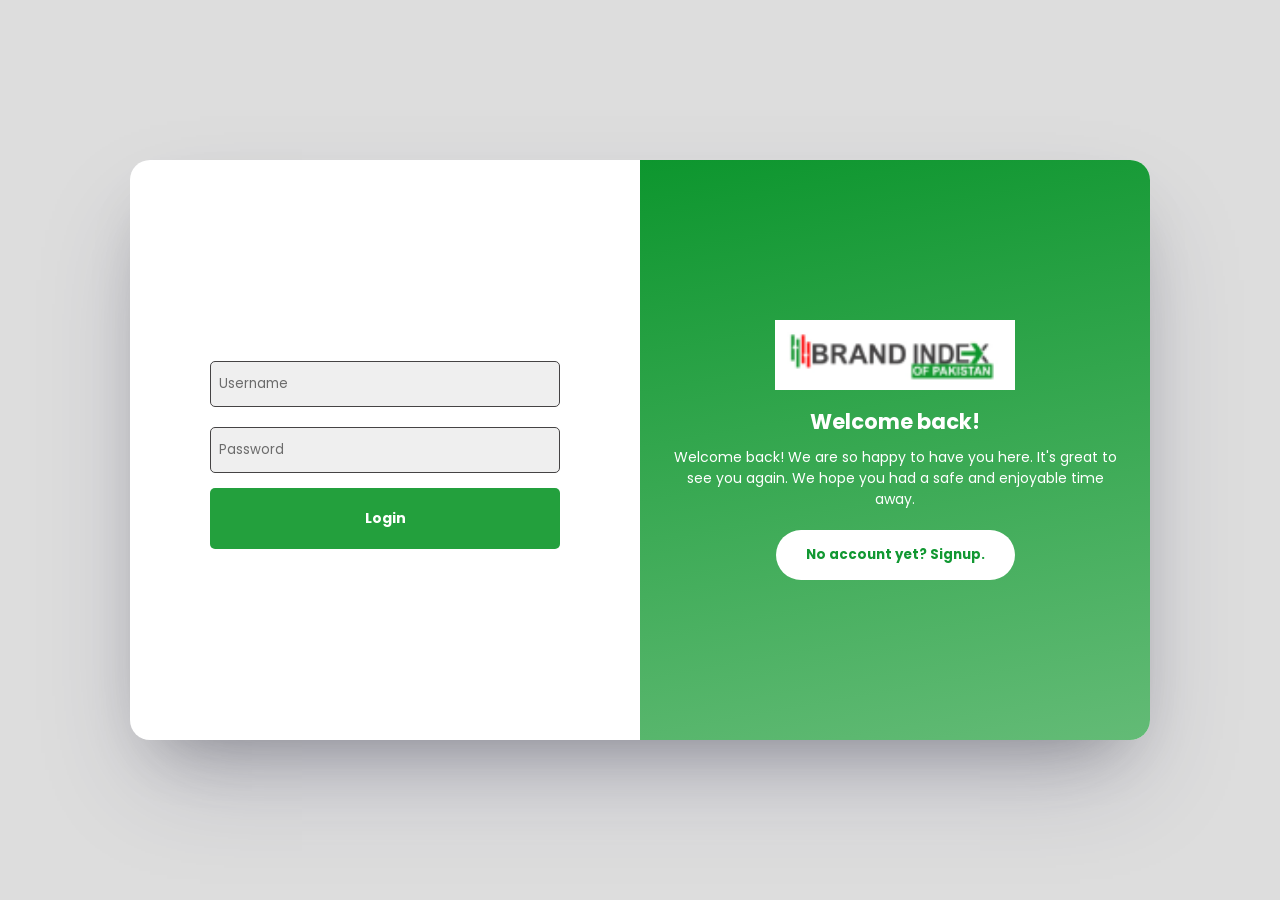
<file: index.html>
<!DOCTYPE html>
<html lang="en">
  <head>
    <meta charset="UTF-8" />
    <meta name="viewport" content="width=device-width, initial-scale=1.0" />
    <title>Login and Signup Toggle</title>
    <link rel="stylesheet" href="./assets/css/global.css" />
    <link rel="stylesheet" href="./assets/css/login.css" />
  </head>
  <body>
    <div class="container">
      <div class="forms-container">
        <div class="form-control signup-form">
          <form action="#">
            <!-- <div>
              <h2>Sign Up</h2>
            </div> -->
            <div class="form-fields">
              <div class="col1">
                <input
                  class="form-input"
                  type="text"
                  placeholder="First Name"
                  required
                />
                <input
                  class="form-input"
                  type="email"
                  placeholder="Email"
                  required
                />
                <!-- <input class="form-input" type="text" placeholder="Gender" required /> -->
                <select name="gender" id="" class="form-input">
                  <option value="">Select Gender</option>
                  <option value="">Male</option>
                  <option value="">Female</option>
                </select>
                <!-- <input class="form-input" type="text" placeholder="Gender" required /> -->
                <!-- <input class="form-input"
                  type="password"
                  placeholder="Password"
                  required
                /> -->
              </div>
              <div class="col1">
                <input
                  class="form-input"
                  type="text"
                  placeholder="Last Name"
                  required
                />
                <input
                  class="form-input"
                  type="text"
                  placeholder="Mobile Number"
                  required
                />
                <!-- <input class="form-input" type="text" placeholder="Profession" required /> -->
                <select name="gender" id="" class="form-input">
                  <option value="">Select Profession</option>
                  <option value="">Male</option>
                  <option value="">Female</option>
                </select>
                <!-- <input class="form-input" type="text" placeholder="Profession" required /> -->
                <!-- <input class="form-input"
                  type="password"
                  placeholder="Confirm password"
                  required
                /> -->
              </div>
            </div>
            <div class="col-3">
              <select name="gender" id="" class="form-input">
                <option value="">Country</option>
                <option value="">Male</option>
                <option value="">Female</option>
              </select>
              <select name="gender" id="" class="form-input">
                <option value="">State</option>
                <option value="">Male</option>
                <option value="">Female</option>
              </select>
              <select name="gender" id="" class="form-input">
                <option value="">City</option>
                <option value="">Male</option>
                <option value="">Female</option>
              </select>
            </div>
            <input
              class="form-input"
              type="text"
              placeholder="Profession"
              required
            />
            <div class="col-2">
              <input
                class="form-input"
                type="password"
                placeholder="Password"
                required
              />
              <input
                class="form-input"
                type="password"
                placeholder="Confirm password"
                required
              />
            </div>
            <div>
              <button class="btn-green">Sign Up</button>
            </div>
          </form>
        </div>

        <div class="form-control signin-form">
          <form action="#">
            <!-- <h2>Login</h2> -->
            <input
              class="form-input"
              type="text"
              placeholder="Username"
              required
            />
            <input
              class="form-input"
              type="password"
              placeholder="Password"
              required
            />
            <!-- <button class="btn-green">Login</button> -->
            <a href="./auditorDashboard.html" class="btn-green">Login</a>
          </form>
        </div>
      </div>

      <div class="intros-container">
        <div class="intro-control signin-intro">
          <div class="intro-control__inner">
            <div class="logo">
              <img
                src="./assets/images/BRAND INDEX Concepts Initial Logo 1.png"
                alt=""
              />
            </div>
            <h2>Welcome back!</h2>
            <p>
              Welcome back! We are so happy to have you here. It's great to see
              you again. We hope you had a safe and enjoyable time away.
            </p>
            <button id="signup-btn" class="btn-white">
              No account yet? Signup.
            </button>
          </div>
        </div>

        <div class="intro-control signup-intro">
          <div class="intro-control__inner">
            <div class="logo">
              <img
                src="./assets/images/BRAND INDEX Concepts Initial Logo 1.png"
                alt=""
              />
            </div>
            <h2>Come join us!</h2>
            <p>
              We are so excited to have you here.If you haven't already, create
              an account to get access to exclusive offers, rewards, and
              discounts.
            </p>
            <button id="signin-btn" class="btn-white">
              Already have an account? Signin.
            </button>
          </div>
        </div>
      </div>
    </div>
  </body>

  <script>
    const signupBtn = document.getElementById("signup-btn");
    const signinBtn = document.getElementById("signin-btn");
    const mainContainer = document.querySelector(".container");

    signupBtn.addEventListener("click", () => {
      mainContainer.classList.toggle("change");
    });
    signinBtn.addEventListener("click", () => {
      mainContainer.classList.toggle("change");
    });
  </script>
</html>
</file>
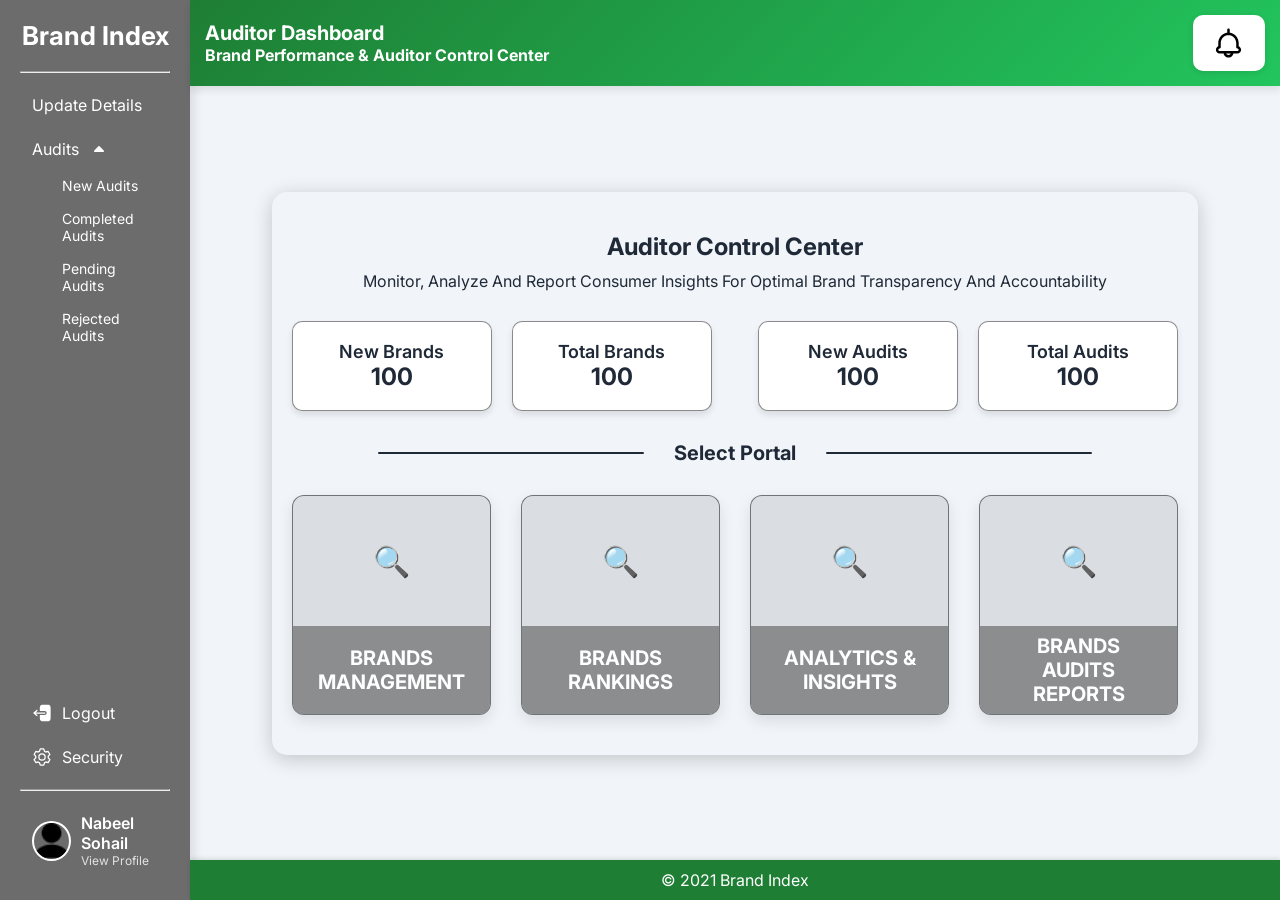
<file: auditorDashboard.html>
<!DOCTYPE html>
<html lang="en">
  <head>
    <meta charset="UTF-8" />
    <meta name="viewport" content="width=device-width, initial-scale=1.0" />
    <title>Dashboard</title>
    <link
      href="https://fonts.googleapis.com/css2?family=Inter:wght@400;700&display=swap"
      rel="stylesheet"
    />
  </head>
  <style>
    /* General Enhancements */
    :root {
      --primary-green: #1e7e34;
      --secondary-green: #22c55e;
      --primary-blue: #1e6eaf;
      --secondary-blue: #3b82f6;
      --neutral-gray: #f1f5f9;
      --text-dark: #1f2937;
      --text-light: #ffffff;
      --card-bg: #ffffff;
      --border-gray: #d1d5db;
      --shadow-color: rgba(0, 0, 0, 0.1);
    }

    * {
      margin: 0;
      padding: 0;
      box-sizing: border-box;
      font-family: "Inter", sans-serif;
    }

    body {
      display: flex;
      flex-direction: row;
      height: 100vh;
      background-color: var(--neutral-gray);
      color: var(--text-dark);
      justify-content: flex-start;
      align-items: flex-start;
    }

    /* Sidebar */
    .sidebar {
      width: 250px;
      height: 100vh;
      /* background: linear-gradient(135deg, var(--primary-blue), var(--secondary-blue)); */
      background-color: #6c6c6c;
      color: #ffffff;
      display: flex;
      flex-direction: column;
      padding: 20px;
      box-shadow: 4px 4px 10px var(--shadow-color);
      transition: all 0.3s ease-in-out;
    }

    /* Top Section (Logo & App Name) */
    .sidebar .top {
      display: flex;
      align-items: center;
      flex-direction: column;
      justify-content: center;
      gap: 10px;
      width: 100%;
      margin-bottom: 10px;
    }

    .sidebar .top img {
      width: 40px;
      height: 40px;
    }

    .sidebar .top h2 {
      font-size: 26px;
      font-weight: bold;
    }

    /* Middle Section (Navigation Items) */
    .sidebar .middle {
      flex: 1;
      width: 100%;
    }

    .sidebar .nav-item {
      display: flex;
      align-items: center;
      gap: 10px;
      padding: 12px;
      border-radius: 8px;
      transition: all 0.3s ease-in-out;
      cursor: pointer;
    }

    .sidebar .nav-item:hover {
      background-color: rgba(255, 255, 255, 0.2);
      transform: translateX(5px);
    }

    .sidebar .nav-item img {
      width: 20px;
      height: 20px;
    }

    .sidebar .nav-item span {
      font-size: 16px;
    }

    /* Submenu */
    .nav-item.has-submenu {
      display: flex;
      flex-direction: column;
      width: 100%;
    }

    .nav-item .nav-main {
      display: flex;
      align-items: center;
      justify-content: flex-start;
      width: 100%;
      cursor: pointer;
      gap: 10px;
    }

    .arrow-icon {
      width: 15px;
      transition: transform 0.3s ease;
    }

    .submenu {
      display: none;
      flex-direction: column;
      padding-left: 30px;
      width: auto;
    }

    .submenu-item {
      padding: 8px 0;
      font-size: 14px;
      cursor: pointer;
      transition: all 0.3s ease;
    }

    .submenu-item:hover {
      color: black;
    }

    /* Open submenu */
    .nav-item.active .submenu {
      display: flex;
      width: 100%;
    }

    .nav-item.active .arrow-icon {
      transform: rotate(180deg);
    }

    /* Footer Section (Settings & Logout) */
    .sidebar .footer {
      width: 100%;
    }

    .sidebar .footer .footer-item {
      display: flex;
      align-items: center;
      gap: 10px;
      padding: 12px;
      border-radius: 8px;
      transition: all 0.3s ease-in-out;
      cursor: pointer;
    }

    .sidebar .footer .footer-item:hover {
      background-color: rgba(255, 255, 255, 0.2);
      transform: translateX(5px);
    }

    .sidebar .footer .footer-item img {
      width: 20px;
      height: 20px;
    }

    .sidebar .footer .footer-item span {
      font-size: 16px;
    }

    /* Profile Panel */
    .sidebar .profile-panel {
      display: flex;
      align-items: center;
      gap: 10px;
      margin-top: auto;
      padding: 12px;
      border-radius: 8px;
      cursor: pointer;
      transition: all 0.3s ease-in-out;
    }

    .sidebar .profile-panel:hover {
      background-color: rgba(255, 255, 255, 0.2);
    }

    .sidebar .profile-panel img {
      width: 40px;
      height: 40px;
      border-radius: 50%;
      border: 2px solid white;
    }

    .sidebar .profile-panel .profile-info {
      display: flex;
      flex-direction: column;
    }

    .sidebar .profile-panel .profile-info h3 {
      font-size: 16px;
      font-weight: 600;
    }

    .sidebar .profile-panel .profile-info p {
      font-size: 12px;
      opacity: 0.8;
    }

    /* Seperator */
    .sidebar .seperator {
      width: 100%;
      height: 1px;
      background-color: rgba(255, 255, 255, 0.2);
      margin: 10px 0;
    }

    /* Main Content */
    .main-content {
      flex: 1;
    }

    /* Header */
    .header {
      display: flex;
      justify-content: space-between;
      align-items: center;
      background: linear-gradient(
        135deg,
        var(--primary-green),
        var(--secondary-green)
      );
      padding: 15px;
      color: var(--text-light);
      box-shadow: 0px 4px 8px var(--shadow-color);
      transition: all 0.3s ease-in-out;
    }

    .header h1 {
      font-size: 20px;
      font-weight: bold;
    }

    /* Header Sub-wrapper */
    .header .header-sub-wrapper {
      display: flex;
      align-items: center;
      background-color: var(--text-light);
      color: var(--text-dark);
      padding: 8px 16px;
      border-radius: 10px;
      box-shadow: 0px 2px 6px var(--shadow-color);
      gap: 10px;
    }

    .header .header-sub-wrapper img {
      width: 40px;
      height: 40px;
      border-radius: 50%;
      transition: transform 0.3s ease-in-out;
    }

    .header .header-sub-wrapper img:hover {
      transform: rotate(10deg);
    }

    .main-content {
      flex: 1;
      height: 100vh;
      margin: 0px;
      padding: 0px;
      box-sizing: border-box;
      display: flex;
      flex-direction: column;
      justify-content: space-between;
      /* align-items: center; */
    }

    .auditer-content {
      width: 85%;
      height: auto;
      display: flex;
      flex-direction: column;
      justify-content: space-between;
      gap: 30px;
      padding: 40px 20px;
      background-color: var(--white2);
      box-shadow: 0px 4px 20px rgba(0, 0, 0, 0.2);
      border-radius: 15px;
      margin: 30px auto;
    }

    .title {
      display: flex;
      flex-direction: column;
      gap: 10px;
      text-align: center;
    }

    /* Stats Section */
    .stat-container {
      display: flex;
      flex-direction: row;
      /* gap: 131px; */
      /* margin: auto; */
      justify-content: space-between;
      align-items: center;
    }

    .stats {
      width: 100%;
      display: flex;
      flex-direction: row;
      gap: 20px;
    }

    .stat {
      background: var(--card-bg);
      padding: 20px;
      border-radius: 10px;
      text-align: center;
      width: 200px;
      height: 90px;
      display: flex;
      flex-wrap: wrap;
      justify-content: center;
      align-content: center;
      box-shadow: 0px 4px 6px var(--shadow-color);
      transition: transform 0.3s ease-in-out, box-shadow 0.3s ease-in-out;
      border: 1px solid #00000075;
    }

    .stat:hover {
      transform: translateY(-5px);
      box-shadow: 0px 6px 12px rgba(0, 0, 0, 0.15);
    }

    .stat .stat-img {
      /* border: 1px solid var(--border-gray); */
      width: auto;
      height: auto;
      /* padding: 6px; */
    }

    .stat .stat-img img {
      width: 56px;
      height: 100%;
      transition: transform 0.3s ease-in-out;
    }

    .stat:hover .stat-img img {
      transform: scale(1.1);
    }

    .stat .stat-text {
      /* text-align: right; */
      color: var(--text-dark);
      /* border: 3px solid #abadab; */
      padding: 10px 20px;
    }

    .stat .stat-text h3 {
      font-size: 18px;
      font-weight: 600;
    }

    .stat .stat-text h4 {
      font-size: 24px;
      font-weight: bold;
    }

    .title-portal {
      display: flex;
      flex-direction: row;
      gap: 10px;
      text-align: center;
      justify-content: center;
      align-items: center;
    }

    .title-portal hr {
      width: 30%;
      height: 2px;
      background-color: var(--text-dark);
      border-radius: 10px;
      border: none;
    }

    .title-portal h2 {
      font-size: 20px;
      font-weight: bold;
      margin: 0px 20px;
    }

    .mainContainer .panels {
      display: flex;
      gap: 30px;
      /* margin-top: 20px; */
      /* margin: 20px auto; */
      flex-direction: row;
      justify-content: center;
    }

    .card {
      width: 240px;
      height: 220px;
      border-radius: 12px;
      box-shadow: 0px 6px 15px var(--shadow-color);
      /* background: linear-gradient(
        135deg,
        var(--primary-green),
        var(--secondary-green)
      ); */
      background-color: #d1d5db;
      border: 1px solid #00000075;
      color: var(--text-light);
      display: flex;
      flex-direction: column;
      justify-content: space-between;
      overflow: hidden;
      transition: transform 0.3s ease, box-shadow 0.3s ease;
      cursor: pointer;
      position: relative;
    }

    .card:hover {
      transform: translateY(-5px);
      box-shadow: 0px 10px 25px var(--shadow-color);
    }

    .icon-section {
      height: 60%;
      display: flex;
      justify-content: center;
      align-items: center;
      font-size: 30px;
      background-color: rgba(255, 255, 255, 0.2);
    }

    .text-section {
      text-align: center;
      font-size: 20px;
      font-weight: bold;
      padding: 20px;
      text-transform: uppercase;
      height: 40%;
      display: flex;
      justify-content: center;
      align-items: center;
      background-color: rgba(109, 108, 108, 0.685);
      color: #ffffff;
    }

    .access-panel {
      position: absolute;
      top: 0;
      left: 0;
      width: 100%;
      height: 100%;
      background: rgba(0, 0, 0, 0.6);
      display: flex;
      align-items: center;
      justify-content: center;
      font-size: 18px;
      font-weight: bold;
      color: white;
      backdrop-filter: blur(8px);
      opacity: 0;
      transition: opacity 0.3s ease;
    }

    .card:hover .access-panel {
      opacity: 1;
    }

    footer {
      background-color: var(--primary-green);
      color: var(--text-light);
      padding: 10px;
      text-align: center;
      box-shadow: 0px -2px 4px var(--shadow-color);
    }

    /* Notification Panel - Glassmorphism Style */
    .notification-panel {
      position: absolute;
      top: 76px;
      right: 20px;
      width: 320px;
      background: rgb(239 243 247);
            /* backdrop-filter: blur(12px); */
      border-radius: 12px;
      padding: 15px;
      opacity: 0;
      visibility: hidden;
      transform: translateY(-15px);
      transition: opacity 0.3s ease, transform 0.3s ease, visibility 0.3s;
      box-shadow: 0 10px 30px rgba(0, 0, 0, 0.2);
      border: 1px solid rgba(255, 255, 255, 0.3);
    }

    /* Show notification panel */
    .notification-panel.show {
      opacity: 1;
      visibility: visible;
      transform: translateY(0);
    }

    /* Header Styling */
    .notif-header {
      display: flex;
      justify-content: space-between;
      align-items: center;
      border-bottom: 1px solid rgba(255, 255, 255, 0.3);
      padding-bottom: 10px;
      margin-bottom: 10px;
    }

    .notif-header h3 {
      font-size: 16px;
      color: #000000;
      font-weight: 600;
    }

    #clearAll {
      background: #008a17;
      color: rgb(255, 255, 255);
      border: none;
      padding: 6px 12px;
      border-radius: 8px;
      cursor: pointer;
      font-size: 12px;
      transition: background 0.3s ease;
    }

    #clearAll:hover {
      background: #a1a1a1;
    }

    /* Notification List */
    .notification-panel ul {
      list-style: none;
      padding: 0;
      max-height: 300px;
      overflow-y: auto;
    }

    /* Individual Notification Items */
    .notif-item {
      display: flex;
      justify-content: space-between;
      align-items: center;
      background: rgb(255 255 255);
      border: 1px solid #0000007a;
      padding: 12px;
      margin-bottom: 10px;
      border-radius: 10px;
      color: #000000;
      font-size: 14px;
      transition: transform 0.2s ease, opacity 0.3s ease;
    }

    .notif-item:hover {
      /* transform: scale(1.02); */
      background: rgba(255, 255, 255, 0.3);
    }

    /* Mark Read Button */
    .mark-read {
      background: #4caf50;
      color: white;
      border: none;
      padding: 6px 10px;
      border-radius: 6px;
      cursor: pointer;
      font-size: 14px;
      transition: background 0.3s ease, transform 0.2s ease;
    }

    .mark-read:hover {
      background: #3b8b3b;
      transform: scale(1.1);
    }

    /* Scrollbar Styling */
    .notification-panel ul::-webkit-scrollbar {
      width: 6px;
    }

    .notification-panel ul::-webkit-scrollbar-thumb {
      background: rgba(255, 255, 255, 0.5);
      border-radius: 10px;
    }
  </style>
  <body>
    <div class="sidebar">
      <!-- Top Section -->
      <div class="top">
        <h2>Brand Index</h2>
      </div>

      <hr class="seperator" />

      <!-- Middle Section (Navigation Items) -->
      <div class="middle">
        <div class="nav-item">
          <span>Update Details</span>
        </div>
        <!-- Analytics with Submenu -->
        <div class="nav-item has-submenu active">
          <div class="nav-main">
            <span>Audits</span>
            <img
              src="./assets/images/caret-down-svgrepo-com.svg"
              class="arrow-icon"
              alt="Expand"
            />
          </div>
          <div class="submenu">
            <div class="submenu-item">New Audits</div>
            <div class="submenu-item">Completed Audits</div>
            <div class="submenu-item">Pending Audits</div>
            <div class="submenu-item">Rejected Audits</div>
          </div>
        </div>
      </div>

      <!-- Footer Section -->
      <div class="footer">
        <div class="footer-item">
          <img src="./assets/images/logout-2-svgrepo-com.svg" alt="Logout" />
          <span>Logout</span>
        </div>
        <div class="footer-item">
          <img src="./assets/images/setting-svgrepo-com.svg" alt="Logout" />
          <span>Security</span>
        </div>
      </div>

      <hr class="seperator" />

      <!-- Profile Panel -->
      <div class="profile-panel">
        <img src="./assets/images/profile.png" alt="Profile" />
        <div class="profile-info">
          <h3>Nabeel Sohail</h3>
          <p>View Profile</p>
        </div>
      </div>
    </div>

    <div class="main-content">
      <div class="header">
        <div>
          <h1>Auditor Dashboard</h1>
          <h4>Brand Performance & Auditor Control Center</h4>
        </div>
        <div class="header-sub-wrapper">
          <img src="./assets/images/notification.svg" id="notif-icon" />
        </div>
      </div>

      <!-- Notification Popup -->
      <div class="notification-panel" id="notificationPanel">
        <div class="notif-header">
          <h3>Notifications</h3>
          <button id="clearAll">Clear All</button>
        </div>
        <ul id="notificationList">
          <li class="notif-item">
            <p>🔔 New audit report is available.</p>
            <button class="mark-read">✓</button>
          </li>
          <li class="notif-item">
            <p>📊 Brand performance analytics updated.</p>
            <button class="mark-read">✓</button>
          </li>
        </ul>
      </div>

      <main>
        <!-- Stats container-->
        <div class="mainContainer">
          <div class="auditer-content">
            <div class="title">
              <h2>Auditor Control Center</h2>
              <p>
                Monitor, Analyze And Report Consumer Insights For Optimal Brand
                Transparency And Accountability
              </p>
            </div>

            <div class="stat-container">
              <div class="stats left">
                <div class="stat">
                  <div class="stat-text">
                    <h3>New Brands</h3>
                    <h4>100</h4>
                  </div>
                </div>
                <div class="stat">
                  <div class="stat-text">
                    <h3>Total Brands</h3>
                    <h4>100</h4>
                  </div>
                </div>
              </div>
              <div class="stats right" style="justify-content: end">
                <div class="stat">
                  <div class="stat-text">
                    <h3>New Audits</h3>
                    <h4>100</h4>
                  </div>
                </div>
                <div class="stat">
                  <div class="stat-text">
                    <h3>Total Audits</h3>
                    <h4>100</h4>
                  </div>
                </div>
              </div>
            </div>

            <div class="title-portal">
              <hr />
              <h2>Select Portal</h2>
              <hr />
            </div>

            <!-- Panels -->
            <div class="panels">
              <div class="card">
                <div class="icon-section">🔍</div>
                <div class="text-section">Brands Management</div>
                <div class="access-panel">Access Panel</div>
              </div>
              <div class="card">
                <div class="icon-section">🔍</div>
                <div class="text-section">Brands Rankings</div>
                <div class="access-panel">Access Panel</div>
              </div>
              <div class="card">
                <div class="icon-section">🔍</div>
                <div class="text-section">Analytics & Insights</div>
                <div class="access-panel">Access Panel</div>
              </div>
              <div class="card">
                <div class="icon-section">🔍</div>
                <div class="text-section">Brands Audits Reports</div>
                <div class="access-panel">Access Panel</div>
              </div>
            </div>
          </div>
        </div>
      </main>

      <footer>
        <div class="copyright">
          <p>&copy; 2021 Brand Index</p>
        </div>
      </footer>
    </div>
  </body>
  <script src="./assets/js/Sidebar.js" defer></script>
</html>
</file>
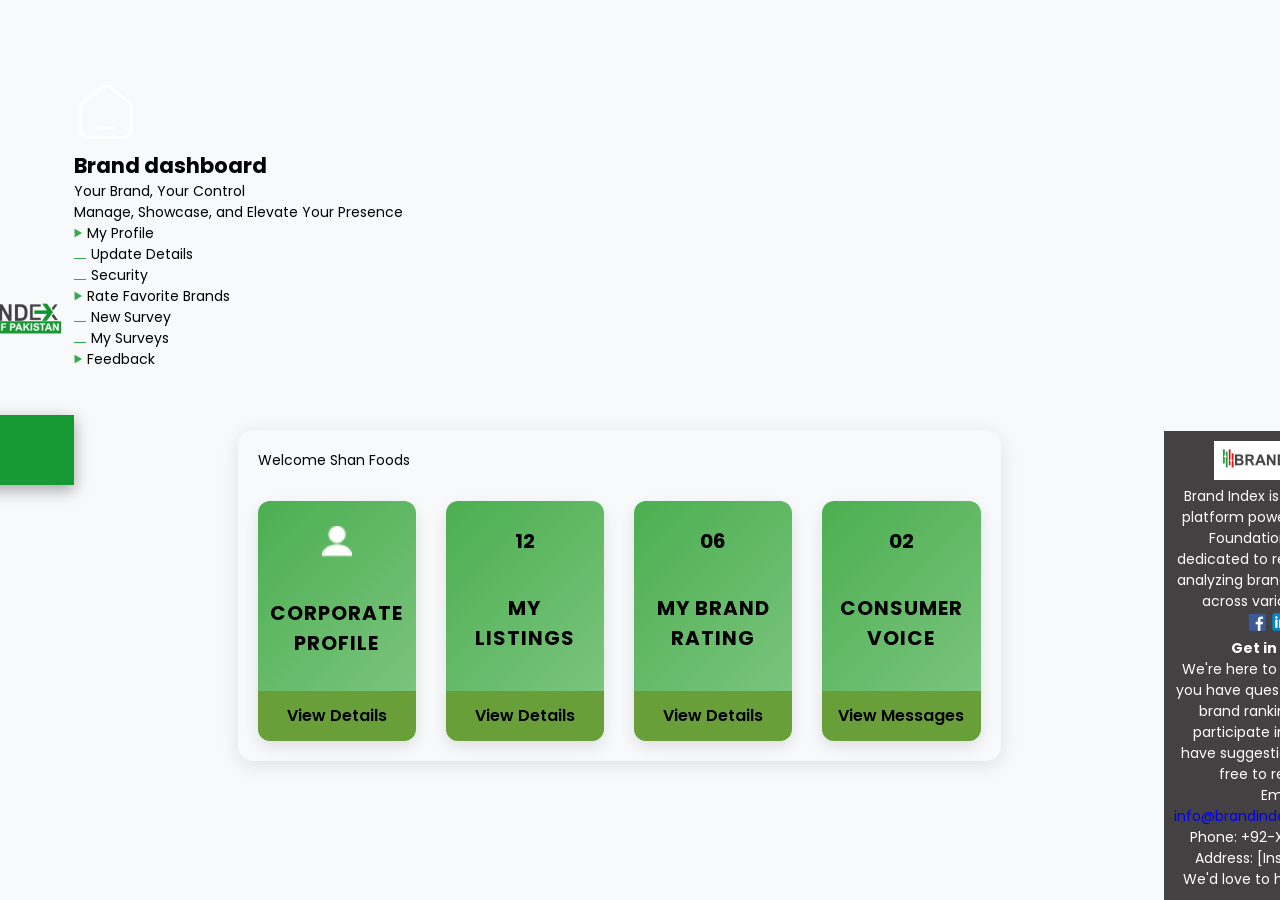
<file: brandDashboard.html>
<!DOCTYPE html>
<html lang="en">
  <head>
    <meta charset="UTF-8" />
    <meta name="viewport" content="width=device-width, initial-scale=1.0" />
    <link rel="stylesheet" href="./assets/css/auditorDashboard.css" />
    <link rel="stylesheet" href="./assets/css/brandDashboard.css" />
    <link rel="stylesheet" href="./assets/css/global.css" />
    <link rel="stylesheet" href="./assets/css/header.css" />
    <link rel="stylesheet" href="./assets/css/footer.css" />
    <link
      href="https://fonts.googleapis.com/css2?family=Poppins:ital,wght@0,100;0,200;0,300;0,400;0,500;0,600;0,700;0,800;0,900;1,100;1,200;1,300;1,400;1,500;1,600;1,700;1,800;1,900&display=swap"
      rel="stylesheet"
    />
    <title>Brand Dashboard</title>
  </head>
  <body>
    <!-- Header Section -->
    <header>
      <nav>
        <div class="upper-nav">
          <div class="social-icons">
            <img src="./assets/images/1 1.png" alt="" />
            <img src="./assets/images/2 1.png" alt="" />
            <img src="./assets/images/3 1.png" alt="" />
          </div>
        </div>
        <div id="login-nav">
          <div class="lower-nav">
            <div class="logo">
              <img src="./assets/images/LOgo 1.png" alt="Logo" />
            </div>
            <ul>
              <li><a href="./ranking.html" target="_self">Rankings</a></li>
                <li><a href="./businessSector.html" target="_self">Business Sectors</a></li>
                <li><a href="#" target="_self">Methodology</a></li>
                <li><a href="#" target="_self">Brand Research</a></li>
                <li><a href="#" target="_self">About Us</a></li>
            </ul>

            <div class="profile-container">
              <div class="profile">
                <img src="./assets/images/profile.png" alt="profile" />
                <div class="profile-name">KG</div>
              </div>
              <div class="notification">
                <img
                  class="notification-icon"
                  src="./assets/images/bell.png"
                  alt=""
                />
              </div>
              <div class="logout">
                <img
                  class="logout-icon"
                  src="./assets/images/logout (1).png"
                  alt=""
                />
              </div>
            </div>
          </div>
        </div>
      </nav>
    </header>

    <!-- Auditor Dashboard Section -->
    <section>
      <div class="section-top">
        <div class="side-nav-container">
          <div id="sidenav_icon" class="side-nav">
            <img class="side-nav-icon" src="./assets/images/home.png" alt="" />
          </div>

          <div class="main_heading">
            <h2 class="consumer-heading">Brand dashboard</h2>
            <p class="consumer-text">Your Brand, Your Control</p>
          </div>
        </div>
        <div class="about-brand">
          <p class="about-text">Manage, Showcase, and Elevate Your Presence</p>
        </div>

        <!-- side navbar -->
        <aside id="side_navbar" class="side_navbar">
          <ul class="sidenav-list">
            <li>
              <span
                ><img src="./assets/images/Polygon 8.png" alt="" /> My
                Profile</span
              >
            </li>

            <li>
              <img src="./assets/images/Line 46.png" alt="" /> Update Details
            </li>
            <li><img src="./assets/images/Line 46.png" alt="" /> Security</li>

            <li>
              <span
                ><img src="./assets/images/Polygon 8.png" alt="" /> Rate
                Favorite Brands</span
              >
            </li>

            <li><img src="./assets/images/Line 46.png" alt="" /> New Survey</li>
            <li><img src="./assets/images/Line 46.png" alt="" /> My Surveys</li>

            <li>
              <span
                ><img src="./assets/images/Polygon 8.png" alt="" />
                Feedback</span
              >
            </li>
          </ul>
        </aside>
      </div>

      <main>
        <!-- Stats container-->
        <div class="mainContainer">
          <div class="auditer-content">
            <div class="stats-container">
              <div class="stats">
                <p class="stats-text">Welcome Shan Foods</p>
                <!-- <p class="stats-text">Total Brands <span>11</span></p> -->
              </div>
              <!-- <div class="stats">
                <p class="stats-text">New Audits <span>03</span></p>
                <p class="stats-text">Total Audits <span>12</span></p>
              </div> -->
            </div>

            <!-- Panels -->
            <div class="panels">
              <div class="card bg1">
                <div class="card-head">
                  <img src="./assets/images/Group.png" alt="" />
                </div>
                <div class="p">
                  <p>Corporate Profile</p>
                </div>
                <div class="access-panel bg1">
                  <p>View Details</p>
                </div>
              </div>
              <div class="card bg2">
                <div class="card-head">
                  <span>12</span>
                </div>
                <div class="p">
                  <p>My Listings</p>
                </div>
                <div class="access-panel bg2">
                  <p>View Details</p>
                </div>
              </div>
              <div class="card bg3">
                <div class="card-head">
                  <span>06</span>
                </div>
                <div class="p">
                  <p>My Brand Rating</p>
                </div>
                <div class="access-panel bg3">
                  <p>View Details</p>
                </div>
              </div>
              <div class="card bg4">
                <div class="card-head">
                  <span>02</span>
                </div>
                <div class="p">
                  <p>Consumer Voice</p>
                </div>
                <div class="access-panel bg4">
                  <p>View Messages</p>
                </div>
              </div>
            </div>
          </div>
        </div>
      </main>
    </section>

    <!-- Footer Section -->
    <footer id="footer">
      <div class="footer-container">
        <!-- Left Section -->
        <div class="footer-left">
          <img
            src="./assets/images/BRAND INDEX Concepts Initial Logo 1.png"
            alt="Brand Index Logo"
          />
          <p>
            Brand Index is an innovative platform powered by Brands Foundation
            Pakistan, dedicated to researching and analyzing brand performance
            across various sectors.
          </p>
          <div class="footer-social-icons">
            <a href="#"
              ><img src="./assets/images/1 1.png" alt="Facebook" width="20"
            /></a>
            <a href="#"
              ><img src="./assets/images/2 1.png" alt="LinkedIn" width="20"
            /></a>
            <a href="#"
              ><img
                src="./assets/images/Iocn 12.png"
                alt="Instagram"
                width="20"
            /></a>
          </div>
        </div>

        <!-- Right Section -->
        <div class="footer-right">
          <h4>Get in touch!</h4>
          <p>
            We're here to help! Whether you have questions about our brand
            rankings, want to participate in a survey, or have suggestions for
            us, feel free to reach out.
          </p>
          <p>
            Email:
            <a href="mailto:info@brandindexpakistan.com"
              >info@brandindexpakistan.com</a
            >
          </p>
          <p>Phone: +92-XXX-XXXXXXX</p>
          <p>Address: [Insert Address]</p>
          <p>We'd love to hear from you!</p>
        </div>
      </div>
    </footer>

    <script src="./assets/js/Sidebar.js"></script>
  </body>
</html>
</file>
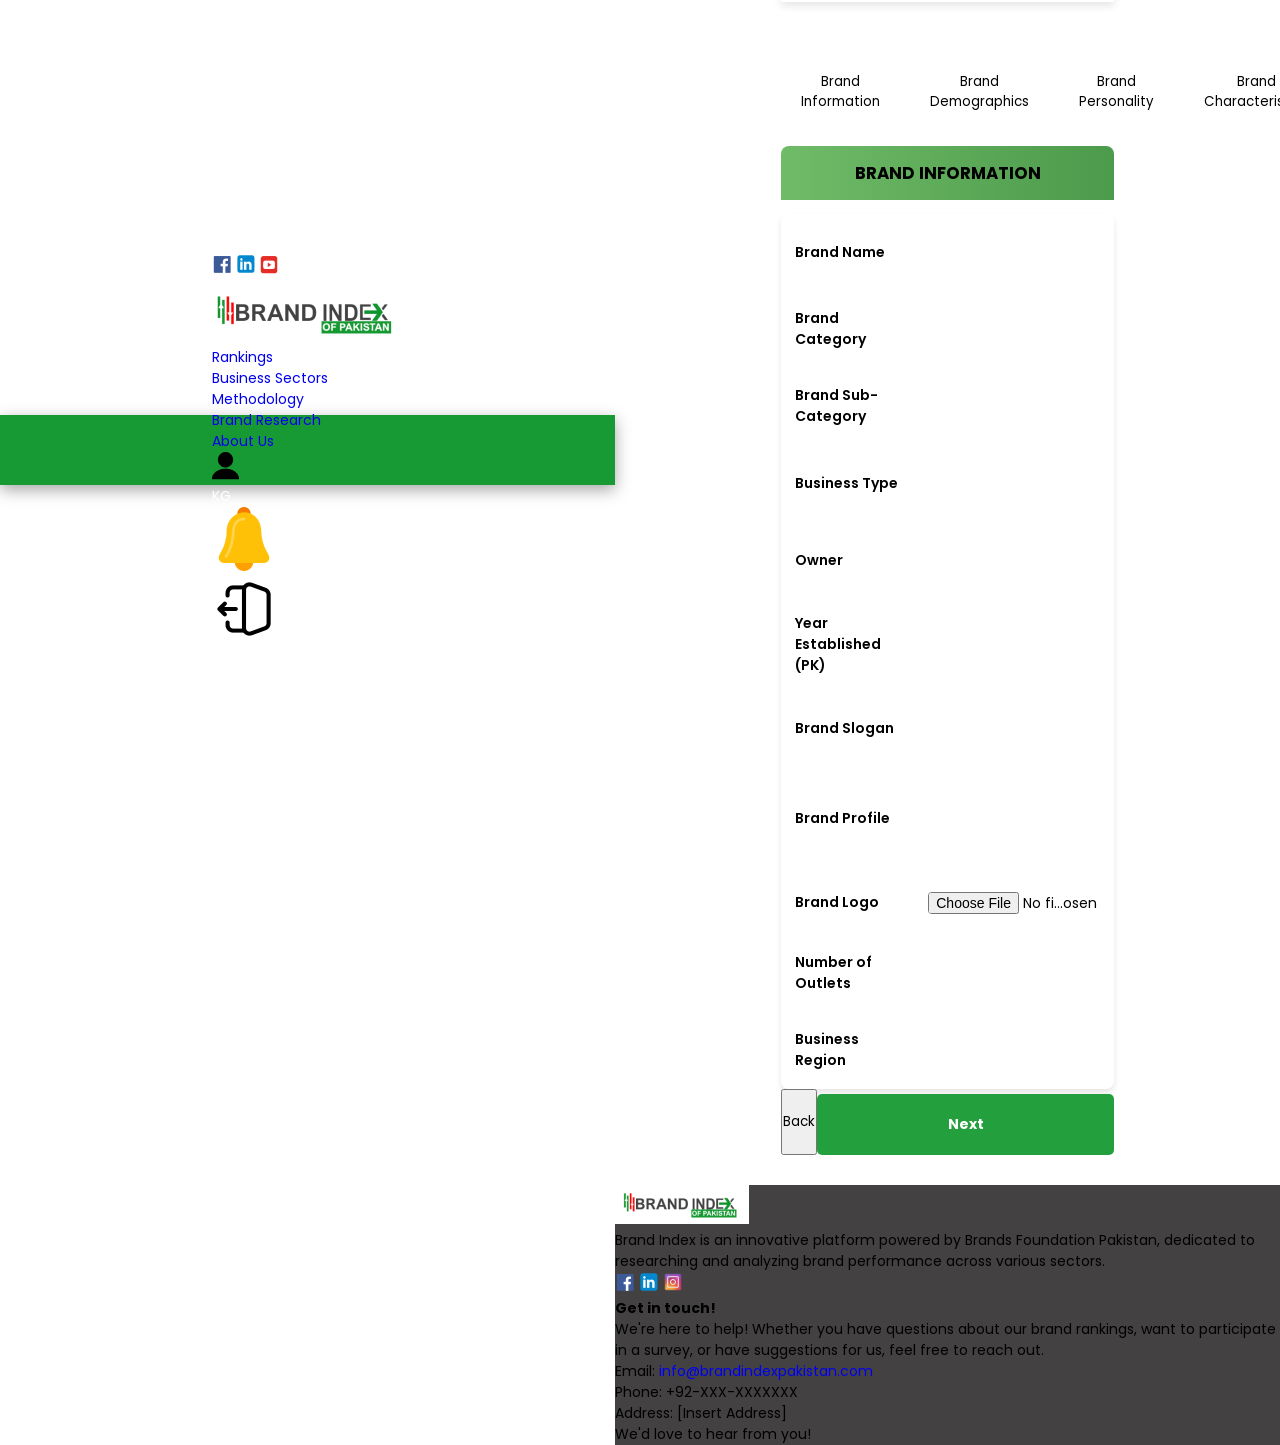
<file: brandInformation.html>
<!DOCTYPE html>
<html lang="en">
  <head>
    <meta charset="UTF-8" />
    <meta name="viewport" content="width=device-width, initial-scale=1.0" />
    <link rel="stylesheet" href="./assets/css/global.css" />
    <link rel="stylesheet" href="./assets/css/header.css" />
    <link rel="stylesheet" href="./assets/css/footer.css" />
    <!-- <link rel="stylesheet" href="./assets/css/consumer_dashboard.css"> -->
    <link rel="stylesheet" href="./assets/css/brandInformation.css" />
    <link
      href="https://fonts.googleapis.com/css2?family=Poppins:ital,wght@0,100;0,200;0,300;0,400;0,500;0,600;0,700;0,800;0,900;1,100;1,200;1,300;1,400;1,500;1,600;1,700;1,800;1,900&display=swap"
      rel="stylesheet"
    />
    <title>Brand Information Center</title>
  </head>
  <body>
    <header>
      <nav>
        <div class="upper-nav">
          <div class="social-icons">
            <img src="./assets/images/1 1.png" alt="" />
            <img src="./assets/images/2 1.png" alt="" />
            <img src="./assets/images/3 1.png" alt="" />
          </div>
        </div>
        <div id="login-nav">
          <div class="lower-nav">
            <div class="logo">
              <img src="./assets/images/LOgo 1.png" alt="Logo" />
            </div>
            <ul>
              <li><a href="./ranking.html" target="_self">Rankings</a></li>
                <li><a href="./businessSector.html" target="_self">Business Sectors</a></li>
                <li><a href="#" target="_self">Methodology</a></li>
                <li><a href="#" target="_self">Brand Research</a></li>
                <li><a href="#" target="_self">About Us</a></li>
            </ul>

            <div class="profile-container">
              <div class="profile">
                <img src="./assets/images/profile.png" alt="profile" />
                <div class="profile-name">KG</div>
              </div>
              <div class="notification">
                <img
                  class="notification-icon"
                  src="./assets/images/bell.png"
                  alt=""
                />
              </div>
              <div class="logout">
                <img
                  class="logout-icon"
                  src="./assets/images/logout (1).png"
                  alt=""
                />
              </div>
            </div>
          </div>
        </div>
      </nav>
    </header>

    <section>
      <div class="section-top">
        <div class="side-nav-container">
          <div id="sidenav_icon" class="side-nav">
            <img class="side-nav-icon" src="./assets/images/home.png" alt="" />
          </div>

          <div class="main_heading">
            <h2 class="consumer-heading">Brand Ranking</h2>
            <p class="consumer-text">
              Brand Performance & Audit Control Center
            </p>
          </div>
        </div>
        <div class="about-brand">
          <p class="about-text">
            Monitor, Analyze, And Report Consumer Insights For Optimal Brand
            Transparency And Accountability
          </p>
        </div>

        <!-- side navbar -->
        <aside id="side_navbar" class="side_navbar">
          <ul class="sidenav-list">
            <li>
              <span
                ><img src="./assets/images/Polygon 8.png" alt="" /> My
                Profile</span
              >
            </li>

            <li>
              <img src="./assets/images/Line 46.png" alt="" /> Update Details
            </li>
            <li><img src="./assets/images/Line 46.png" alt="" /> Security</li>

            <li>
              <span
                ><img src="./assets/images/Polygon 8.png" alt="" /> Rate
                Favorite Brands</span
              >
            </li>

            <li><img src="./assets/images/Line 46.png" alt="" /> New Survey</li>
            <li><img src="./assets/images/Line 46.png" alt="" /> My Surveys</li>

            <li>
              <span
                ><img src="./assets/images/Polygon 8.png" alt="" />
                Feedback</span
              >
            </li>
          </ul>
        </aside>
      </div>

      <main>
        <!-- Brand Info Upper Section -->
        <div class="table-container">
          <div class="brandinfo-container">
            <div>
              <p class="audit-header">Brand Information Center</p>
              <p class="category">Home > Brand Management</p>
            </div>
            <div class="back-button">
              <img src="./assets/images/back.png" alt="" />
              <a href="#"> Back</a>
            </div>
          </div>

          <div class="register-container">
            <!-- Tabs -->
            <div class="tabs">
              <button class="tab" data-tab="Brand-Information">
                Brand Information
              </button>
              <button class="tab" data-tab="Brand-Demographics">
                Brand Demographics
              </button>
              <button class="tab" data-tab="Brand-Personality">
                Brand Personality
              </button>
              <button class="tab" data-tab="Brand-Characteristics">
                Brand Characteristics
              </button>
              <button class="tab" data-tab="Key-Attributes-Rating">
                Key Attributes Rating
              </button>
            </div>

            <!-- Tab Content -->
            <div class="tab-content" id="Brand-Information">
              <p class="question-text">Brand Information</p>
              <table class="brand-info-table">
                <tr>
                  <td>Brand Name</td>
                  <td><input type="text" name="brand-name" /></td>
                </tr>
                <tr>
                  <td>Brand Category</td>
                  <td><input type="text" name="brand-category" /></td>
                </tr>
                <tr>
                  <td>Brand Sub-Category</td>
                  <td><input type="text" name="brand-sub-category" /></td>
                </tr>
                <tr>
                  <td>Business Type</td>
                  <td><input type="text" name="business-type" /></td>
                </tr>
                <tr>
                  <td>Owner</td>
                  <td><input type="text" name="owner" /></td>
                </tr>
                <tr>
                  <td>Year Established (PK)</td>
                  <td><input type="number" name="year-established" /></td>
                </tr>
                <tr>
                  <td>Brand Slogan</td>
                  <td><input type="text" name="brand-slogan" /></td>
                </tr>
                <tr>
                  <td>Brand Profile</td>
                  <td><textarea name="brand-profile"></textarea></td>
                </tr>
                <tr>
                  <td>Brand Logo</td>
                  <td><input type="file" name="brand-logo" /></td>
                </tr>
                <tr>
                  <td>Number of Outlets</td>
                  <td><input type="number" name="number-of-outlets" /></td>
                </tr>
                <tr>
                  <td>Business Region</td>
                  <td><input type="text" name="business-region" /></td>
                </tr>
              </table>
            </div>

            <div class="tab-content" id="Brand-Demographics">
              <p class="question-text">Brand Demographics</p>
              <table class="brand-info-table">
                <tr>
                  <td>Brand Market Region</td>
                  <td><input type="text" name="Brand-Market-Region" /></td>
                </tr>
                <tr>
                  <td>Consumer Income Group</td>
                  <td><input type="text" name="Consumer-Income-Group" /></td>
                </tr>
                <tr>
                  <td>Target Gender Group</td>
                  <td><input type="text" name="Target-Gender-Group" /></td>
                </tr>
                <tr>
                  <td>Target Income Level</td>
                  <td><input type="text" name="Target-Income-Level" /></td>
                </tr>
                <tr>
                  <td>Target Age Group</td>
                  <td><input type="text" name="Target-Age-Group" /></td>
                </tr>
              </table>
            </div>

            <div class="tab-content" id="Brand-Personality">
              <p class="question-text">Brand Personality</p>
              <table class="brand-info-table">
                <tr>
                  <td>
                    Brand Identity
                    <p>
                      [Define the unique elements that distinguish your brand,
                      such as logo, colors, and tone, to shape how consumers
                      recognize and relate to it.]
                    </p>
                  </td>
                  <td><input type="text" name="Brand-Identity" /></td>
                </tr>
                <tr>
                  <td>Brand Promise</td>
                  <td><input type="text" name="Brand-Promise" /></td>
                </tr>
                <tr>
                  <td>
                    Brand Positioning
                    <p>[How is it positioned for best impact]</p>
                  </td>
                  <td><input type="text" name="Brand-Positioning" /></td>
                </tr>
                <tr>
                  <td>
                    Brand Comparison
                    <p>
                      [With which other brands, is the brand compared with?]
                    </p>
                  </td>
                  <td><input type="text" name="Brand-Comparison" /></td>
                </tr>
                <tr>
                  <td>What makes the brand unique in its category?</td>
                  <td><input type="text" name="unique-category" /></td>
                </tr>
              </table>
            </div>

            <div class="tab-content" id="Brand-Characteristics">
              <p class="question-text">Brand Characteristics</p>
              <table class="brand-info-table">
                <tr>
                  <td>Brand Trustworthiness</td>
                  <td>
                    <div class="radio-group">
                      <div>
                        <label> High </label>
                        <input
                          type="radio"
                          name="trustworthiness"
                          value="high"
                        />
                      </div>
                      <div>
                        <label> Medium</label>
                        <input
                          type="radio"
                          name="trustworthiness"
                          value="medium"
                        />
                      </div>
                      <div>
                        <label>Low</label>
                        <input
                          type="radio"
                          name="trustworthiness"
                          value="low"
                        />
                      </div>
                    </div>
                  </td>
                </tr>
                <tr>
                  <td>Reason / Remarks</td>
                  <td>
                    <textarea
                      name="remarks"
                      rows="2"
                      placeholder="Type your remarks here"
                    ></textarea>
                    <button class="add-btn">+</button>
                  </td>
                </tr>
                <tr>
                  <td>Brand Strengths</td>
                  <td>
                    <ul class="numbered-list">
                      <li>
                        <input type="text" placeholder="1. Enter strength" />
                      </li>
                      <li>
                        <input type="text" placeholder="2. Enter strength" />
                      </li>
                      <li>
                        <input type="text" placeholder="3. Enter strength" />
                      </li>
                    </ul>
                    <button class="add-btn">+</button>
                  </td>
                </tr>
                <tr>
                  <td>Brand Major Achievements</td>
                  <td>
                    <ul class="numbered-list">
                      <li>
                        <input type="text" placeholder="1. Enter achievement" />
                      </li>
                      <li>
                        <input type="text" placeholder="2. Enter achievement" />
                      </li>
                      <li>
                        <input type="text" placeholder="3. Enter achievement" />
                      </li>
                    </ul>
                    <button class="add-btn">+</button>
                  </td>
                </tr>
                <tr>
                  <td>Common Media Used for Brand Messages</td>
                  <td>
                    <input rows="3" placeholder="" />
                    <input rows="3" placeholder="" />
                    <input rows="3" placeholder="" />
                    <button class="add-btn">+</button>
                  </td>
                </tr>
                <tr>
                  <td>Brand Reputation</td>
                  <td>
                    <div class="radio-group">
                      <div>
                        <label> Excellent</label>
                        <input
                          type="radio"
                          name="reputation"
                          value="excellent"
                        />
                      </div>
                      <div>
                        <label> Good</label>
                        <input type="radio" name="reputation" value="good" />
                      </div>
                      <div>
                        <label>Fair</label>
                        <input type="radio" name="reputation" value="fair" />
                      </div>
                      <div>
                        <label> Poor</label>
                        <input type="radio" name="reputation" value="poor" />
                      </div>
                    </div>
                  </td>
                </tr>
                <tr>
                  <td>Value Brands Stand For</td>
                  <td>
                    <ul class="numbered-list">
                      <li>
                        <input type="text" placeholder="1. Enter value" />
                      </li>
                      <li>
                        <input type="text" placeholder="2. Enter value" />
                      </li>
                      <li>
                        <input type="text" placeholder="3. Enter value" />
                      </li>
                    </ul>
                    <button class="add-btn">+</button>
                  </td>
                </tr>
                <tr>
                  <td>Frequency of Brand Audits in Past 5 Years</td>
                  <td>
                    <input type="text" placeholder="Enter number of audits" />
                  </td>
                </tr>
                <tr>
                  <td>Reason / Remarks</td>
                  <td>
                    <textarea
                      name="audit-remarks"
                      rows="2"
                      placeholder="Type your remarks here"
                    ></textarea>
                    <button class="add-btn">+</button>
                  </td>
                </tr>
                <tr>
                  <td>Value for Money</td>
                  <td>
                    <div class="radio-group">
                      <div>
                        <label>High</label>
                        <input
                          type="radio"
                          name="value-for-money"
                          value="high"
                        />
                      </div>
                      <div>
                        <label> Medium</label>
                        <input
                          type="radio"
                          name="value-for-money"
                          value="medium"
                        />
                      </div>
                      <div>
                        <label> Low</label>
                        <input
                          type="radio"
                          name="value-for-money"
                          value="low"
                        />
                      </div>
                    </div>
                  </td>
                </tr>
              </table>
            </div>

            <div class="tab-content" id="Key-Attributes-Rating">
              <table class="rating-table">
                <thead>
                  <tr>
                    <th colspan="2">Key Attribute Rating</th>
                  </tr>
                  <tr>
                    <td colspan="2" class="instruction">
                      Tick the appropriate rating of attributes below
                    </td>
                  </tr>
                </thead>
                <tbody>
                  <tr>
                    <td>Overall Score</td>
                    <td>
                      <div class="radio-group">
                        <label
                          ><input
                            type="radio"
                            name="overall-score"
                            value="A+"
                          />
                          A+ (80%+)</label
                        >
                        <label
                          ><input type="radio" name="overall-score" value="A" />
                          A (70%-79%)</label
                        >
                        <label
                          ><input
                            type="radio"
                            name="overall-score"
                            value="B+"
                          />
                          B+ (60%-69%)</label
                        >
                        <label
                          ><input type="radio" name="overall-score" value="B" />
                          B (50%-59%)</label
                        >
                      </div>
                      <textarea
                        rows="2"
                        placeholder="Type your comments here (30 words maximum)"
                      ></textarea>
                    </td>
                  </tr>
                  <tr>
                    <td>Quality</td>
                    <td>
                      <div class="radio-group">
                        <label
                          ><input
                            type="radio"
                            name="quality"
                            value="outstanding"
                          />
                          Outstanding</label
                        >
                        <label
                          ><input
                            type="radio"
                            name="quality"
                            value="excellent"
                          />
                          Excellent</label
                        >
                        <label
                          ><input type="radio" name="quality" value="good" />
                          Good</label
                        >
                        <label
                          ><input type="radio" name="quality" value="fair" />
                          Fair</label
                        >
                      </div>
                      <textarea
                        rows="2"
                        placeholder="Type your comments here (30 words maximum)"
                      ></textarea>
                    </td>
                  </tr>
                  <tr>
                    <td>Familiarity</td>
                    <td>
                      <div class="radio-group">
                        <label
                          ><input
                            type="radio"
                            name="familiarity"
                            value="impressive"
                          />
                          Impressive</label
                        >
                        <label
                          ><input
                            type="radio"
                            name="familiarity"
                            value="reasonable"
                          />
                          Reasonable</label
                        >
                        <label
                          ><input
                            type="radio"
                            name="familiarity"
                            value="well-known"
                          />
                          Well-Known</label
                        >
                      </div>
                      <textarea
                        rows="2"
                        placeholder="Type your comments here (30 words maximum)"
                      ></textarea>
                    </td>
                  </tr>
                  <tr>
                    <td>Affordability</td>
                    <td>
                      <div class="radio-group">
                        <label
                          ><input
                            type="radio"
                            name="affordability"
                            value="expensive"
                          />
                          Expensive</label
                        >
                        <label
                          ><input
                            type="radio"
                            name="affordability"
                            value="costly"
                          />
                          Costly</label
                        >
                        <label
                          ><input
                            type="radio"
                            name="affordability"
                            value="justifiable"
                          />
                          Justifiable</label
                        >
                        <label
                          ><input
                            type="radio"
                            name="affordability"
                            value="economical"
                          />
                          Economical</label
                        >
                      </div>
                      <textarea
                        rows="2"
                        placeholder="Type your comments here (30 words maximum)"
                      ></textarea>
                    </td>
                  </tr>
                  <tr>
                    <td>Availability</td>
                    <td>
                      <div class="radio-group">
                        <label
                          ><input
                            type="radio"
                            name="availability"
                            value="consistently-high"
                          />
                          Consistently High</label
                        >
                        <label
                          ><input
                            type="radio"
                            name="availability"
                            value="frequent"
                          />
                          Frequent</label
                        >
                        <label
                          ><input
                            type="radio"
                            name="availability"
                            value="somewhat-low"
                          />
                          Somewhere Low</label
                        >
                        <label
                          ><input
                            type="radio"
                            name="availability"
                            value="unattempted"
                          />
                          Unattempted</label
                        >
                      </div>
                      <textarea
                        rows="2"
                        placeholder="Type your comments here (30 words maximum)"
                      ></textarea>
                    </td>
                  </tr>
                  <tr>
                    <td>Brand Awareness</td>
                    <td>
                      <div class="radio-group">
                        <label
                          ><input
                            type="radio"
                            name="brand-awareness"
                            value="A+"
                          />
                          A+</label
                        >
                        <label
                          ><input
                            type="radio"
                            name="brand-awareness"
                            value="A"
                          />
                          A</label
                        >
                        <label
                          ><input
                            type="radio"
                            name="brand-awareness"
                            value="B+"
                          />
                          B+</label
                        >
                        <label
                          ><input
                            type="radio"
                            name="brand-awareness"
                            value="B"
                          />
                          B</label
                        >
                      </div>
                      <textarea
                        rows="2"
                        placeholder="Type your comments here (30 words maximum)"
                      ></textarea>
                    </td>
                  </tr>
                  <tr>
                    <td>Market Reach</td>
                    <td>
                      <div class="radio-group">
                        <label
                          ><input
                            type="radio"
                            name="market-reach"
                            value="dominant"
                          />
                          Dominant (45%+)</label
                        >
                        <label
                          ><input
                            type="radio"
                            name="market-reach"
                            value="sufficient"
                          />
                          Sufficient (25%+)</label
                        >
                        <label
                          ><input
                            type="radio"
                            name="market-reach"
                            value="acceptable"
                          />
                          Acceptable (15%+)</label
                        >
                      </div>
                      <textarea
                        rows="2"
                        placeholder="Type your comments here (30 words maximum)"
                      ></textarea>
                    </td>
                  </tr>
                  <tr>
                    <td>Brand Preference</td>
                    <td>
                      <div class="radio-group">
                        <label
                          ><input
                            type="radio"
                            name="brand-preference"
                            value="ultimate-choice"
                          />
                          Ultimate Choice</label
                        >
                        <label
                          ><input
                            type="radio"
                            name="brand-preference"
                            value="frequent-choice"
                          />
                          Frequent Choice</label
                        >
                        <label
                          ><input
                            type="radio"
                            name="brand-preference"
                            value="preferred-choice"
                          />
                          Preferred Choice</label
                        >
                      </div>
                      <textarea
                        rows="2"
                        placeholder="Type your comments here (30 words maximum)"
                      ></textarea>
                    </td>
                  </tr>
                  <tr>
                    <td>Value for Money</td>
                    <td>
                      <div class="radio-group">
                        <label
                          ><input
                            type="radio"
                            name="value-for-money"
                            value="superb"
                          />
                          Superb (65%+)</label
                        >
                        <label
                          ><input
                            type="radio"
                            name="value-for-money"
                            value="worthwhile"
                          />
                          Worthwhile (50%+)</label
                        >
                        <label
                          ><input
                            type="radio"
                            name="value-for-money"
                            value="satisfactory"
                          />
                          Satisfactory (40%+)</label
                        >
                      </div>
                      <textarea
                        rows="2"
                        placeholder="Type your comments here (30 words maximum)"
                      ></textarea>
                    </td>
                  </tr>
                  <tr>
                    <td>Brand Loyalty</td>
                    <td>
                      <div class="radio-group">
                        <label
                          ><input
                            type="radio"
                            name="brand-loyalty"
                            value="committed"
                          />
                          Committed</label
                        >
                        <label
                          ><input
                            type="radio"
                            name="brand-loyalty"
                            value="appreciated"
                          />
                          Appreciated</label
                        >
                        <label
                          ><input
                            type="radio"
                            name="brand-loyalty"
                            value="satisfied"
                          />
                          Satisfied</label
                        >
                        <label
                          ><input
                            type="radio"
                            name="brand-loyalty"
                            value="switchers"
                          />
                          switchers</label
                        >
                      </div>
                      <textarea
                        rows="2"
                        placeholder="Type your comments here (30 words maximum)"
                      ></textarea>
                    </td>
                  </tr>
                </tbody>
              </table>
            </div>

            <!-- Navigation -->
            <div class="navigation row">
              <button id="back-btn" class="btn-gray">Back</button>
              <button id="next-btn" class="btn-green">Next</button>
              <button id="finish-btn" class="btn-green finishBtn">
                Submit
              </button>
            </div>
          </div>
        </div>
      </main>

      <footer id="footer">
        <div class="footer-container">
          <!-- Left Section -->
          <div class="footer-left">
            <img
              src="./assets/images/BRAND INDEX Concepts Initial Logo 1.png"
              alt="Brand Index Logo"
            />
            <p>
              Brand Index is an innovative platform powered by Brands Foundation
              Pakistan, dedicated to researching and analyzing brand performance
              across various sectors.
            </p>
            <div class="footer-social-icons">
              <a href="#"
                ><img src="./assets/images/1 1.png" alt="Facebook" width="20"
              /></a>
              <a href="#"
                ><img src="./assets/images/2 1.png" alt="LinkedIn" width="20"
              /></a>
              <a href="#"
                ><img
                  src="./assets/images/Iocn 12.png"
                  alt="Instagram"
                  width="20"
              /></a>
            </div>
          </div>

          <!-- Right Section -->
          <div class="footer-right">
            <h4>Get in touch!</h4>
            <p>
              We're here to help! Whether you have questions about our brand
              rankings, want to participate in a survey, or have suggestions for
              us, feel free to reach out.
            </p>
            <p>
              Email:
              <a href="mailto:info@brandindexpakistan.com"
                >info@brandindexpakistan.com</a
              >
            </p>
            <p>Phone: +92-XXX-XXXXXXX</p>
            <p>Address: [Insert Address]</p>
            <p>We'd love to hear from you!</p>
          </div>
        </div>
      </footer>
    </section>

    <script src="./assets/js/Sidebar.js"></script>
    <script src="./assets/js/brandInformation.js"></script>
  </body>
</html>
</file>
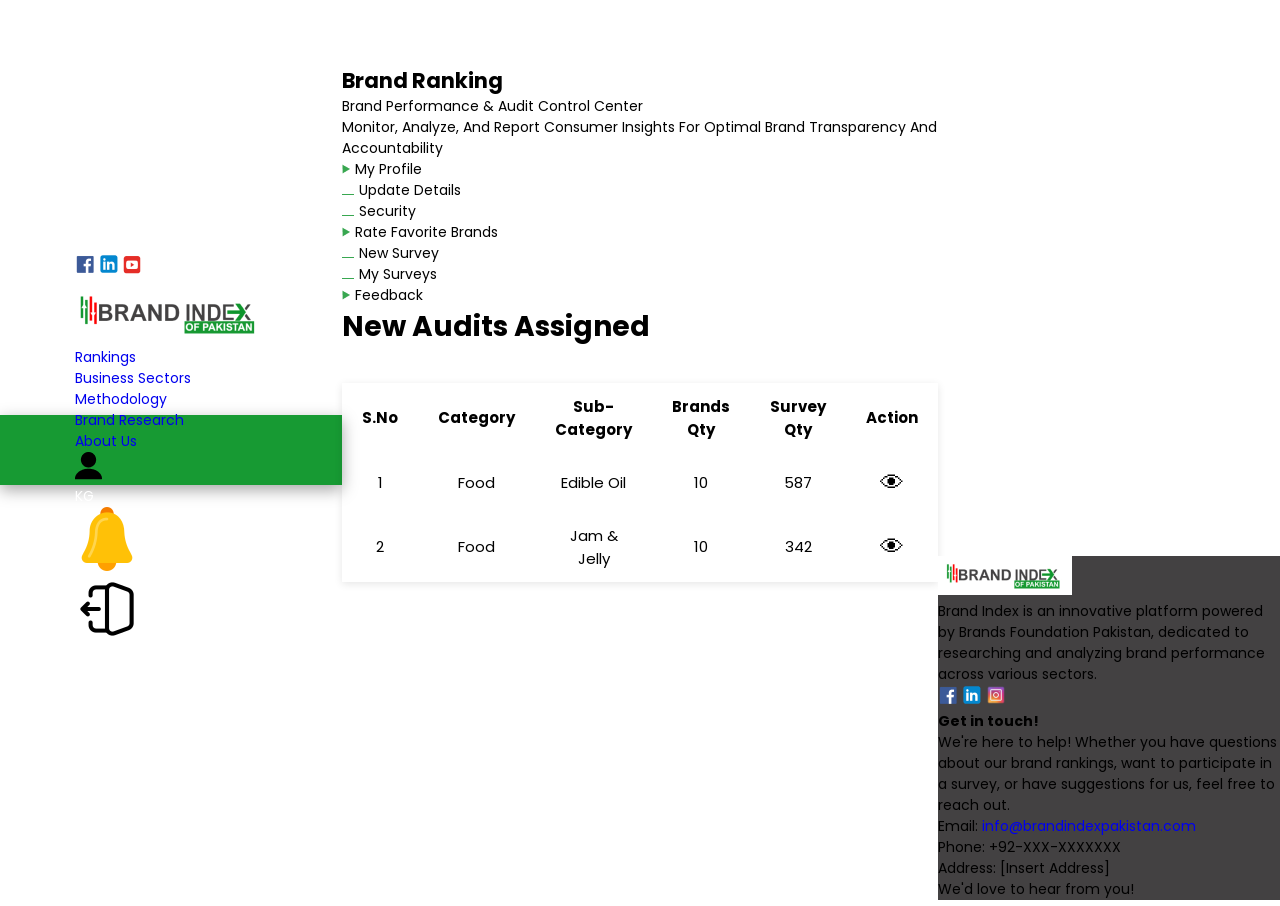
<file: brandRanking.html>
<!DOCTYPE html>
<html lang="en">
  <head>
    <meta charset="UTF-8" />
    <meta name="viewport" content="width=device-width, initial-scale=1.0" />
    <link rel="stylesheet" href="./assets/css/brandRanking.css" />
    <link rel="stylesheet" href="./assets/css/global.css" />
    <link rel="stylesheet" href="./assets/css/header.css" />
    <link rel="stylesheet" href="./assets/css/footer.css" />
    <link
      href="https://fonts.googleapis.com/css2?family=Poppins:ital,wght@0,100;0,200;0,300;0,400;0,500;0,600;0,700;0,800;0,900;1,100;1,200;1,300;1,400;1,500;1,600;1,700;1,800;1,900&display=swap"
      rel="stylesheet"
    />
    <title>Brand Ranking</title>
  </head>
  <body>
    <!-- Header Section -->
    <header>
      <nav>
        <div class="upper-nav">
          <div class="social-icons">
            <img src="./assets/images/1 1.png" alt="" />
            <img src="./assets/images/2 1.png" alt="" />
            <img src="./assets/images/3 1.png" alt="" />
          </div>
        </div>
        <div id="login-nav">
          <div class="lower-nav">
            <div class="logo">
              <img src="./assets/images/LOgo 1.png" alt="Logo" />
            </div>
            <ul>
              <li><a href="./ranking.html" target="_self">Rankings</a></li>
                <li><a href="./businessSector.html" target="_self">Business Sectors</a></li>
                <li><a href="#" target="_self">Methodology</a></li>
                <li><a href="#" target="_self">Brand Research</a></li>
                <li><a href="#" target="_self">About Us</a></li>
            </ul>

            <div class="profile-container">
              <div class="profile">
                <img src="./assets/images/profile.png" alt="profile" />
                <div class="profile-name">KG</div>
              </div>
              <div class="notification">
                <img
                  class="notification-icon"
                  src="./assets/images/bell.png"
                  alt=""
                />
              </div>
              <div class="logout">
                <img
                  class="logout-icon"
                  src="./assets/images/logout (1).png"
                  alt=""
                />
              </div>
            </div>
          </div>
        </div>
      </nav>
    </header>

    <!-- Brand Ranking Section -->
    <section>
      <div class="section-top">
        <div class="side-nav-container">
          <div id="sidenav_icon" class="side-nav">
            <img class="side-nav-icon" src="./assets/images/home.png" alt="" />
          </div>

          <div class="main_heading">
            <h2 class="consumer-heading">Brand Ranking</h2>
            <p class="consumer-text">
              Brand Performance & Audit Control Center
            </p>
          </div>
        </div>
        <div class="about-brand">
          <p class="about-text">
            <span> Monitor, Analyze, And Report Consumer Insights </span>
            <span>For Optimal Brand Transparency And Accountability </span>
          </p>
        </div>

        <!-- side navbar -->
        <aside id="side_navbar" class="side_navbar">
          <ul class="sidenav-list">
            <li>
              <span
                ><img src="./assets/images/Polygon 8.png" alt="" /> My
                Profile</span
              >
            </li>

            <li>
              <img src="./assets/images/Line 46.png" alt="" /> Update Details
            </li>
            <li><img src="./assets/images/Line 46.png" alt="" /> Security</li>

            <li>
              <span
                ><img src="./assets/images/Polygon 8.png" alt="" /> Rate
                Favorite Brands</span
              >
            </li>

            <li><img src="./assets/images/Line 46.png" alt="" /> New Survey</li>
            <li><img src="./assets/images/Line 46.png" alt="" /> My Surveys</li>

            <li>
              <span
                ><img src="./assets/images/Polygon 8.png" alt="" />
                Feedback</span
              >
            </li>
          </ul>
        </aside>
      </div>

      <main>
        <!-- Tables Section -->

        <div class="container1">
          <div class="tableContainer">
            <p>New Audits Assigned</p>
            <table class="table">
              <tr>
                <th>S.No</th>
                <th>Category</th>
                <th>Sub-Category</th>
                <th>Brands Qty</th>
                <th>Survey Qty</th>
                <th>Action</th>
              </tr>
              <tr>
                <td>1</td>
                <td>Food</td>
                <td>Edible Oil</td>
                <td>10</td>
                <td>587</td>
                <td><span class="icon">&#128065;</span></td>
              </tr>
              <tr>
                <td>2</td>
                <td>Food</td>
                <td>Jam & Jelly</td>
                <td>10</td>
                <td>342</td>
                <td><span class="icon">&#128065;</span></td>
              </tr>
            </table>
          </div>
        </div>
      </main>
    </section>
    <!-- Footer Section -->
    <footer id="footer">
      <div class="footer-container">
        <!-- Left Section -->
        <div class="footer-left">
          <img
            src="./assets/images/BRAND INDEX Concepts Initial Logo 1.png"
            alt="Brand Index Logo"
          />
          <p>
            Brand Index is an innovative platform powered by Brands Foundation
            Pakistan, dedicated to researching and analyzing brand performance
            across various sectors.
          </p>
          <div class="footer-social-icons">
            <a href="#"
              ><img src="./assets/images/1 1.png" alt="Facebook" width="20"
            /></a>
            <a href="#"
              ><img src="./assets/images/2 1.png" alt="LinkedIn" width="20"
            /></a>
            <a href="#"
              ><img
                src="./assets/images/Iocn 12.png"
                alt="Instagram"
                width="20"
            /></a>
          </div>
        </div>

        <!-- Right Section -->
        <div class="footer-right">
          <h4>Get in touch!</h4>
          <p>
            We're here to help! Whether you have questions about our brand
            rankings, want to participate in a survey, or have suggestions for
            us, feel free to reach out.
          </p>
          <p>
            Email:
            <a href="mailto:info@brandindexpakistan.com"
              >info@brandindexpakistan.com</a
            >
          </p>
          <p>Phone: +92-XXX-XXXXXXX</p>
          <p>Address: [Insert Address]</p>
          <p>We'd love to hear from you!</p>
        </div>
      </div>
    </footer>

    <script src="./assets/js/Sidebar.js"></script>
  </body>
</html>
</file>
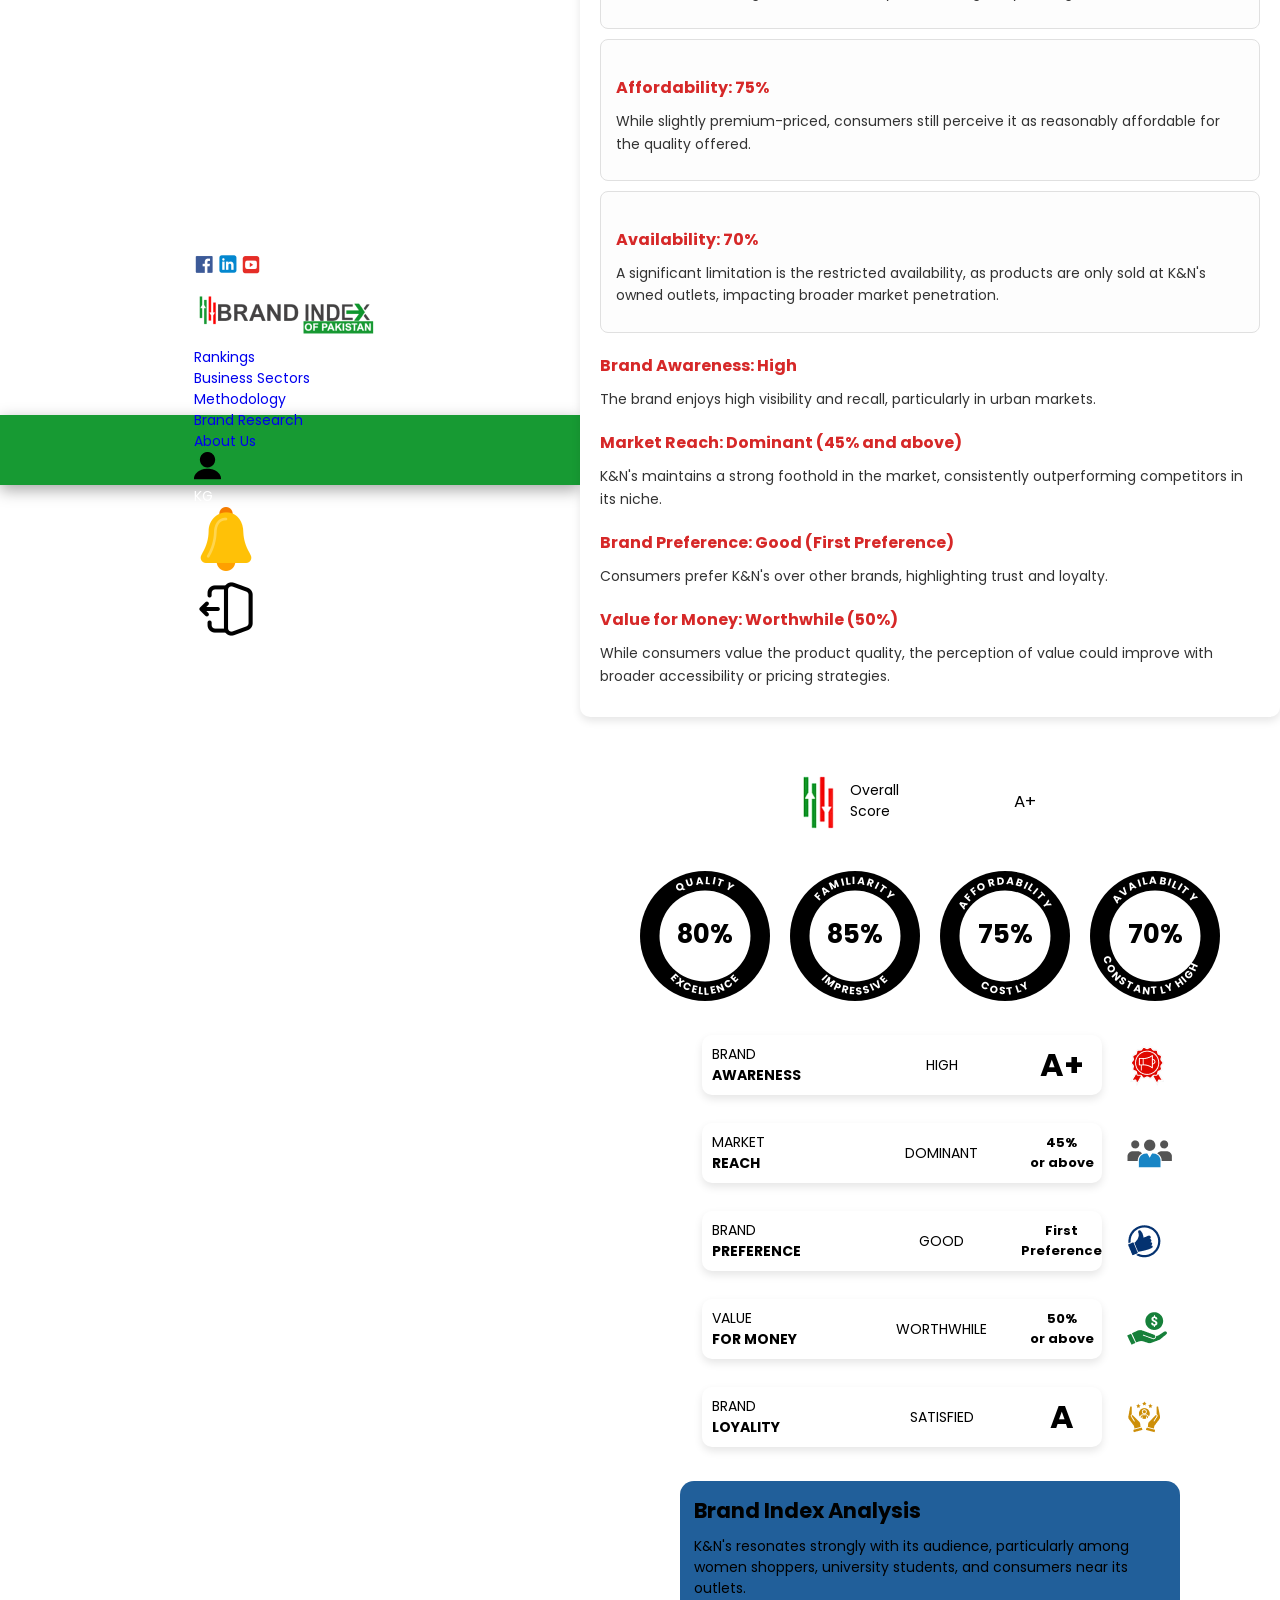
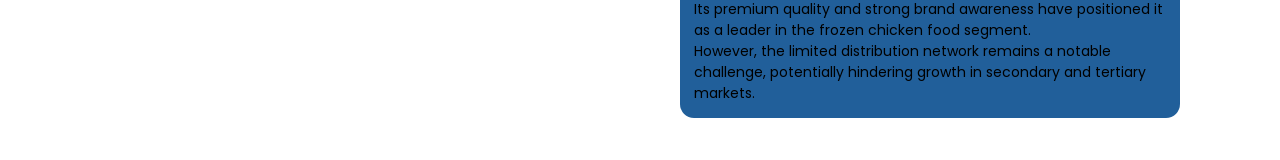
<file: brandSpotlight.html>
<!DOCTYPE html>
<html lang="en">
<head>
    <meta charset="UTF-8">
    <meta name="viewport" content="width=device-width, initial-scale=1.0">
    <link rel="stylesheet" href="./assets/css/global.css">
    <link rel="stylesheet" href="./assets/css/header.css">
    <link rel="stylesheet" href="./assets/css/footer.css">
    <link rel="stylesheet" href="./assets/css/home.css">
    <link rel="stylesheet" href="./assets/css/brandspotlight.css">
    <link
      href="https://fonts.googleapis.com/css2?family=Poppins:ital,wght@0,100;0,200;0,300;0,400;0,500;0,600;0,700;0,800;0,900;1,100;1,200;1,300;1,400;1,500;1,600;1,700;1,800;1,900&display=swap"
      rel="stylesheet"
    />
    <title>Brand Spotlight</title>
</head>
<body>
    <header>
        <nav>
          <div class="upper-nav">
            <div class="social-icons">
              <img src="./assets/images/1 1.png" alt="" />
              <img src="./assets/images/2 1.png" alt="" />
              <img src="./assets/images/3 1.png" alt="" />
            </div>
          </div>
          <div id="login-nav">
            <div class="lower-nav">
              <div class="logo">
                <img src="./assets/images/LOgo 1.png" alt="Logo" />
              </div>
              <ul>
                <li><a href="./ranking.html" target="_self">Rankings</a></li>
                  <li><a href="./businessSector.html" target="_self">Business Sectors</a></li>
                  <li><a href="#" target="_self">Methodology</a></li>
                  <li><a href="#" target="_self">Brand Research</a></li>
                  <li><a href="#" target="_self">About Us</a></li>
              </ul>
  
              <div class="profile-container">
                <div class="profile">
                  <img src="./assets/images/profile.png" alt="profile" />
                  <div class="profile-name">KG</div>
                </div>
                <div class="notification">
                  <img
                    class="notification-icon"
                    src="./assets/images/bell.png"
                    alt=""
                  />
                </div>
                <div class="logout">
                  <img
                    class="logout-icon"
                    src="./assets/images/logout (1).png"
                    alt=""
                  />
                </div>
              </div>
            </div>
          </div>
        </nav>
      </header>



      <section>
        <div class="section-top">
            <div class="side-nav-container">
    
              <div class="main_heading">
                <h2 class="consumer-heading">Brand Spotlight : Insights and Ratings </h2>
                
              </div>
            </div>
            <div class="about-brand">
              <p class="about-text">
                Explore Expert Reviews, Consumer Ratings, and a Comprehensive Overview of Your Favorite Brands.
              </p>
            </div>
        </div>

        <main>
          <div class="spotlight-head">
              <div class="spotlight-box">

              </div>
              <div class="spotlight-image">
                  <img src="./assets/images/image 51.png" alt="">
              </div>
              <div class="spotlight-info">
                  <table>
                      <tr>
                          <td>Brand Name</td>
                          <td>K&N’S</td>
                      </tr>
                      <tr>
                          <td>Company</td>
                          <td>K&N’s Foods (PVT)  Ltd.</td>
                      </tr>
                      <tr>
                          <td>Category</td>
                          <td>Food – Frozen Food</td>
                      </tr>
                      <tr>
                          <td>Market</td>
                          <td>Nationwide</td>
                      </tr>
                      <tr>
                          <td>Rating Updated</td>
                          <td>15th Sep 2024</td>
                      </tr>
                  </table>

              </div>
          </div>
          <div class="spotlight-main">

          
            <div class="spotlight-container">
        
              <div class="spotlight-content">
                    <h1>Brand Audit Summary for K&N's Frozen Chicken Food in Pakistan.</h1>
                    <p>As a leading name in the frozen chicken food industry in Pakistan, K&N's has established itself as a household favorite, earning high marks in quality, familiarity, and brand awareness.</p>
                    <p>A detailed consumer survey and expert audit reveal the following insights into the brand's performance:</p>
                    
                    <div class="rounded-box">
                        <h2>Overall Score: A+</h2>
                        <p>K&N's demonstrates excellence across multiple performance metrics, securing a top-tier rating of A+.</p>
                    </div>
        
                    <div class="rounded-box">
                        <h2>Quality Score: 80%</h2>
                        <p>The brand's commitment to delivering high-quality chicken products meets consumer expectations.</p>
                    </div>
        
                    <div class="rounded-box">
                        <h2>Familiarity: 85%</h2>
                        <p>K&N's is a well-recognized name, widely acknowledged by its target audience.</p>
                    </div>
        
                    <div class="rounded-box">
                        <h2>Affordability: 75%</h2>
                        <p>While slightly premium-priced, consumers still perceive it as reasonably affordable for the quality offered.</p>
                    </div>
        
                    <div class="rounded-box">
                        <h2>Availability: 70%</h2>
                        <p>A significant limitation is the restricted availability, as products are only sold at K&N's owned outlets, impacting broader market penetration.</p>
                    </div>
        
                    <h2>Brand Awareness: High</h2>
                    <p>The brand enjoys high visibility and recall, particularly in urban markets.</p>
        
                    <h2>Market Reach: Dominant (45% and above)</h2>
                    <p>K&N's maintains a strong foothold in the market, consistently outperforming competitors in its niche.</p>
        
                    <h2>Brand Preference: Good (First Preference)</h2>
                    <p>Consumers prefer K&N's over other brands, highlighting trust and loyalty.</p>
        
                    <h2>Value for Money: Worthwhile (50%)</h2>
                    <p>While consumers value the product quality, the perception of value could improve with broader accessibility or pricing strategies.</p>
                </div>
            </div>
            <div class="scores">


              <div class="score-container">
                <div class="overall-score">
                  <img src="./assets/images/BrandIndex Icons 1.png" alt="">
                  <span>Overall Score</span>
                </div>
                <div class="grade">
                  <span>A+</span>
                </div>
              </div>

              <div class="scores-circles">
                <div class="circle-badge-container red-circle">
                  <svg class="badge-svg" viewBox="0 0 200 200">
      
                    <circle class="circle-background" cx="100" cy="100" r="100"/>
                    
             
                    <circle class="inner-circle" cx="100" cy="100" r="70"/>
   
                    <defs>
                      <path id="curve-top" d="M 30,90 A 70,70 0 0,1 170,90" fill="none"/>
                            
                      <path id="curve-bottom" d="M 30,120 A 70,70 0 0,0 170,120" fill="none"/>
                    </defs>
                    
        
                    <text class="curved-text">
                      <textPath href="#curve-top" startOffset="50%" text-anchor="middle">
                        QUALITY
                      </textPath>
                    </text>
                    
                    <text class="curved-text">
                      <textPath href="#curve-bottom" startOffset="50%" text-anchor="middle">
                        EXCELLENCE
                      </textPath>
                    </text>
                    
     
                    <text class="percentage" x="100" y="100">
                      80%
                    </text>
                  </svg>
                </div>

                <div class="circle-badge-container darkblue-circle">
                  <svg class="badge-svg" viewBox="0 0 200 200">

                    <circle class="circle-background" cx="100" cy="100" r="100"/>
                    
      
                    <circle class="inner-circle" cx="100" cy="100" r="70"/>
                    
         
                    <defs>
                      <path id="curve-top" d="M 30,90 A 70,70 0 0,1 170,90" fill="none"/>
                            
                      <path id="curve-bottom" d="M 30,120 A 70,70 0 0,0 170,120" fill="none"/>
                    </defs>
                    
               
                    <text class="curved-text">
                      <textPath href="#curve-top" startOffset="50%" text-anchor="middle">
                        FAMILIARITY
                      </textPath>
                    </text>
                    
                    <text class="curved-text">
                      <textPath href="#curve-bottom" startOffset="50%" text-anchor="middle">
                        IMPRESSIVE
                      </textPath>
                    </text>
                    
              
                    <text class="percentage" x="100" y="100">
                      85%
                    </text>
                  </svg>
                </div>

                <div class="circle-badge-container skyblue-circle">
                  <svg class="badge-svg" viewBox="0 0 200 200">
                 
                    <circle class="circle-background" cx="100" cy="100" r="100"/>
                    
                 
                    <circle class="inner-circle" cx="100" cy="100" r="70"/>
                    
                    
                    <defs>
                      <path id="curve-top" d="M 30,90 A 70,70 0 0,1 170,90" fill="none"/>
                            
                      <path id="curve-bottom" d="M 30,120 A 70,70 0 0,0 170,120" fill="none"/>
                    </defs>
                    
                  
                    <text class="curved-text">
                      <textPath href="#curve-top" startOffset="50%" text-anchor="middle">
                        AFFORDABILITY
                      </textPath>
                    </text>
                    
                    <text class="curved-text">
                      <textPath href="#curve-bottom" startOffset="50%" text-anchor="middle">
                        COSTLY
                      </textPath>
                    </text>
          
                    <text class="percentage" x="100" y="100">
                      75%
                    </text>
                  </svg>
                </div>

                <div class="circle-badge-container gray-circle">
                  <svg class="badge-svg" viewBox="0 0 200 200">
                 
                    <circle class="circle-background" cx="100" cy="100" r="100"/>
                    
                    
                    <circle class="inner-circle" cx="100" cy="100" r="70"/>
                   
                    <defs>
                      <path id="curve-topgray" d="M 30,90 A 70,70 0 0,1 170,90" fill="none"/>
                            
                      <path id="curve-bottomgray" d="M 20,120 A 70,60 0 0,0 170,130" fill="none"/>
                    </defs>
                
                    <text class="curved-text">
                      <textPath href="#curve-topgray" startOffset="50%" text-anchor="middle">
                        AVAILABILITY
                      </textPath>
                    </text>
                    
                    <text class="curved-text">
                      <textPath href="#curve-bottomgray" startOffset="50%" text-anchor="middle">
                        CONSTANTLY HIGH
                      </textPath>
                    </text>
                    
                   
                    <text class="percentage" x="100" y="100">
                      70%
                    </text>
                  </svg>
                </div>
              </div>

              <div class="badges">
                <div class="badge-box">

                  <div class="awareness badge-container">
                    <div class="left-section">
                      <div class="text">
                        <span class="title">BRAND</span>
                        <br>
                        <span class="subtitle">AWARENESS</span>
                      </div>
                    </div>
                    <div class="middle-section">
                      <div class="level">HIGH</div>
                    </div>
                    <div class="right-section">
                      <div class="badge-grade">A+</div>
                    </div>
                  </div>
                  <img src="./assets/images/6 5.png" alt="">
                </div>

                <div class="badge-box">

                  <div class="reach badge-container">
                    <div class="left-section">
                      <div class="text">
                        <span class="title">MARKET</span>
                        <br>
                        <span class="subtitle">REACH</span>
                      </div>
                    </div>
                    <div class="middle-section">
                      <div class="level">DOMINANT</div>
                    </div>
                    <div class="right-section">
                      <div class="badge-grade">45% <br> or above</div>
                    </div>
                  </div>
                  <img src="./assets/images/7 9024.png" alt="">
                </div>

                <div class="badge-box">

                  <div class="preference badge-container">
                    <div class="left-section">
                      <div class="text">
                        <span class="title">BRAND</span>
                        <br>
                        <span class="subtitle">PREFERENCE</span>
                      </div>
                    </div>
                    <div class="middle-section">
                      <div class="level">GOOD</div>
                    </div>
                    <div class="right-section">
                      <div class="badge-grade">First Preference</div>
                    </div>
                  </div>
                  <img src="./assets/images/8 6.png" alt="">
                </div>

                <div class="badge-box">

                  <div class="money badge-container">
                    <div class="left-section">
                      <div class="text">
                        <span class="title">VALUE</span>
                        <br>
                        <span class="subtitle">FOR MONEY</span>
                      </div>
                    </div>
                    <div class="middle-section">
                      <div class="level">WORTHWHILE</div>
                    </div>
                    <div class="right-section">
                      <div class="badge-grade">50% <br> or above</div>
                    </div>
                  </div>
                  <img src="./assets/images/9 4.png" alt="">
                </div>

                <div class="badge-box">

                  <div class="loyality badge-container">
                    <div class="left-section">
                      <div class="text">
                        <span class="title">BRAND</span>
                        <br>
                        <span class="subtitle">LOYALITY</span>
                      </div>
                    </div>
                    <div class="middle-section">
                      <div class="level">SATISFIED</div>
                    </div>
                    <div class="right-section">
                      <div class="badge-grade">A</div>
                    </div>
                  </div>
                  <img src="./assets/images/10 1.png" alt="">
                </div>


              </div>

              <div class="brand-analysis">
                <h2>Brand Index Analysis</h2>
                <p>K&N's resonates strongly with its audience, particularly among women shoppers, university students, and consumers near its outlets. <br>
                  Its premium quality and strong brand awareness have positioned it as a leader in the frozen chicken food segment. <br>
                  However, the limited distribution network remains a notable challenge, potentially hindering growth in secondary and tertiary markets.</p>
              </div>

            </div>
          </div>
        </main>
      </section>



    
</body>
</html>
</file>
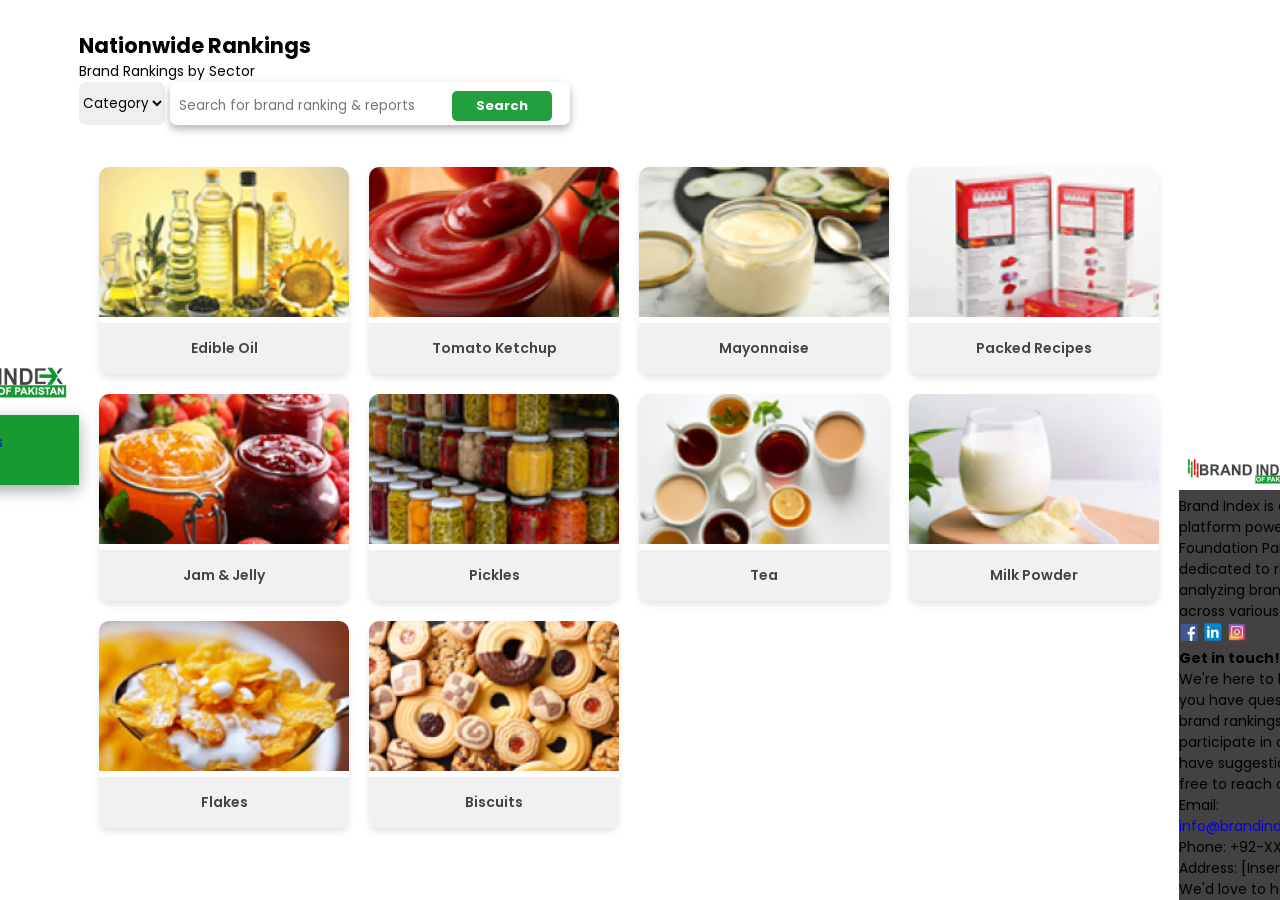
<file: businessSector.html>
<!DOCTYPE html>
<html lang="en">
<head>
    <meta charset="UTF-8">
    <meta name="viewport" content="width=device-width, initial-scale=1.0">
    <link rel="stylesheet" href="./assets/css/global.css">
    <link rel="stylesheet" href="./assets/css/header.css">
    <link rel="stylesheet" href="./assets/css/footer.css">
    <link rel="stylesheet" href="./assets/css/home.css">
    <link rel="stylesheet" href="./assets/css/ranking.css">
    <link
      href="https://fonts.googleapis.com/css2?family=Poppins:ital,wght@0,100;0,200;0,300;0,400;0,500;0,600;0,700;0,800;0,900;1,100;1,200;1,300;1,400;1,500;1,600;1,700;1,800;1,900&display=swap"
      rel="stylesheet"
    />
    <title>Business Sector</title>
</head>
<body>
    <header>
        <nav>
          <div class="upper-nav">
            <div class="social-icons">
              <img src="./assets/images/1 1.png" alt="" />
              <img src="./assets/images/2 1.png" alt="" />
              <img src="./assets/images/3 1.png" alt="" />
            </div>
          </div>
          <div id="login-nav">
            <div class="lower-nav">
              <div class="logo">
                <img src="./assets/images/LOgo 1.png" alt="Logo" />
              </div>
              <ul>
                <li><a href="./ranking.html" target="_self">Rankings</a></li>
                <li><a href="./businessSector.html" target="_self">Business Sectors</a></li>
                <li><a href="#" target="_self">Methodology</a></li>
                <li><a href="#" target="_self">Brand Research</a></li>
                <li><a href="#" target="_self">About Us</a></li>
              </ul>
  
              <button class="btn-green login-btn">Login</button>
            </div>
          </div>
        </nav>
      </header>

      <section>
        <div class="section-top">
            <div class="side-nav-container">
             
    
              <div class="main_heading">
                <h2 class="consumer-heading">Nationwide Rankings</h2>
                <p class="consumer-text">Brand Rankings by Sector</p>
              </div>
            </div>
            <div class=" ranking-inp">
                <div class="search-inp">
                    <select name="" id="">
                        <option value="Category">Category</option>
                        <option value="Clothing">Clothing</option>
                        <option value="Foods">Foods</option>
                    </select>
                    <div class="search-input">

                        <input  type="text" name="" id="" placeholder="Search for brand ranking & reports">
                        <button class="btn-green search-btn">Search</button>
                    </div>
                </div>
            </div>
    
        
          </div>
          <main>
            <div class="cards-container">
                
                <div class="card">
                  <img src="./assets/images/edibleoil.png" alt="Clothing">
                  <div class="card-title">Edible Oil</div>
                </div>
            
               
                <div class="card">
                  <img src="./assets/images/tomatoketchup.png" alt="Cosmetics">
                  <div class="card-title">Tomato Ketchup</div>
                </div>
            
                
                <div class="card">
                  <img src="./assets/images/mayyo.png" alt="Restaurants">
                  <div class="card-title">Mayonnaise</div>
                </div>
            
            
                <div class="card">
                  <img src="./assets/images/recipe.png" alt="Banking">
                  <div class="card-title">Packed Recipes </div>
                </div>
            
          
                <div class="card">
                  <img src="./assets/images/jam&jelly.png" alt="Appliances">
                  <div class="card-title">Jam & Jelly </div>
                </div>
            
             
                <div class="card">
                  <img src="./assets/images/pickels.png" alt="Food Products">
                  <div class="card-title">Pickles</div>
                </div>
            
          
                <div class="card">
                  <img src="./assets/images/tea.png" alt="Beauty & Wellness">
                  <div class="card-title">Tea</div>
                </div>
            
               
                <div class="card">
                  <img src="./assets/images/milkpowder.png" alt="Detergents">
                  <div class="card-title">Milk Powder</div>
                </div>
            
                <div class="card">
                  <img src="./assets/images/flakes.png" alt="Automobiles">
                  <div class="card-title">Flakes</div>
                </div>
            
              
                <div class="card">
                  <img src="./assets/images/biscuits.png" alt="Home Textile">
                  <div class="card-title">Biscuits</div>
                </div>
            
            
                
              </div>
          </main>
      </section>


      <footer id="footer">
        <div class="footer-container">
          <!-- Left Section -->
          <div class="footer-left">
            <img
              src="./assets/images/BRAND INDEX Concepts Initial Logo 1.png"
              alt="Brand Index Logo"
            />
            <p>
              Brand Index is an innovative platform powered by Brands Foundation
              Pakistan, dedicated to researching and analyzing brand performance
              across various sectors.
            </p>
            <div class="footer-social-icons">
              <a href="#"
                ><img src="./assets/images/1 1.png" alt="Facebook" width="20"
              /></a>
              <a href="#"
                ><img src="./assets/images/2 1.png" alt="LinkedIn" width="20"
              /></a>
              <a href="#"
                ><img
                  src="./assets/images/Iocn 12.png"
                  alt="Instagram"
                  width="20"
              /></a>
            </div>
          </div>
  
          <!-- Right Section -->
          <div class="footer-right">
            <h4>Get in touch!</h4>
            <p>
              We're here to help! Whether you have questions about our brand
              rankings, want to participate in a survey, or have suggestions for
              us, feel free to reach out.
            </p>
            <p>
              Email:
              <a href="mailto:info@brandindexpakistan.com"
                >info@brandindexpakistan.com</a
              >
            </p>
            <p>Phone: +92-XXX-XXXXXXX</p>
            <p>Address: [Insert Address]</p>
            <p>We'd love to hear from you!</p>
          </div>
        </div>
      </footer>
    
</body>
</html>
</file>
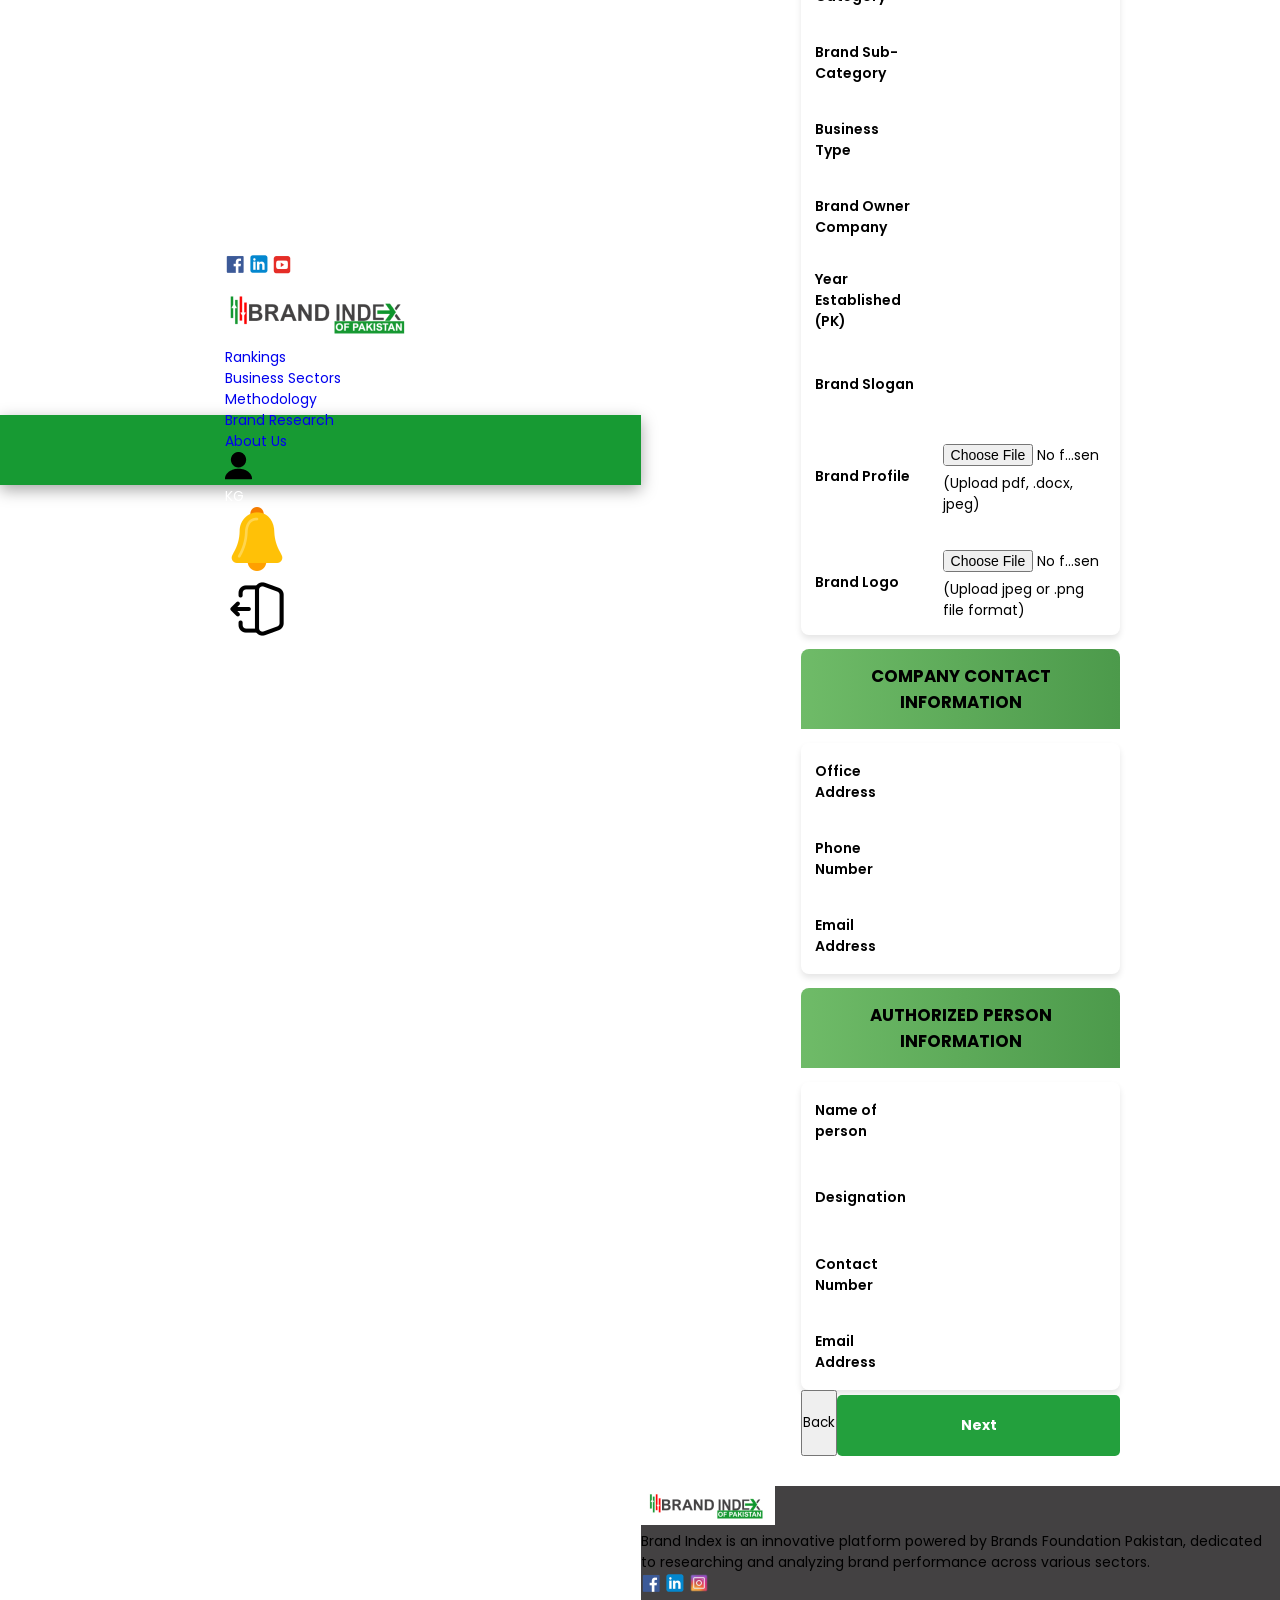
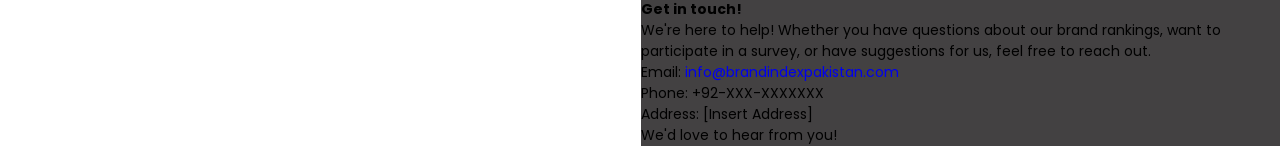
<file: corporateProfile.html>
<!DOCTYPE html>
<html lang="en">
    <head>
        <meta charset="UTF-8" />
        <meta name="viewport" content="width=device-width, initial-scale=1.0" />
        <link rel="stylesheet" href="./assets/css/global.css" />
        <link rel="stylesheet" href="./assets/css/header.css" />
        <link rel="stylesheet" href="./assets/css/footer.css" />
        <!-- <link rel="stylesheet" href="./assets/css/consumer_dashboard.css"> -->
        <link rel="stylesheet" href="./assets/css/brandInformation.css" />
        <link href="https://fonts.googleapis.com/css2?family=Poppins:ital,wght@0,100;0,200;0,300;0,400;0,500;0,600;0,700;0,800;0,900;1,100;1,200;1,300;1,400;1,500;1,600;1,700;1,800;1,900&display=swap" rel="stylesheet" />
        <title>Corporate Profile</title>
    </head>
    <body>
        <header>
            <nav>
                <div class="upper-nav">
                    <div class="social-icons">
                        <img src="./assets/images/1 1.png" alt="" />
                        <img src="./assets/images/2 1.png" alt="" />
                        <img src="./assets/images/3 1.png" alt="" />
                    </div>
                </div>
                <div id="login-nav">
                    <div class="lower-nav">
                        <div class="logo">
                            <img src="./assets/images/LOgo 1.png" alt="Logo" />
                        </div>
                        <ul>
                            <li><a href="./ranking.html" target="_self">Rankings</a></li>
                            <li><a href="./businessSector.html" target="_self">Business Sectors</a></li>
                            <li><a href="#" target="_self">Methodology</a></li>
                            <li><a href="#" target="_self">Brand Research</a></li>
                            <li><a href="#" target="_self">About Us</a></li>
                        </ul>

                        <div class="profile-container">
                            <div class="profile">
                                <img src="./assets/images/profile.png" alt="profile" />
                                <div class="profile-name">KG</div>
                            </div>
                            <div class="notification">
                                <img class="notification-icon" src="./assets/images/bell.png" alt="" />
                            </div>
                            <div class="logout">
                                <img class="logout-icon" src="./assets/images/logout (1).png" alt="" />
                            </div>
                        </div>
                    </div>
                </div>
            </nav>
        </header>

        <section>
            <div class="section-top">
                <div class="side-nav-container">
                    <div id="sidenav_icon" class="side-nav">
                        <img class="side-nav-icon" src="./assets/images/home.png" alt="" />
                    </div>

                    <div class="main_heading">
                        <h2 class="consumer-heading">Brand dashboard</h2>
                        <p class="consumer-text">
                            Your Brand, Your Control
                        </p>
                    </div>
                </div>
                <div class="about-brand">
                    <p class="about-text">
                        Manage, Showcase, and Elevate Your Presence
                    </p>
                </div>

                <!-- side navbar -->
                <aside id="side_navbar" class="side_navbar">
                    <ul class="sidenav-list">
                        <li>
                            <span><img src="./assets/images/Polygon 8.png" alt="" /> My Profile</span>
                        </li>

                        <li><img src="./assets/images/Line 46.png" alt="" /> Update Details</li>
                        <li><img src="./assets/images/Line 46.png" alt="" /> Security</li>

                        <li>
                            <span><img src="./assets/images/Polygon 8.png" alt="" /> Rate Favorite Brands</span>
                        </li>

                        <li><img src="./assets/images/Line 46.png" alt="" /> New Survey</li>
                        <li><img src="./assets/images/Line 46.png" alt="" /> My Surveys</li>

                        <li>
                            <span><img src="./assets/images/Polygon 8.png" alt="" /> Feedback</span>
                        </li>
                    </ul>
                </aside>
            </div>

            <main>
                <!-- Brand Info Upper Section -->
                <div class="table-container">
                    <div class="brandinfo-container">
                        <div>
                            <p>Welcome Shan Foods</p>
                            <p class="audit-header">Corporate Profile</p>
                            <p class="category">Home > Update Details</p>
                        </div>
                        <div class="back-button">
                            <img src="./assets/images/back.png" alt="" />
                            <a href="#"> Back</a>
                        </div>
                    </div>

                    <div class="register-container">
                        <!-- Tabs -->
                        <div class="tabs">
                            <button class="tab" data-tab="Brand-Information">
                                Brand Information
                            </button>
                            <button class="tab" data-tab="Brand-Demographics">
                                Brand Demographics
                            </button>
                            <button class="tab" data-tab="Certifications-&-Compliance">
                                Certifications & Compliance
                            </button>
                            <button class="tab" data-tab="Performance-Metrics">
                                Performance Metrics
                            </button>
                            <button class="tab" data-tab="Other">
                                Other
                            </button>
                        </div>

                        <!-- Tab Content -->
                        <div class="tab-content" id="Brand-Information">
                            <p class="question-text">Brand Information</p>
                            <table class="brand-info-table">
                                <tr>
                                    <td>Brand Name</td>
                                    <td><input type="text" name="brand-name" value="" /></td>
                                </tr>
                                <tr>
                                    <td>Brand Category</td>
                                    <td><input type="text" name="brand-category" value="" /></td>
                                </tr>
                                <tr>
                                    <td>Brand Sub-Category</td>
                                    <td><input type="text" name="brand-sub-category" value="" /></td>
                                </tr>
                                <tr>
                                    <td>Business Type</td>
                                    <td><input type="text" name="business-type" value="" /></td>
                                </tr>
                                <tr>
                                    <td>Brand Owner Company</td>
                                    <td><input type="text" name="brand-owner-company" value="" /></td>
                                </tr>
                                <tr>
                                    <td>Year Established (PK)</td>
                                    <td><input type="number" name="year-established" value="" /></td>
                                </tr>
                                <tr>
                                    <td>Brand Slogan</td>
                                    <td><input type="text" name="brand-slogan" /></td>
                                </tr>
                                <tr>
                                    <td>Brand Profile</td>
                                    <td>
                                        <input type="file" name="brand-profile" />
                                        <span>(Upload pdf, .docx, jpeg)</span>
                                    </td>
                                </tr>
                                <tr>
                                    <td>Brand Logo</td>
                                    <td>
                                        <input type="file" name="brand-logo" />
                                        <span>(Upload jpeg or .png file format)</span>
                                    </td>
                                </tr>
                            </table>
                            <p class="question-text">Company Contact Information</p>
                            <table class="brand-info-table">
                                <tr>
                                    <td>Office Address</td>
                                    <td><input type="text" name="office-address" /></td>
                                </tr>
                                <tr>
                                    <td>Phone Number</td>
                                    <td><input type="number" name="phone-number" /></td>
                                </tr>
                                <tr>
                                    <td>Email Address</td>
                                    <td><input type="email" name="email-address" /></td>
                                </tr>
                            </table>
                            <p class="question-text">Authorized Person Information</p>
                            <table class="brand-info-table">
                                <tr>
                                    <td>Name of person</td>
                                    <td><input type="text" name="person-name" /></td>
                                </tr>
                                <tr>
                                    <td>Designation</td>
                                    <td><input type="text" name="designation" /></td>
                                </tr>
                                <tr>
                                    <td>Contact Number</td>
                                    <td><input type="text" name="contact-number" /></td>
                                </tr>
                                <tr>
                                    <td>Email Address</td>
                                    <td><input type="email" name="person-email" /></td>
                                </tr>
                            </table>
                        </div>

                        <div class="tab-content" id="Brand-Demographics">
                            <p class="question-text">Brand Market Demographics</p>
                            <table class="brand-info-table">
                                <tr>
                                    <td>Brand Market Region</td>
                                    <td>
                                        <select name="Brand-Market-Region" id="">
                                            <option value="">Nationwide</option>
                                            <option value="">Nationwide</option>
                                            <option value="">Nationwide</option>
                                            <option value="">Nationwide</option>
                                        </select>
                                    </td>
                                </tr>
                                <tr>
                                    <td>Consumer Income Group</td>
                                    <td>
                                        <select name="Consumer-Income-Group" id="">
                                            <option value="">Upper- and Middle-Class</option>
                                            <option value="">Middle-Class</option>
                                            <option value="">Upper-Class</option>
                                        </select>
                                    </td>
                                </tr>
                                <tr>
                                    <td>Target Gender Group</td>
                                    <td>
                                        <select name="Target-Gender-Group" id="">
                                            <option value="">All / Male / Female</option>
                                            <option value="">Male</option>
                                            <option value="">Female</option>
                                        </select>
                                    </td>
                                </tr>
                                <tr>
                                    <td>Target Income Level</td>
                                    <td>
                                        <select name="Target-Income-Level" id="">
                                            <option value="">Middle and Upper Middle Group</option>
                                            <option value="">Upper Middle Group</option>
                                            <option value="">Middle Group</option>
                                        </select>
                                    </td>
                                </tr>
                                <tr>
                                    <td>Target Age Group</td>
                                    <td>
                                        <select name="Target-Age-Group" id="">
                                            <option value="">All Ages</option>
                                            <option value="">18 - 30</option>
                                            <option value="">30 - 50</option>
                                        </select>
                                    </td>
                                </tr>
                            </table>
                        </div>

                        <div class="tab-content" id="Compliance-&-Characteristics">
                            <p class="question-text">Compliance</p>
                            <table class="brand-info-table">
                                <tr>
                                    <td>Incorporation Type</td>
                                    <td>
                                        <input type="text" name="Incorporation-Type" placeholder="(Drop down - Proprietor / Partnership / Private Limited / Public Limited)" />
                                    </td>
                                </tr>
                                <tr>
                                    <td>Copyright & Trademarks</td>
                                    <td>
                                        <input type="file" name="Copyright-&-Trademarks" placeholder="Upload Document or PDF" />
                                        <input type="text" name="Year" placeholder="Year" class="year-input" />
                                        <button class="add-btn">+</button>
                                    </td>
                                </tr>
                            </table>

                            <p class="question-text">Certifications</p>
                            <table class="brand-info-table">
                                <tr>
                                    <td>Type Certification Name</td>
                                    <td>
                                        <input type="file" name="Type-Certification-Name" placeholder="Upload Certificate" />
                                        <input type="text" name="Year" placeholder="Year" class="year-input" />
                                        <button class="add-btn">+</button>
                                    </td>
                                </tr>
                            </table>

                            <p class="question-text">Awards & Achievements</p>
                            <table class="brand-info-table">
                                <tr>
                                    <td>Type Award Name</td>
                                    <td>
                                        <input type="file" name="Type-Award-Name" placeholder="Upload Image or PDF" />
                                        <input type="text" name="Year" placeholder="Year" class="year-input" />
                                        <button class="add-btn">+</button>
                                    </td>
                                </tr>
                            </table>
                        </div>

                        <div class="tab-content" id="Performance-Metrics">
                            <p class="question-text">Performance Matrics</p>
                            <table class="brand-info-table">
                                <tr>
                                    <td>Sales Volume</td>
                                    <td>
                                        <input type="text" name="Sales-Volume" placeholder="Annual or monthly sales figures" />
                                        <input type="text" name="Year" placeholder="Year" class="year-input" />
                                        <button class="add-btn">+</button>
                                    </td>
                                </tr>
                                <tr>
                                    <td>Market Share</td>
                                    <td>
                                        <input type="text" name="market-share" placeholder="Percentage of Industry share" />
                                    </td>
                                </tr>
                                <tr>
                                    <td>Customer Retention Rate</td>
                                    <td>
                                        <input type="text" name="Customer-Retention-Rate" placeholder="Percentage of returning customers" />
                                    </td>
                                </tr>
                                <tr>
                                    <td>Growth Rate</td>
                                    <td>
                                        <input type="text" name="Growth-Rate" placeholder="Year-on-year revenue growth" />
                                        <input type="text" name="Year" placeholder="Year" class="year-input" />
                                        <button class="add-btn">+</button>
                                    </td>
                                </tr>
                            </table>
                        </div>

                        <div class="tab-content" id="other">
                            <p class="question-text">Digital Presence</p>
                            <table class="brand-info-table">
                                <tr>
                                    <td>Website Traffic</td>
                                    <td>
                                        <input type="text" name="Website-Traffic" />
                                        <!-- <input type="text" name="Year" placeholder="Year" class="year-input" />
                            <button class="add-btn">+</button> -->
                                    </td>
                                </tr>
                                <tr>
                                    <td>Social Media Engagement</td>
                                    <td>
                                        <input type="text" name="Social-Media-Engagement" placeholder="select platform" />
                                        <input type="text" name="followers" placeholder="Followers" class="followers-input" />
                                        <button class="add-btn">+</button>
                                    </td>
                                </tr>
                            </table>
                            <p class="question-text">Community Engagement</p>
                            <table class="brand-info-table">
                                <tr>
                                    <td>CSR Activities</td>
                                    <td>
                                        <input type="text" name="CSR-Activities" placeholder="Philanthropic or community contributions" />
                                    </td>
                                </tr>
                            </table>
                        </div>

                        <!-- Navigation -->
                        <div class="navigation row">
                            <button id="back-btn" class="btn-gray">Back</button>
                            <button id="next-btn" class="btn-green">Next</button>
                            <button id="finish-btn" class="btn-green finishBtn">
                                Submit
                            </button>
                        </div>
                    </div>
                </div>
            </main>

            <footer id="footer">
                <div class="footer-container">
                    <!-- Left Section -->
                    <div class="footer-left">
                        <img src="./assets/images/BRAND INDEX Concepts Initial Logo 1.png" alt="Brand Index Logo" />
                        <p>
                            Brand Index is an innovative platform powered by Brands Foundation Pakistan, dedicated to researching and analyzing brand performance across various sectors.
                        </p>
                        <div class="footer-social-icons">
                            <a href="#"><img src="./assets/images/1 1.png" alt="Facebook" width="20" /></a>
                            <a href="#"><img src="./assets/images/2 1.png" alt="LinkedIn" width="20" /></a>
                            <a href="#"><img src="./assets/images/Iocn 12.png" alt="Instagram" width="20" /></a>
                        </div>
                    </div>

                    <!-- Right Section -->
                    <div class="footer-right">
                        <h4>Get in touch!</h4>
                        <p>
                            We're here to help! Whether you have questions about our brand rankings, want to participate in a survey, or have suggestions for us, feel free to reach out.
                        </p>
                        <p>
                            Email:
                            <a href="mailto:info@brandindexpakistan.com">info@brandindexpakistan.com</a>
                        </p>
                        <p>Phone: +92-XXX-XXXXXXX</p>
                        <p>Address: [Insert Address]</p>
                        <p>We'd love to hear from you!</p>
                    </div>
                </div>
            </footer>
        </section>

        <script src="./assets/js/Sidebar.js"></script>
        <script src="./assets/js/brandInformation.js"></script>
    </body>
</html>
</file>
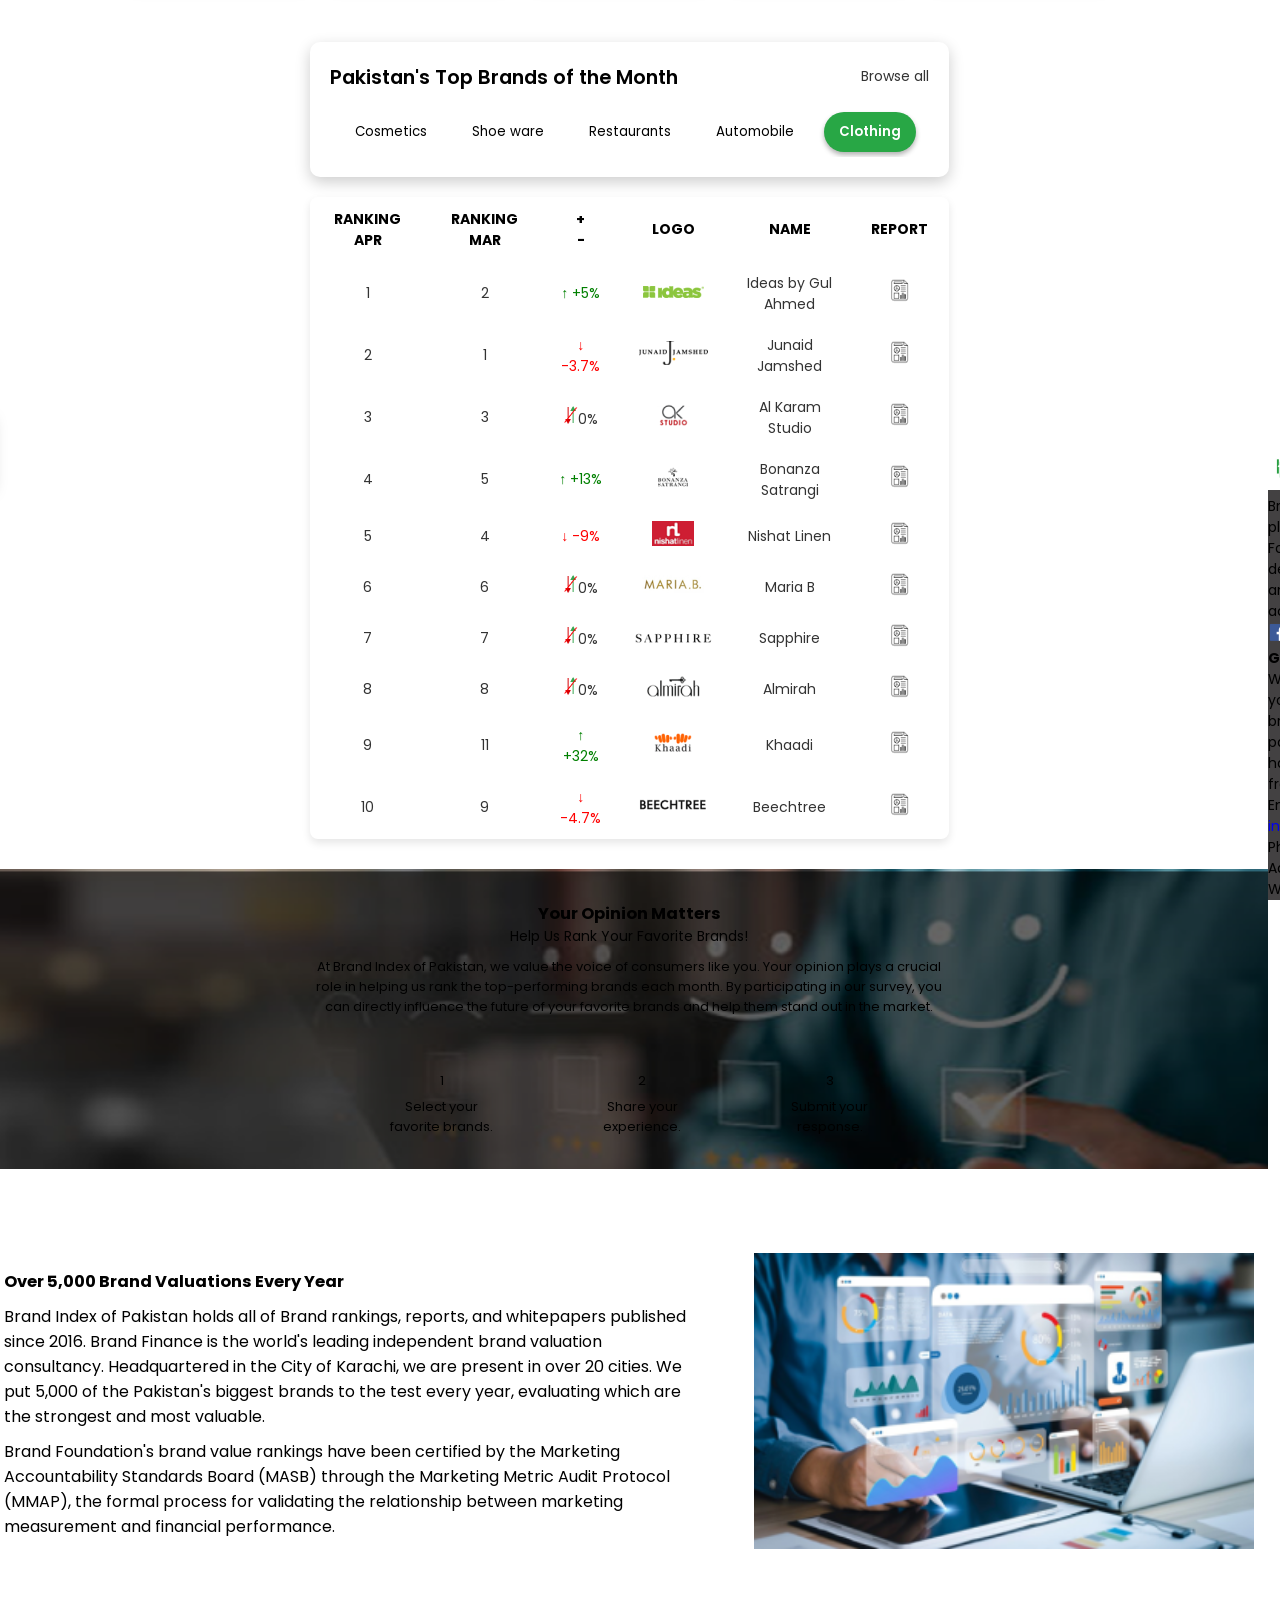
<file: Home.html>
<!DOCTYPE html>
<html lang="en">
<head>
    <meta charset="UTF-8">
    <meta name="viewport" content="width=device-width, initial-scale=1.0">
    <link rel="stylesheet" href="./assets/css/global.css">
    <link rel="stylesheet" href="./assets/css/header.css">
    <link rel="stylesheet" href="./assets/css/footer.css">
    <link rel="stylesheet" href="./assets/css/home.css">
    <link rel="stylesheet" href="./assets/css/newAudit.css">
    <link
      href="https://fonts.googleapis.com/css2?family=Poppins:ital,wght@0,100;0,200;0,300;0,400;0,500;0,600;0,700;0,800;0,900;1,100;1,200;1,300;1,400;1,500;1,600;1,700;1,800;1,900&display=swap"
      rel="stylesheet"
    />
    <title>Home</title>
</head>
<body>
    <header>
        <nav>
          <div class="upper-nav">
            <div class="social-icons">
              <img src="./assets/images/1 1.png" alt="" />
              <img src="./assets/images/2 1.png" alt="" />
              <img src="./assets/images/3 1.png" alt="" />
            </div>
          </div>
          <div id="login-nav">
            <div class="lower-nav">
              <div class="logo">
                <img src="./assets/images/LOgo 1.png" alt="Logo" />
              </div>
              <ul>
                <li><a href="./ranking.html" target="_self">Rankings</a></li>
                <li><a href="./businessSector.html" target="_self">Business Sectors</a></li>
                <li><a href="#" target="_self">Methodology</a></li>
                <li><a href="#" target="_self">Brand Research</a></li>
                <li><a href="#" target="_self">About Us</a></li>
              </ul>
  
              <button class="btn-green login-btn">Login</button>
            </div>
          </div>
        </nav>
      </header>


      <section>
        <div class="herosection">
            <img src="./assets/images/image 1.png" alt="">
            <div class="search-box">
                <h3>Brand Value Database of Pakistan</h3>
                <div class="search-inp">
                    <select name="" id="">
                        <option value="Category">Category</option>
                        <option value="Clothing">Clothing</option>
                        <option value="Foods">Foods</option>
                    </select>
                    <div class="search-input">

                        <input  type="text" name="" id="" placeholder="Search for brand ranking & reports">
                        <button class="btn-green search-btn">Search</button>
                    </div>
                </div>

            </div>

        </div>
        <main>

          <div class="carousel-container">
            <div class="header">
              <h2 class="section-title">Business Sectors</h2>
              <a href="#" class="browse-all">Browse all</a>
            </div>
          
            <!-- Carousel Arrows -->
            <button class="arrow-button left-arrow">&lt;</button>
            <div class="carousel-content">
              <div class="carousel-item">
                <img src="./assets/images/image 2.png" alt="Clothing" />
                <div class="item-title">Clothing</div>
              </div>
              <div class="carousel-item">
                <img src="./assets/images/image 3.png" alt="Cosmetics" />
                <div class="item-title">Cosmetics</div>
              </div>
              <div class="carousel-item">
                <img src="./assets/images/image 4.png" alt="Restaurants" />
                <div class="item-title">Restaurants</div>
              </div>
              <div class="carousel-item">
                <img src="./assets/images/image 5.png" alt="Banking" />
                <div class="item-title">Banking</div>
              </div>
              <div class="carousel-item">
                <img src="./assets/images/image 6.png" alt="Appliances" />
                <div class="item-title">Appliances</div>
              </div>
              <div class="carousel-item">
                <img src="./assets/images/image.png" alt="Food Products" />
                <div class="item-title">Food Products</div>
              </div>
            </div>
            <button class="arrow-button right-arrow">&gt;</button>
          </div>


          <div class="container1">
            <div class="tableContainer">
          <div class="top-brands-container">
            <!-- Top Section: Title & Browse Button -->
            <div class="top-bar">
              <div class="nav-title">Pakistan's Top Brands of the Month</div>
              <a href="#" class="browse-all">Browse all</a>
            </div>
            
            <!-- Navigation Bar -->
            <div class="top-brands-nav">
              <!-- <div class="arrow">&lt;</div> -->
              <div class="categories">
                <a href="#" class="">Cosmetics</a>
                <a href="#" class="">Shoe ware</a>
                <a href="#" class="">Restaurants</a>
                <a href="#" class="">Automobile</a>
                <a href="#" class="active">Clothing</a>
                <a href="#" class="">Beverages</a>
                <a href="#" class="">Appliances</a>
                <a href="#" class="">Tea</a>
                <a href="#" class="">Banking</a>
                <a href="#" class="">Edible Oil</a>
              </div>
              <!-- <div class="arrow">&gt;</div> -->
            </div>
          </div>

              <table class="table">
                <tr>
                  <th>Ranking Apr</th>
                  <th>Ranking Mar</th>
                  <th>+<br>-</th>
                  <th>Logo</th>
                  <th>Name</th>
                  <th>Report</th>
                </tr>
                <tr>
                  <td>1</td>
                  <td>2</td>
                  <td><span style="color: green;">↑ +5%</span></td>
                  <td><img src="./assets/images/image 8.png" alt="Ideas Logo" /></td>
                  <td>Ideas by Gul Ahmed</td>
                  <td><img src="./assets/images/Iocn 2.png" alt="" class="icon" /></td>
                </tr>
                <tr>
                <td>2</td>
                <td>1</td>
                <td><span style="color: red;">↓ -3.7%</span></td>
                <td><img src="./assets/images/image 18.png" alt="Junaid Jamshed Logo" /></td>
                <td>Junaid Jamshed</td>
                <td><img src="./assets/images/Iocn 2.png" alt="" class="icon" /></td>
              </tr>
              <tr>
                <td>3</td>
                <td>3</td>
                <td><img src="./assets/images/Group 17.png" alt="">0%</td>
                <td><img src="./assets/images/image 19.png" alt="Al Karam Logo" /></td>
                <td>Al Karam Studio</td>
                <td><img src="./assets/images/Iocn 2.png" alt="" class="icon" /></td>
              </tr>
              <tr>
                <td>4</td>
                <td>5</td>
                <td><span style="color: green;">↑ +13%</span></td>
                <td><img src="./assets/images/image 20.png" alt="Bonanza Logo" /></td>
                <td>Bonanza Satrangi</td>
                <td><img src="./assets/images/Iocn 2.png" alt="" class="icon" /></td>
              </tr>
              <tr>
                <td>5</td>
                <td>4</td>
                <td><span style="color: red;">↓ -9%</span></td>
                <td><img src="./assets/images/image 21.png" alt="Nishat Logo" /></td>
                <td>Nishat Linen</td>
                <td><img src="./assets/images/Iocn 2.png" alt="" class="icon" /></td>
              </tr>
              <tr>
                <td>6</td>
                <td>6</td>
                <td><img src="./assets/images/Group 17.png" alt="">0%</td>
                <td><img src="./assets/images/image 22.png" alt="Maria B Logo" /></td>
                <td>Maria B</td>
                <td><img src="./assets/images/Iocn 2.png" alt="" class="icon" /></td>
              </tr>
              <tr>
                <td>7</td>
                <td>7</td>
                <td><img src="./assets/images/Group 17.png" alt="">0%</td>
                <td><img src="./assets/images/image 23.png" alt="Sapphire Logo" /></td>
                <td>Sapphire</td>
                <td><img src="./assets/images/Iocn 2.png" alt="" class="icon" /></td>
              </tr>
              <tr>
                <td>8</td>
                <td>8</td>
                <td><img src="./assets/images/Group 17.png" alt="">0%</td>
                <td><img src="./assets/images/image 24.png" alt="Almirah Logo" /></td>
                <td>Almirah</td>
                <td><img src="./assets/images/Iocn 2.png" alt="" class="icon" /></td>
              </tr>
              <tr>
                <td>9</td>
                <td>11</td>
                <td><span style="color: green;">↑ +32%</span></td>
                <td><img src="./assets/images/image 25.png" alt="Khaadi Logo" /></td>
                <td>Khaadi</td>
                <td><img src="./assets/images/Iocn 2.png" alt="" class="icon" /></td>
              </tr>
              <tr>
                <td>10</td>
                <td>9</td>
                <td><span style="color: red;">↓ -4.7%</span></td>
                <td><img src="./assets/images/image 26.png" alt="Beechtree Logo" /></td>
                <td>Beechtree</td>
                <td><img src="./assets/images/Iocn 2.png" alt="" class="icon" /></td>
              </tr>
            </table>
          </div>
            
          </div>


          <div class="your-opinion">
            <img src="./assets/images/Group 20.png" alt="">
            <div class="opinion-content">
              <div class="opinion-head">
                <h3>Your Opinion Matters</h3>
                <span>Help Us Rank Your Favorite Brands!</span>
              </div>
              <div class="opinion-text">
                <p>
                  At Brand Index of Pakistan, we value the voice of consumers like you. Your opinion plays a crucial role in helping us rank the top-performing brands each month. By participating in our survey, you can directly influence the future of your favorite brands and help them stand out in the market.
                </p>
              </div>
              <div class="opinion-steps">
                <div class="steps">
                  <span>1</span>
                  <p>Select your <br> favorite brands.</p>
                </div>
                <div class="line"></div>
                <div class="steps">
                  <span>2</span>
                  <p>Share your <br> experience.</p>
                </div>
                <div class="line"></div>
                <div class="steps">
                  <span>3</span>
                  <p>Submit your <br> response.</p>
                </div>
              </div>
            </div>
          </div>

          <div class="brand-valuation">

            <div class="valuation-text">
              <h3>Over 5,000 Brand Valuations Every Year</h3>
              <p>Brand Index of Pakistan holds all of Brand rankings, reports, and whitepapers published since 2016. Brand Finance is the world's leading independent brand valuation consultancy. Headquartered in the City of Karachi, we are present in over 20 cities. We put 5,000 of the Pakistan's biggest brands to the test every year, evaluating which are the strongest and most valuable.</p>
              <p>Brand Foundation's brand value rankings have been certified by the Marketing Accountability Standards Board (MASB) through the Marketing Metric Audit Protocol (MMAP), the formal process for validating the relationship between marketing measurement and financial performance.</p>
            </div>
            <div class="valuation-img">
              <img src="./assets/images/image 27.png" alt="">
            </div>

          </div>
          
          
          
          
        </main>
      </section>


      <footer id="footer">
        <div class="footer-container">
          <!-- Left Section -->
          <div class="footer-left">
            <img
              src="./assets/images/BRAND INDEX Concepts Initial Logo 1.png"
              alt="Brand Index Logo"
            />
            <p>
              Brand Index is an innovative platform powered by Brands Foundation
              Pakistan, dedicated to researching and analyzing brand performance
              across various sectors.
            </p>
            <div class="footer-social-icons">
              <a href="#"
                ><img src="./assets/images/1 1.png" alt="Facebook" width="20"
              /></a>
              <a href="#"
                ><img src="./assets/images/2 1.png" alt="LinkedIn" width="20"
              /></a>
              <a href="#"
                ><img
                  src="./assets/images/Iocn 12.png"
                  alt="Instagram"
                  width="20"
              /></a>
            </div>
          </div>
  
          <!-- Right Section -->
          <div class="footer-right">
            <h4>Get in touch!</h4>
            <p>
              We're here to help! Whether you have questions about our brand
              rankings, want to participate in a survey, or have suggestions for
              us, feel free to reach out.
            </p>
            <p>
              Email:
              <a href="mailto:info@brandindexpakistan.com"
                >info@brandindexpakistan.com</a
              >
            </p>
            <p>Phone: +92-XXX-XXXXXXX</p>
            <p>Address: [Insert Address]</p>
            <p>We'd love to hear from you!</p>
          </div>
        </div>
      </footer>


      
      
      

      <script src="./assets/js/home.js"></script>
    
</body>
</html>
</file>
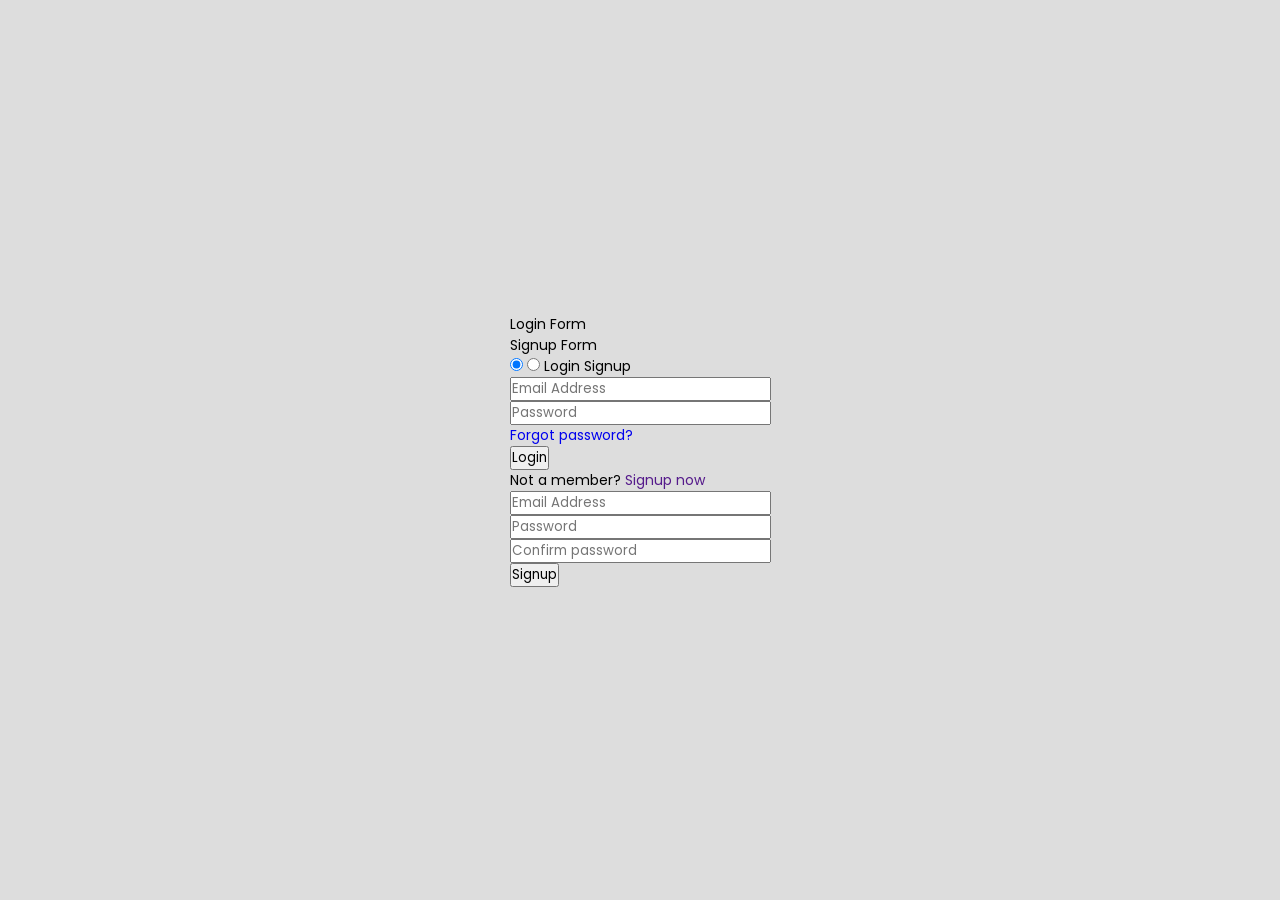
<file: index2.html>
<!DOCTYPE html>
<html lang="en">
  <head>
    <meta charset="UTF-8" />
    <meta name="viewport" content="width=device-width, initial-scale=1.0" />
    <link rel="stylesheet" href="./assets/css/global.css" />
    <link rel="stylesheet" href="./assets/css/header.css" />
    <link rel="stylesheet" href="./assets/css/footer.css" />
    <link rel="stylesheet" href="./assets/css/login.css" />
    <link
      href="https://fonts.googleapis.com/css2?family=Poppins:ital,wght@0,100;0,200;0,300;0,400;0,500;0,600;0,700;0,800;0,900;1,100;1,200;1,300;1,400;1,500;1,600;1,700;1,800;1,900&display=swap"
      rel="stylesheet"
    />
    <title>Document</title>
  </head>
  <body>

    <div class="wrapper">
      <div class="title-text">
        <div class="title login">
          Login Form
        </div>
        <div class="title signup">
          Signup Form
        </div>
      </div>
      <div class="form-container">
        <div class="slide-controls">
          <input type="radio" name="slide" id="login" checked>
          <input type="radio" name="slide" id="signup">
          <label for="login" class="slide login">Login</label>
          <label for="signup" class="slide signup">Signup</label>
          <div class="slider-tab"></div>
        </div>
        <div class="form-inner">
          <form action="#" class="login">
            <div class="field">
              <input type="text" placeholder="Email Address" required>
            </div>
            <div class="field">
              <input type="password" placeholder="Password" required>
            </div>
            <div class="pass-link">
              <a href="#">Forgot password?</a>
            </div>
            <div class="field btn">
              <div class="btn-layer"></div>
              <input type="submit" value="Login">
            </div>
            <div class="signup-link">
              Not a member? <a href="">Signup now</a>
            </div>
          </form>
          <form action="#" class="signup">
            <div class="field">
              <input type="text" placeholder="Email Address" required>
            </div>
            <div class="field">
              <input type="password" placeholder="Password" required>
            </div>
            <div class="field">
              <input type="password" placeholder="Confirm password" required>
            </div>
            <div class="field btn">
              <div class="btn-layer"></div>
              <input type="submit" value="Signup">
            </div>
          </form>
        </div>
      </div>
    </div>

  </body>
  <!-- <script src="./assets/js/login.js"></script> -->
   <script>
    const loginText = document.querySelector(".title-text .login");
const loginForm = document.querySelector("form.login");
const loginBtn = document.querySelector("label.login");
const signupBtn = document.querySelector("label.signup");
const signupLink = document.querySelector("form .signup-link a");
signupBtn.onclick = (()=>{
  loginForm.style.marginLeft = "-50%";
  loginText.style.marginLeft = "-50%";
});
loginBtn.onclick = (()=>{
  loginForm.style.marginLeft = "0%";
  loginText.style.marginLeft = "0%";
});
signupLink.onclick = (()=>{
  signupBtn.click();
  return false;
});
   </script>
</html>
</file>
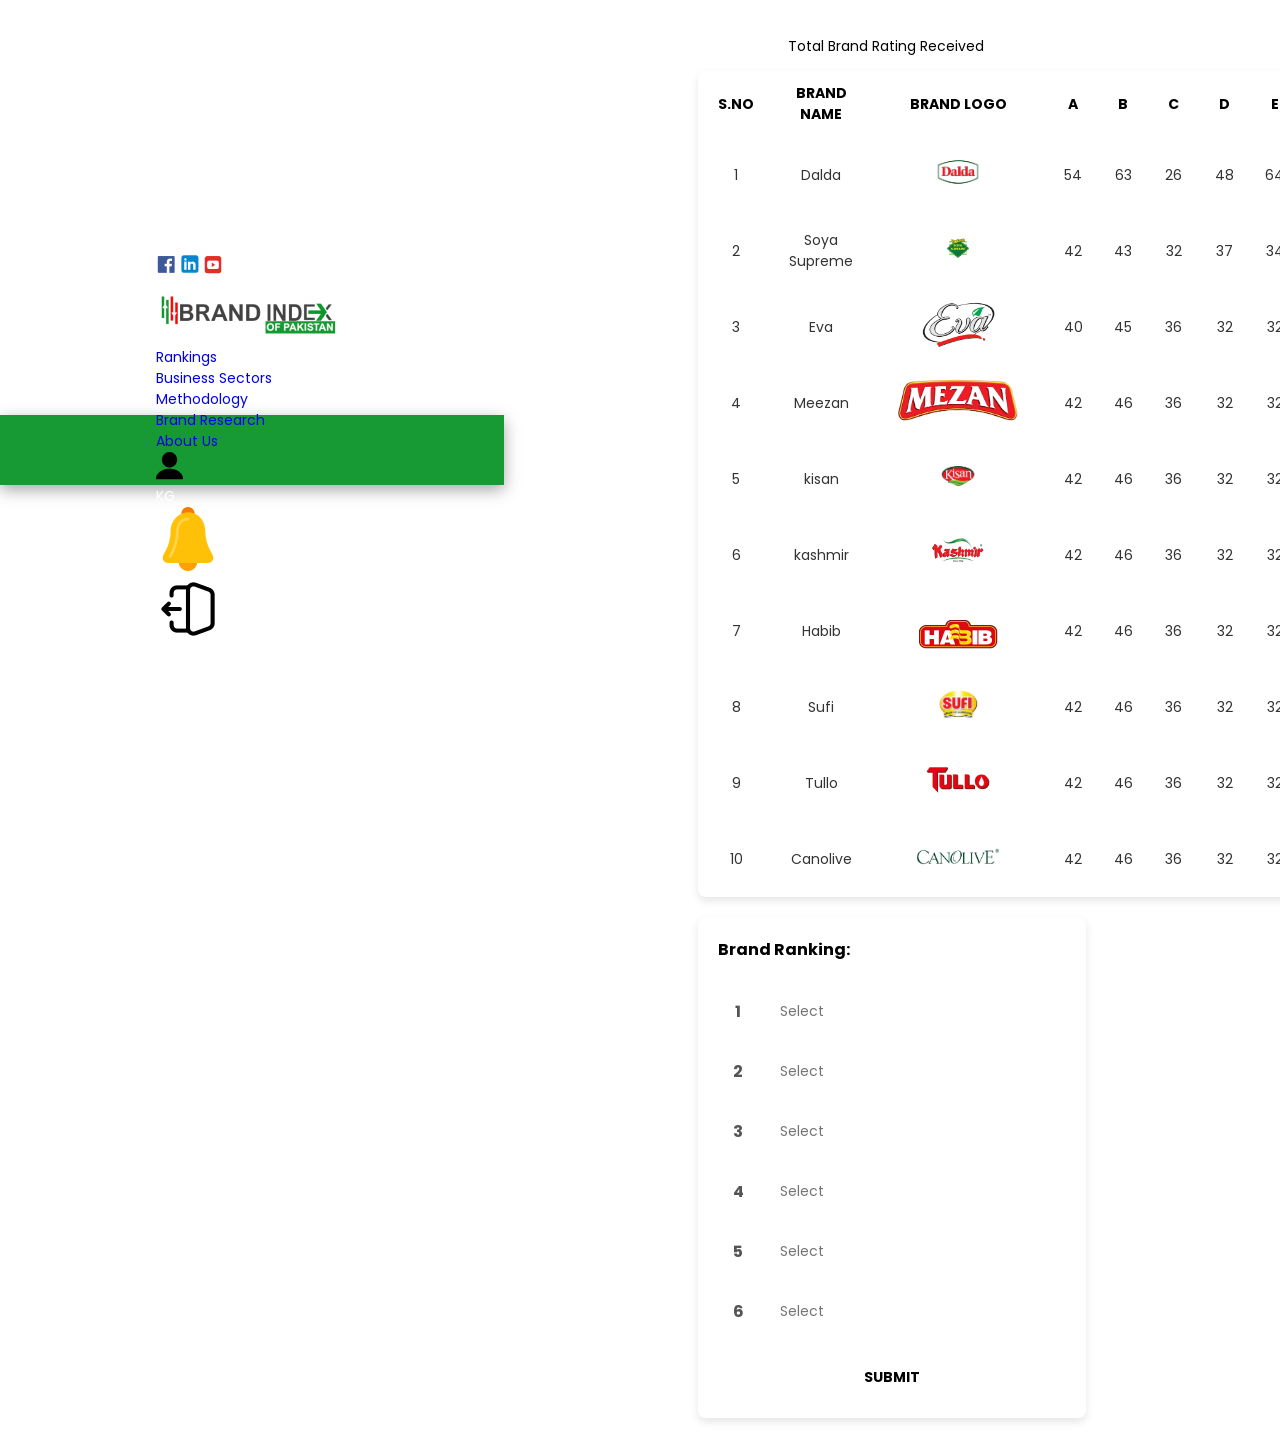
<file: newAudit.html>
<!DOCTYPE html>
<html lang="en">
  <head>
    <meta charset="UTF-8" />
    <meta name="viewport" content="width=device-width, initial-scale=1.0" />
    <link rel="stylesheet" href="./assets/css/newAudit.css" />
    <link rel="stylesheet" href="./assets/css/global.css" />
    <link rel="stylesheet" href="./assets/css/header.css" />
    <link rel="stylesheet" href="./assets/css/footer.css" />
    <link
      href="https://fonts.googleapis.com/css2?family=Poppins:ital,wght@0,100;0,200;0,300;0,400;0,500;0,600;0,700;0,800;0,900;1,100;1,200;1,300;1,400;1,500;1,600;1,700;1,800;1,900&display=swap"
      rel="stylesheet"
    />
    <title>New Audit</title>
  </head>
  <body>
    <!-- Header Section -->
    <header>
      <nav>
        <div class="upper-nav">
          <div class="social-icons">
            <img src="./assets/images/1 1.png" alt="" />
            <img src="./assets/images/2 1.png" alt="" />
            <img src="./assets/images/3 1.png" alt="" />
          </div>
        </div>
        <div id="login-nav">
          <div class="lower-nav">
            <div class="logo">
              <img src="./assets/images/LOgo 1.png" alt="Logo" />
            </div>
            <ul>
                <li><a href="./ranking.html" target="_self">Rankings</a></li>
                <li><a href="./businessSector.html" target="_self">Business Sectors</a></li>
                <li><a href="#" target="_self">Methodology</a></li>
                <li><a href="#" target="_self">Brand Research</a></li>
                <li><a href="#" target="_self">About Us</a></li>
            </ul>

            <div class="profile-container">
              <div class="profile">
                <img src="./assets/images/profile.png" alt="profile" />
                <div class="profile-name">KG</div>
              </div>
              <div class="notification">
                <img
                  class="notification-icon"
                  src="./assets/images/bell.png"
                  alt=""
                />
              </div>
              <div class="logout">
                <img
                  class="logout-icon"
                  src="./assets/images/logout (1).png"
                  alt=""
                />
              </div>
            </div>
          </div>
        </div>
      </nav>
    </header>

    <!-- Brand Ranking Section -->
    <section>
      <div class="section-top">
        <div class="side-nav-container">
          <div id="sidenav_icon" class="side-nav">
            <img class="side-nav-icon" src="./assets/images/home.png" alt="" />
          </div>

          <div class="main_heading">
            <h2 class="consumer-heading">Brand Ranking</h2>
            <p class="consumer-text">
              Brand Performance & Audit Control Center
            </p>
          </div>
        </div>
        <div class="about-brand">
          <p class="about-text">
            Monitor, Analyze, And Report Consumer Insights For Optimal Brand
            Transparency And Accountability
          </p>
        </div>

        <!-- side navbar -->
        <aside id="side_navbar" class="side_navbar">
          <ul class="sidenav-list">
            <li>
              <span
                ><img src="./assets/images/Polygon 8.png" alt="" /> My
                Profile</span
              >
            </li>

            <li>
              <img src="./assets/images/Line 46.png" alt="" /> Update Details
            </li>
            <li><img src="./assets/images/Line 46.png" alt="" /> Security</li>

            <li>
              <span
                ><img src="./assets/images/Polygon 8.png" alt="" /> Rate
                Favorite Brands</span
              >
            </li>

            <li><img src="./assets/images/Line 46.png" alt="" /> New Survey</li>
            <li><img src="./assets/images/Line 46.png" alt="" /> My Surveys</li>

            <li>
              <span
                ><img src="./assets/images/Polygon 8.png" alt="" />
                Feedback</span
              >
            </li>
          </ul>
        </aside>
      </div>

      <main>
        <!-- New Audit Upper Section -->
        <div class="table-container">
          <div class="upper-area">
            <div class="container">
              <div>
                <p class="audit-header">New Audits</p>
                <p class="category">Category - Food - Edible oil</p>
              </div>
              <div class="back-button">
                <img src="./assets/images/back.png" alt="" />
                <a href="#"> Back</a>
              </div>
            </div>

            <div class="audit-box">
              <div class="audit-item">
                <span class="audit-item-label">A</span><span>Quality</span>
              </div>
              <div class="audit-item">
                <span class="audit-item-label">B</span><span>Familiarity</span>
              </div>
              <div class="audit-item">
                <span class="audit-item-label">C</span><span>Reliability</span>
              </div>
              <div class="audit-item">
                <span class="audit-item-label">D</span
                ><span>Affordibility</span>
              </div>
              <div class="audit-item">
                <span class="audit-item-label">E</span><span>Availability</span>
              </div>
              <div class="audit-item">
                <span class="audit-item-label">F</span><span>Consitency</span>
              </div>
            </div>
          </div>

          <!-- Table Area -->

          <div class="container1">
            <div class="tableContainer">
              <div class="card">Total Brand Rating Received</div>
              <table class="table">
                <tr>
                  <th>S.No</th>
                  <th>Brand Name</th>
                  <th>Brand Logo</th>
                  <th>A</th>
                  <th>B</th>
                  <th>C</th>
                  <th>D</th>
                  <th>E</th>
                  <th>F</th>
                  <th>Survey</th>
                </tr>
                <tr>
                  <td>1</td>
                  <td>Dalda</td>
                  <td><img src="./assets/images/Dalda Logo.png" alt="" /></td>
                  <td>54</td>
                  <td>63</td>
                  <td>26</td>
                  <td>48</td>
                  <td>64</td>
                  <td>72</td>
                  <td>
                    <img
                      src="./assets/images/checklist.png"
                      alt=""
                      class="icon"
                    />
                  </td>
                </tr>
                <tr>
                  <td>2</td>
                  <td>Soya Supreme</td>
                  <td>
                    <img src="./assets/images/Soya Supreme Logo.png" alt="" />
                  </td>
                  <td>42</td>
                  <td>43</td>
                  <td>32</td>
                  <td>37</td>
                  <td>34</td>
                  <td>26</td>
                  <td>
                    <img
                      src="./assets/images/checklist.png"
                      alt=""
                      class="icon"
                    />
                  </td>
                </tr>
                <tr>
                  <td>3</td>
                  <td>Eva</td>
                  <td><img src="./assets/images/Eva logo.png" alt="" /></td>
                  <td>40</td>
                  <td>45</td>
                  <td>36</td>
                  <td>32</td>
                  <td>32</td>
                  <td>43</td>
                  <td>
                    <img
                      src="./assets/images/checklist.png"
                      alt=""
                      class="icon"
                    />
                  </td>
                </tr>
                <tr>
                  <td>4</td>
                  <td>Meezan</td>
                  <td><img src="./assets/images/Mezan logo.png" alt="" /></td>
                  <td>42</td>
                  <td>46</td>
                  <td>36</td>
                  <td>32</td>
                  <td>32</td>
                  <td>43</td>
                  <td>
                    <img
                      src="./assets/images/checklist.png"
                      alt=""
                      class="icon"
                    />
                  </td>
                </tr>
                <tr>
                  <td>5</td>
                  <td>kisan</td>
                  <td><img src="./assets/images/kisan logo.png" alt="" /></td>
                  <td>42</td>
                  <td>46</td>
                  <td>36</td>
                  <td>32</td>
                  <td>32</td>
                  <td>43</td>
                  <td>
                    <img
                      src="./assets/images/checklist.png"
                      alt=""
                      class="icon"
                    />
                  </td>
                </tr>
                <tr>
                  <td>6</td>
                  <td>kashmir</td>
                  <td><img src="./assets/images/kashmir logo.png" alt="" /></td>
                  <td>42</td>
                  <td>46</td>
                  <td>36</td>
                  <td>32</td>
                  <td>32</td>
                  <td>43</td>
                  <td>
                    <img
                      src="./assets/images/checklist.png"
                      alt=""
                      class="icon"
                    />
                  </td>
                </tr>
                <tr>
                  <td>7</td>
                  <td>Habib</td>
                  <td><img src="./assets/images/habib logo.png" alt="" /></td>
                  <td>42</td>
                  <td>46</td>
                  <td>36</td>
                  <td>32</td>
                  <td>32</td>
                  <td>43</td>
                  <td>
                    <img
                      src="./assets/images/checklist.png"
                      alt=""
                      class="icon"
                    />
                  </td>
                </tr>

                <tr>
                  <td>8</td>
                  <td>Sufi</td>
                  <td><img src="./assets/images/sufi logo.png" alt="" /></td>
                  <td>42</td>
                  <td>46</td>
                  <td>36</td>
                  <td>32</td>
                  <td>32</td>
                  <td>43</td>
                  <td>
                    <img
                      src="./assets/images/checklist.png"
                      alt=""
                      class="icon"
                    />
                  </td>
                </tr>
                <tr>
                  <td>9</td>
                  <td>Tullo</td>
                  <td><img src="./assets/images/Tullo logo.png" alt="" /></td>
                  <td>42</td>
                  <td>46</td>
                  <td>36</td>
                  <td>32</td>
                  <td>32</td>
                  <td>43</td>
                  <td>
                    <img
                      src="./assets/images/checklist.png"
                      alt=""
                      class="icon"
                    />
                  </td>
                </tr>
                <tr>
                  <td>10</td>
                  <td>Canolive</td>
                  <td><img src="./assets/images/canolive.png" alt="" /></td>
                  <td>42</td>
                  <td>46</td>
                  <td>36</td>
                  <td>32</td>
                  <td>32</td>
                  <td>43</td>
                  <td>
                    <img
                      src="./assets/images/checklist.png"
                      alt=""
                      class="icon"
                    />
                  </td>
                </tr>
              </table>
              <!-- Brand Ranking -->

              <div class="rankingOptions">
                <p>Brand Ranking:</p>
                <div class="rankingTabs">
                  <div class="box">
                    <div class="inputBox">
                      <input type="text" value="1" readonly />
                    </div>
                    <div class="textBox">
                      <input type="text" placeholder="Select" />
                    </div>
                  </div>
                  <div class="box">
                    <div class="inputBox">
                      <input type="text" value="2" readonly />
                    </div>
                    <div class="textBox">
                      <input type="text" placeholder="Select" />
                    </div>
                  </div>
                  <div class="box">
                    <div class="inputBox">
                      <input type="text" value="3" readonly />
                    </div>
                    <div class="textBox">
                      <input type="text" placeholder="Select" />
                    </div>
                  </div>
                  <div class="box">
                    <div class="inputBox">
                      <input type="text" value="4" readonly />
                    </div>
                    <div class="textBox">
                      <input type="text" placeholder="Select" />
                    </div>
                  </div>
                  <div class="box">
                    <div class="inputBox">
                      <input type="text" value="5" readonly />
                    </div>
                    <div class="textBox">
                      <input type="text" placeholder="Select" />
                    </div>
                  </div>
                  <div class="box">
                    <div class="inputBox">
                      <input type="text" value="6" readonly />
                    </div>
                    <div class="textBox">
                      <input type="text" placeholder="Select" />
                    </div>
                  </div>
                </div>

                <button class="btn-green btn">Submit</button>
              </div>
            </div>
          </div>
        </div>
      </main>
    </section>

    <script src="./assets/js/Sidebar.js"></script>
  </body>
</html>
</file>
<file: assets/css/global.css>
@import url("https://fonts.googleapis.com/css?family=Poppins:400,500,600,700&display=swap");
* {
  margin: 0;
  padding: 0;
  box-sizing: border-box;
  font-family: "Poppins", sans-serif;
  text-decoration: none;
  list-style: none;
}

html,
body {
  height: 100vh;
  width: 100%;
  /* place-items: center; */
  /* display: flex; */
  /* flex-direction: column; */
  /* justify-content: center; */
  /* align-items: center; */
  font-family: "Poppins", sans-serif;
  display: flex;
  justify-content: center;
  align-items: center;
  /* background-color: #ddd; */
  font-size: 14px;
}
/* ::selection {
  background: #23a03d;
  color: #ffffff;
} */

/* ------------------------------------ */
/* -------- Button Styles -------------- */
/* ------------------------------------ */

.btn-green {
  border: none;
  padding: 20px;
  margin-top: 5px;
  background-color: #23a03d;
  border-radius: 5px;
  color: #ffffff;
  cursor: pointer;
  font-weight: bold;
  font-size: 14px;
  transition: all ease-in-out 0.3s;
  width: 100%;
}

.btn-white {
  border: none;
  padding: 15px 30px;
  background-color: #ffffff;
  border-radius: 50px;
  color: #119832;
  margin: 10px 0px;
  cursor: pointer;
  font-weight: bold;
  transition: all ease-in-out 0.3s;
}

.btn-white:hover {
  background-color: #209e39;
  color: #ffffff;
  outline: 2px solid #ffffff;
}

.btn-green:hover {
  background-color: #ffffff;
  color: #1f9e39;
  outline: 2px solid #1c9d37;
}

/* ------------------------------------ */
/* -------- Input Styles -------------- */
/* ------------------------------------ */

.form-input {
  margin: 10px 0px;
  border: 1px solid #454344;
  padding: 12px 8px;
  background-color: #efefef;
  width: 100%;
  border-radius: 5px;
  transition: all ease-in-out 0.3s;  
  color: #6b6b6b;
}

.form-input:focus {
  outline: none;
  border: 1px solid #17c93b;
  box-shadow: 0px 0px 5px 0px #209e39;
  color: #3a3a3a;
  background-color: #ffffff;
}

.form-input:hover {
  outline: none;
  border: 1px solid #17c93b;
}

/* placeholder */
.form-input::placeholder {
  color: #6b6b6b;
}

/* ------------------------------------ */
/* -------- Main Styles -------------- */
/* ------------------------------------ */
</file>
<file: assets/css/login.css>
body {
  font-family: "Poppins", sans-serif;
  display: flex;
  justify-content: center;
  align-items: center;
  height: 100vh;
  background-color: #ddd;
  font-size: 14px;
}

.container {
  background-color: #fff;
  width: 1020px;
  max-width: 100vw;
  height: 580px;
  position: relative;
  overflow-x: hidden;
  border-radius: 20px;
  box-shadow: rgba(255, 255, 255, 0.1) 0px 1px 1px 0px inset, rgba(50, 50, 93, 0.25) 0px 50px 100px -20px, rgba(0, 0, 0, 0.3) 0px 30px 60px -30px;
}
.container .forms-container {
  position: relative;
  width: 50%;
  text-align: center;
}
.container .forms-container .form-control {
  position: absolute;
  width: 100%;
  display: flex;
  justify-content: center;
  flex-direction: column;
  height: 580px;
  transition: all 0.5s ease-in;
}
.container .forms-container .form-control h2 {
  font-size: 2rem;
  border: 4px solid #1b9c39;
  border-radius: 12px;
  padding: 6px 0px;
  /* background-color: #129832; */
  /* color: #ffffff; */
}
.container .forms-container .form-control form {
  display: flex;
  flex-direction: column;
  margin: 0px 30px;
}

.container .signin-form form {
  margin: 0px 80px !important;
}

.container .forms-container .form-control.signup-form {
  opacity: 0;
  z-index: 1;
  left: 200%;
}
.container .forms-container .form-control.signin-form {
  opacity: 1;
  z-index: 2;
  left: 0%;
}
.container .intros-container {
  position: relative;
  left: 50%;
  width: 50%;
  text-align: center;
}
.container .intros-container .intro-control {
  position: absolute;
  width: 100%;
  display: flex;
  justify-content: center;
  flex-direction: column;
  height: 580px;
  color: #ffffff;
  background: linear-gradient(170deg, #0d962e, #63bb76);
  transition: all 0.5s ease-in;
}
.container .intros-container .intro-control .intro-control__inner {
  margin: 0px 30px;
}

.container .intros-container .intro-control h3,
.container .intros-container .intro-control p {
  margin: 10px 0px;
}
.container .intros-container .intro-control.signin-intro {
  opacity: 1;
  z-index: 2;
}
.container .intros-container .intro-control.signup-intro {
  opacity: 0;
  z-index: 1;
}

.change .forms-container .form-control.signup-form {
  opacity: 1;
  z-index: 2;
  transform: translateX(-100%);
}

.change .forms-container .form-control.signin-form {
  opacity: 0;
  z-index: 1;
  transform: translateX(-100%);
}
.change .intros-container .intro-control {
  transform: translateX(-100%);
  background: linear-gradient(170deg, #169a31, #5fb971);
}

.change .intros-container .intro-control.signin-intro {
  opacity: 0;
  z-index: 1;
}
.change .intros-container .intro-control.signup-intro {
  opacity: 1;
  z-index: 2;
}

.logo img {
  width: 240px;
  height: auto;
  margin: 10px auto;
}

.form-fields {
  display: flex;
  gap: 10px;
}

.col-3, .col-2{
  display: flex;
  flex-direction: row;
  gap: 10px;  
}
</file>
<file: assets/css/auditorDashboard.css>
* {
  margin: 0;
  padding: 0;
  box-sizing: border-box;
  font-family: "Poppins", sans-serif;
}

body {
  display: flex;
  flex-direction: row;
  height: 100vh;
  background-color: #f8f9fa;
  justify-content: flex-start;
  align-items: flex-start;
}

/* General Enhancements */
:root {
  --primary-green: #1e7e34; /* Darker green for depth */
  --secondary-green: #22c55e; /* Existing bright green */
  --accent-red: #e63946; /* Slightly soft red */
  --text-dark: #1a1a1a;
  --text-light: #ffffff;
  --card-bg: #f4f4f4;
}

/* Main Content */
.main-content {
  flex: 1;
}

/* Header */
.header {
  display: flex;
  justify-content: space-between;
  align-items: center;
  background: linear-gradient(
    135deg,
    var(--primary-green),
    var(--secondary-green)
  );
  padding: 15px;
  color: var(--text-light);
  box-shadow: 0px 4px 8px rgba(0, 0, 0, 0.1);
  transition: all 0.3s ease-in-out;
}

.header h1 {
  font-size: 20px;
  font-weight: bold;
}

/* Header Sub-wrapper */
.header .header-sub-wrapper {
  display: flex;
  align-items: center;
  background-color: var(--text-light);
  color: var(--text-dark);
  padding: 6px 18px;
  border-radius: 10px;
  gap: 10px;
  box-shadow: 0px 2px 6px rgba(0, 0, 0, 0.15);
}

.header .header-sub-wrapper img {
  width: 40px;
  height: 40px;
  border-radius: 50%;
  transition: transform 0.3s ease-in-out;
}

.header .header-sub-wrapper img:hover {
  transform: rotate(10deg);
}

.mainContainer {
  display: flex;
  flex-direction: column;
  justify-content: center;
  align-items: center;
  gap: 20px;
  padding: 60px 0px;
}

.auditer-content {
  width: 70%;
  height: auto;
  display: flex;
  flex-direction: column;
  justify-content: space-between;
  gap: 30px;
  padding: 20px;
  background-color: var(--white2);
  box-shadow: 0px 4px 20px rgba(0, 0, 0, 0.1);
  border-radius: 15px;
}

/* Stats Section */
.stat-container {
  width: 100%;
  display: flex;
}

.stats {
  width: 100%;
  display: flex;
  flex-direction: column;
  gap: 20px;
  justify-content: space-between;
}

.stats.left{
  align-items: flex-start;
}

.stats.right{
  align-items: flex-end;
}

.stat {
  background: linear-gradient(
    135deg,
    var(--secondary-green),
    var(--primary-green)
  );
  padding: 20px;
  border-radius: 10px;
  text-align: center;
  width: 210px;
  height: 100px;
  display: flex;
  flex-wrap: wrap;
  justify-content: space-between;
  align-content: center;
  box-shadow: 0px 4px 6px rgba(0, 0, 0, 0.1);
  transition: scale 0.3s ease-in-out, box-shadow 0.3s ease-in-out;
}

.stat:hover {
  scale: 1.05;
  box-shadow: 0px 6px 12px rgba(0, 0, 0, 0.15);
}

.stat .stat-img img {
  width: 36px;
  transition: transform 0.3s ease-in-out;
}

.stat:hover .stat-img img {
  transform: scale(1.1);
}

.stat .stat-text {
  text-align: right;
  color: var(--text-light);
}

.stat .stat-text h3 {
  font-size: 18px;
  font-weight: 600;
}

.stat .stat-text h4 {
  font-size: 24px;
}

.mainContainer .panels {
  display: flex;
  gap: 30px;
  justify-content: space-between;
}

.mainContainer .panels .card {
  display: flex;
  flex-direction: column;
  align-items: center;
  justify-content: space-between;
  width: 240px;
  height: 240px;
  border-radius: 12px;
  box-shadow: 0 6px 15px rgba(0, 0, 0, 0.1);
  background: linear-gradient(135deg, #4caf50, #81c784);
  transition: transform 0.3s ease, box-shadow 0.3s ease;
  overflow: hidden;
  cursor: pointer;
}

.mainContainer .panels .card:hover {
  transform: translateY(-5px);
  box-shadow: 0 10px 25px rgba(0, 0, 0, 0.15);
}

.mainContainer .panels .card .p {
  width: 100%;
  border-radius: 12px 12px 0 0;
  text-align: center;
  color: var(--white2);
  font-size: 20px;
  font-weight: 700;
  padding: 20px;
  display: flex;
  align-items: center;
  justify-content: center;
  text-transform: uppercase;
  letter-spacing: 1px;
}

.mainContainer .panels .card .access-panel {
  width: 100%;
  height: 50px;
  background-color: #689f38;
  border-radius: 0 0 12px 12px;
  text-align: center;
  color: var(--white2);
  font-size: 16px;
  font-weight: 600;
  display: flex;
  align-items: center;
  justify-content: center;
  transition: background-color 0.3s ease;
}

.mainContainer .panels .card .access-panel:hover {
  background-color: #557a2e;
}

footer {
  background-color: var(--primary-green);
  color: var(--text-light);
  padding: 10px;
  text-align: center;
  bottom: 0;
  width: 100%;
  display: flex;
  justify-content: center;
}
</file>
<file: assets/css/brandDashboard.css>
.mainContainer .panels .card .p {
  width: 100%;
  border-radius: 12px 12px 0 0;
  text-align: center;
  color: var(--white2);
  font-size: 20px;
  font-weight: 700;
  padding: 0 20px;
  display: flex;
  align-items: center;
  justify-content: center;
  text-transform: uppercase;
  letter-spacing: 1px;
  /* border: 2px solid black; */
}

.mainContainer .panels .card .card-head {
  color: var(--white2);
  font-size: 20px;
  font-weight: 700;
  margin-top: 15px;
  padding-top: 10px;
}
.mainContainer .panels .card .card-head img {
  width: 30px;
}
</file>
<file: assets/css/header.css>
header{
    width: 100%;
    height: 70px;
    background-color: #179a33;
    display: flex;
    justify-content: center;
    align-items: center;
    margin: auto;
    /* margin-top: 20px; */
    /* border-radius: 8px; */
    position: static;
    color: #ffffff;
    box-shadow: rgba(0, 0, 0, 0.35) 0px 5px 15px;
}

.header-mid{
    display: flex;
    justify-content: center;
    align-items: center;
    width: 100%;
    margin: auto;
}

.header-mid nav{
    display: flex;
    justify-content: center;
    align-items: center;
    width: 100%;
}

.header-mid nav ul{
    display: flex;
    justify-content: center;
    align-items: center;
    list-style: none;
    gap: 18px;
}

.header-mid nav ul li a {
    position: relative; /* Necessary for positioning the pseudo-element */
    padding: 8px 14px;
    border-radius: 6px;
    text-decoration: none;
    font-size: 16px;
    font-weight: 500;
    color: #ffffff;
    overflow: hidden; /* Ensures the pseudo-element stays within bounds */
    z-index: 1; /* Ensures content stays above the pseudo-element */
    display: inline-block; /* Prevents pseudo-element issues with inline text */
    transition: color 0.5s ease; /* Smooth color transition */
}

.header-mid nav ul li a::before {
    content: ""; /* Adds the pseudo-element */
    position: absolute;
    top: 0;
    left: -100%; /* Starts off-screen to the left */
    width: 100%;
    height: 100%;
    background-color: #ffffff; /* Background color for hover effect */
    z-index: -1; /* Keeps it behind the text */
    transition: transform 0.7s ease; /* Smooth transition for the sliding effect */
    transform: translateX(0);
}

.header-mid nav ul li a:hover::before {
    transform: translateX(100%); /* Slides the pseudo-element across the element */
}

.header-mid nav ul li a:hover {
    color: #434142; /* Text color changes */
}

.header-mid nav ul li a.active{
    background-color: #ffffff;
    color: #434142;
}
</file>
<file: assets/css/footer.css>
footer{
    width: 100%;
    height: auto;
    background-color: #434142;
    display: flex;
    justify-content: center;
    align-items: center;
    margin: auto;
    margin-bottom: 0px;
    /* border-radius: 8px; */
    bottom: 0px;
    position: static;
    flex-direction: column;
}

footer .footer-top{
    display: flex;
    justify-content: center;
    align-items: center;
    width: 50%;
    margin: auto;
    flex-direction: column;
    text-align: center;
    padding: 20px 0px;
    color: #ffffff;
    gap: 20px;
}

footer .footer-top h3{
    background-color: #333333;
    padding: 12px 28px;
    color: #ffffff;
    border-radius: 120px;
    border: 2px solid white;
}

footer .footer-bottom{
    display: flex;
    justify-content: center;
    align-items: center;
    width: 100%;
    margin: auto;
    padding: 10px 0px;
    background-color: #179a33;
    font-weight: bold;
}

footer .footer-bottom p{
    color: #ffffff;
    font-size: 14px;
    font-weight: 500;
}
</file>
<file: assets/css/consumer_dashboard.css>
.user .user-name {
  font-size: 17px;
}
.user .user-text {
  font-size: 14px;
}
.user {
  border-bottom: 2px solid var(--primary);
  margin-bottom: 30px;
  padding-bottom: 0.5rem;
}

.brand-list {
  margin-bottom: 10px;
  max-height: 250px;
  /* border: 1px solid black; */
  overflow-y: auto;
}

.brand-item {
  display: flex;
  align-items: center;
  margin: 0 10px 10px 0;
}

.numbering {
  width: 20px;
  font-weight: bold;
  color: #666;
  margin-right: 10px;
}

.section {
  display: none;
}

.section.active {
  display: block;
}

/* ///////// */

.tabs {
  display: flex;
  gap: 10px;
}

.tab {
  padding: 10px 20px;
  background: var(--bg);
  border: none;
  border-radius: 4px;
  cursor: pointer;
  transition: background-color 0.3s ease;
}

.tab.active {
  background: var(--primary);
  color: var(--white);
}

.tab-content {
  display: none;
}

.tab-content.active {
  display: block;
}

.rate-list {
  list-style: none;
  padding: 0;
  margin-top: 1rem;
}

.rate-item {
  display: flex;
  justify-content: space-between;
  align-items: center;
  margin-bottom: 10px;
  background-color: var(--lightgreen);
  padding: 0.5rem;
  border-radius: 0.5rem;
}
.tab-content .rate-list .rate-item .rating-options {
  /* border: 1px solid black; */
  width: 60%;
  display: flex;
  justify-content: space-around;
  cursor: pointer;
}

.register-container .navigation {
  display: flex;
  justify-content: space-between;
}

.section .register-container .tab-content .question-text {
  background-color: var(--lightgray);
  padding: 0.5rem;
  border-radius: 0.5rem;
}
.tab-content .rate-list .rate-item .trust {
  font-weight: 700;
}

.section .register-container .rate-your-brand {
  font-size: large;
  border-bottom: 2px solid var(--primary);
  width: max-content;
  padding: 0.5rem;
  font-weight: 500;
}
</file>
<file: assets/css/brandInformation.css>
.table-container {
  display: flex;
  flex-direction: column;
  justify-content: center;
  align-items: center;
  gap: 50px;
  margin-bottom: 30px;
  min-height: 500px;
}

/* .table-container .upper-area {
  display: flex;
  flex-direction: column;
  gap: 20px; 
  width: 50%; 
  padding: 20px;
  background-color:var(--bg2); 
  border-radius: 8px;
  box-shadow: 0px 4px 8px rgba(0, 0, 0, 0.1);
} */

.table-container .brandinfo-container {
  display: flex;
  justify-content: space-between;
  align-items: center;
  width: 50%;
  padding: 20px;
  box-shadow: 0px 4px 8px rgba(0, 0, 0, 0.1);
}

.table-container .brandinfo-container .audit-header {
  font-size: 28px;
  font-weight: bold;
  color: var(--primary);
  margin-bottom: 10px;
  border-bottom: 3px solid var(--primary);
  padding-bottom: 5px;
}

.table-container .brandinfo-container .category {
  font-size: 18px;
  font-weight: 500;
  color: #555;
}

.table-container .brandinfo-container .back-button {
  display: flex;
  align-items: center;
  gap: 10px;
  font-size: 16px;
  cursor: pointer;
  margin-top: 0;
  color: black;
}

.table-container .brandinfo-container .back-button img {
  width: 30px;
  height: 30px;
  transition: transform 0.3s ease;
}

.table-container .brandinfo-container .back-button img:hover {
  transform: scale(1.1);
}

.table-container .brandinfo-container .back-button a {
  text-decoration: none;
  color: var(--primary);
  font-weight: bold;
  transition: color 0.3s ease;
}

.table-container .brandinfo-container .back-button a:hover {
  color: var(--gray);
}

/* taabsss */

.register-container {
  width: 50%;
}

.tabs {
  display: flex;
  gap: 10px;
}

.tab {
  padding: 10px 20px;
  background: var(--bg);
  border: none;
  border-radius: 4px;
  cursor: pointer;
  transition: background-color 0.3s ease;
}

.tab.active {
  background: var(--primary);
  color: var(--white);
}

.tab-content {
  display: none;
}

.tab-content.active {
  display: block;
}

.rate-list {
  list-style: none;
  padding: 0;
  margin-top: 1rem;
}

.rate-item {
  display: flex;
  justify-content: space-between;
  align-items: center;
  margin-bottom: 10px;
  background-color: var(--lightgreen);
  padding: 0.5rem;
  border-radius: 0.5rem;
}
.tab-content .rate-list .rate-item .rating-options {
  /* border: 1px solid black; */
  width: 60%;
  display: flex;
  justify-content: space-around;
  cursor: pointer;
}

.register-container .navigation {
  display: flex;
  justify-content: space-between;
}

.tab-content .rate-list .rate-item .trust {
  font-weight: 700;
}

.register-container .rate-your-brand {
  font-size: large;
  border-bottom: 2px solid var(--primary);
  width: max-content;
  padding: 0.5rem;
  font-weight: 500;
}

/* //// */
.brand-info-table {
  width: 100%;
  border-collapse: collapse;
  margin-top: 1rem;
  background-color: var(--white);
  box-shadow: 0 4px 6px rgba(0, 0, 0, 0.1); /* Subtle shadow for a modern look */
  border-radius: 8px; /* Rounded corners */
  overflow: hidden;
}

.brand-info-table td {
  padding: 1rem;
  border-bottom: 1px solid var(--lightgray); /* Row divider */
  text-align: left;
  vertical-align: middle;
  font-size: 14px;
}

.brand-info-table tr:last-child td {
  border-bottom: none; /* Remove border from the last row */
}

.brand-info-table td:first-child {
  font-weight: 600;
  background-color: var(--lightgreen);
  color: var(--primary);
  width: 40%; /* Adjust first column width for better balance */
}

.brand-info-table td:last-child {
  width: 60%;
}

.brand-info-table input,
.brand-info-table textarea,
.brand-info-table select {
  width: 100%;
  padding: 0.5rem;
  margin: 0.5rem 0;
  font-size: 14px;
  border: 1px solid var(--lightgray);
  border-radius: 4px;
  outline: none;
  transition: border-color 0.3s ease;
  resize: none;
}

.brand-info-table input:focus,
.brand-info-table textarea:focus {
  border-color: var(--primary);
  box-shadow: 0 0 3px var(--primary);
}

.brand-info-table input[type="file"] {
  border: none;
  padding: 0;
  font-size: 14px;
}

.brand-info-table tr:hover td {
  background-color: var(--lightgray); /* Highlight row on hover */
}

.brand-info-table td:first-child:hover {
  background-color: var(--primary);
  color: var(--white);
  transition: background-color 0.3s ease, color 0.3s ease; /* Smooth transition */
}

.brand-info-table tr td p {
  color: var(--gray);
}

/* //// */

.brand-info-table button.add-btn {
  display: inline-block;
  background-color: var(--primary);
  color: var(--white);
  border: none;
  border-radius: 4px;
  padding: 0.5rem;
  cursor: pointer;
  font-size: 1rem;
  margin-top: 0.5rem;
  width: 40px;
}

.brand-info-table button.add-btn:hover {
  background-color: var(--primary-hover);
}

.brand-info-table ol {
  padding-left: 1.5rem;
  margin: 0.5rem 0;
}

.brand-info-table label {
  margin-right: 1rem;
  font-size: 14px;
}

.brand-info-table tr:hover td {
  background-color: var(--lightgray);
}
.numbered-list {
  list-style: none;
  padding: 0;
  margin: 0;
}
.radio-group {
  display: flex;
  justify-content: space-around;
}

.radio-group div {
  display: flex;
  justify-content: center;
  align-items: center;
}

/* //////////// */
.rating-table {
  width: 100%;
  border-collapse: collapse;
  border-spacing: 0;
  margin-top: 1rem;
  box-shadow: 0 2px 10px rgba(0, 0, 0, 0.1);
}

.rating-table th,
.register-container .tab-content .question-text {
  background: linear-gradient(90deg, #6fbb68, #4c9a4b);
  color: var(--white);
  font-size: 1.2rem;
  font-weight: bold;
  padding: 1rem;
  margin-top: 1rem;
  text-align: center;
  text-transform: uppercase;
  border-radius: 8px 8px 0 0;
}

.rating-table td {
  padding: 1.2rem;
  vertical-align: top;
  border-bottom: 1px solid var(--lightgray);
}

.rating-table td:first-child {
  font-weight: bold;
  color: #333;
  text-align: center;
  width: 20%;
  border-right: 1px solid #ddd;
}

.rating-table tr:nth-child(even) td {
  background-color: var(--lightgreen);
}

.rating-table tr:nth-child(odd) td {
  background-color: var(--white2);
}

.rating-table tr:hover td {
  background-color: #eaf4ea;
}

.rating-table textarea {
  width: 100%;
  height: 50px;
  padding: 0.6rem;
  border: 1px solid #ccc;
  border-radius: 4px;
  margin-top: 0.5rem;
  resize: none;
  font-size: 0.9rem;
  font-family: inherit;
  transition: border-color 0.3s ease, box-shadow 0.3s ease;
}

.rating-table textarea:focus {
  border-color: #6fbb68;
  box-shadow: 0 0 5px rgba(111, 187, 104, 0.5);
  outline: none;
}

.rating-table .radio-group {
  display: flex;
  flex-wrap: wrap;
  gap: 1rem;
  margin-top: 0.5rem;
}

.rating-table .radio-group label {
  display: flex;
  align-items: center;
  gap: 0.5rem;
  font-size: 0.9rem;
  color: #333;
  cursor: pointer;
}

.rating-table .radio-group input[type="radio"] {
  width: 16px;
  height: 16px;
}

.progress-container {
  width: 100%;
  background-color: #e0e0e0;
  border-radius: 12px;
  overflow: hidden;
  box-shadow: 0 4px 8px rgba(0, 0, 0, 0.1);
}

.progress-bar {
  height: 30px;
  line-height: 30px;
  background-color: #4caf50;
  text-align: center;
  color: white;
  font-weight: bold;
  transition: width 0.5s ease-in-out;
}
</file>
<file: assets/css/brandRanking.css>
.container1 {
  display: flex;
  flex-direction: column;
  align-items: center;
  justify-content: flex-start;
  border: none;
  min-height: 600px;
}

.container1 .tableContainer p {
  font-size: 28px;
  font-weight: bold;
  color: var(--primary);
  padding-bottom: 15px;
  border-bottom: 3px solid var(--primary);
  margin-bottom: 20px;
}

.container1 .tableContainer .table {
  width: 100%;
  border-collapse: collapse;
  box-shadow: 0 2px 8px rgba(0, 0, 0, 0.1);
  background-color: var(--white);
  overflow: hidden;
}

.container1 .tableContainer .table th {
  font-weight: bold;
  background-color: var(--lightgray);
  padding: 12px;
  text-align: center;
  font-size: 16px;
}

.container1 .tableContainer .table td,
.container1 .tableContainer .table th {
  border: 1px solid var(--lightgray);
  padding: 12px 20px;
  text-align: center;
  font-size: 15px;
}

.container1 .tableContainer .table td {
  color: var(--gray);
}

.container1 .tableContainer .table tr:hover {
  background-color: var(--lightgreen);
  transition: background-color 0.3s ease;
}

.container1 .tableContainer .table .icon {
  font-size: 24px;
  cursor: pointer;
  color: var(--primary);
  transition: color 0.3s ease;
}

.container1 .tableContainer .table .icon:hover {
  color: #065a06;
}

.container1 .tableContainer .table tr:first-child td {
  border-top: none;
}

.container1 .tableContainer .table tr:last-child td {
  border-bottom: none;
}
</file>
<file: assets/css/home.css>
header nav .login-btn {
    width: 100px;

}
section .herosection {
  
    width: 100%;
    height: 400px;
    position: relative;
    
}

.herosection .search-box {
    width: 650px;
    max-width: 90%;
    display: flex;
    flex-direction: column;
    align-items: center;
    gap: 10px;
    border-radius: 0.5rem;
    padding: 1rem;
    box-shadow: 0px 4px 8px rgba(0, 0, 0, 0.1);
    background-color: var(--white2);
    position: absolute;
    bottom: -100px;
    left: 50%;
    transform: translate(-50%, -50%);
}
.herosection img {
    width: 100%;
    height: 100%;
    object-fit: cover;
}

.search-box h3 {
    color: var(--red);
}
.search-box select {
    border-radius: 0.5rem;
    box-shadow: 0px 4px 8px rgba(0, 0, 0, 0.3);
    background-color: var(--white);
    border: none;
}
.search-inp {
    display: flex;
    gap: 5px;
}
.search-input {
    box-shadow: 0px 4px 8px rgba(0, 0, 0, 0.3);
    background-color: var(--white);
    border-radius: 0.5rem;
    padding: 0.3rem;
}
.herosection input {
    width: 400px;
    border: none;
    outline: none;
}
.search-btn {
    width: 100px;
    height: 30px;
    font-size: small;
    padding: 0;
}


.top-brands-container {
    background: var(--white);
    box-shadow: 0 5px 15px rgba(0, 0, 0, 0.2);
    border-radius: 10px;
    margin: 20px auto;
    padding: 20px;
    max-width: 1200px;
    color:black;
  }

 
  .top-bar {
    display: flex;
    justify-content: space-between;
    align-items: center;
    margin-bottom: 15px;
  }


  .nav-title {
    font-size: 1.4rem;
    font-weight: 600;
    margin: 0;
    color: var(--red);
  }

  
  .top-brands-nav {
    display: flex;
    align-items: center;
    justify-content: space-between;
  }

  
  .categories {
    display: flex;
    align-items: center;
    gap: 15px;
    overflow-x: auto; 
    flex: 1;
    justify-content: flex-start; 
    padding: 5px 10px; 
  }


  .categories a {
    text-decoration: none;
    color: var(--gray);
    font-size: 0.95rem;
    padding: 10px 15px;
    border-radius: 25px;
    transition: background-color 0.3s ease, transform 0.3s ease;
    white-space: nowrap;
  }

  .categories a.active {
    background: #28a745;
    color: #fff;
    font-weight: 600;
    box-shadow: 0 3px 5px rgba(0, 0, 0, 0.3);
  }

  .categories::-webkit-scrollbar {
    height: 6px;
  }

  .categories::-webkit-scrollbar-thumb {
    background: var(--lightgray);
    border-radius: 10px;
  }

.carousel-container {
    position: relative;
    max-width: 1000px;
    margin: auto;
    margin-top: 90px;
    overflow: hidden;
    padding-bottom: 20px;
  }
  
  .header {
    display: flex;
    justify-content: space-between;
    align-items: center;
    margin-bottom: 10px;
  }
  
  .section-title {
    color:var(--red);
    font-size: 1.5rem;
    font-weight: 700;
  }
  
  .browse-all {
    font-size: 1rem;
    text-decoration: none;
    color: #333;
    transition: color 0.3s ease;
  }
  
  .browse-all:hover {
    color:var(--red);
  }
  
  .carousel-content {
    display: flex;
    gap: 20px;
    overflow-x: auto;
    scroll-behavior: smooth;
    padding: 10px 0;
  }
  
  .carousel-content::-webkit-scrollbar {
    display: none; 
  }
  
  .carousel-item {
    flex: 0 0 calc(20% - 20px);
    background-color: var(--white);
    border: 1px solid #ddd;
    border-radius: 8px;
    box-shadow: 0 2px 8px rgba(0, 0, 0, 0.1);
    text-align: center;
    transition: transform 0.3s ease;
  }
  
  .carousel-item img {
    width: 100%;
    height: 140px;
    object-fit: cover;
    border-radius: 8px 8px 0 0;
  }
  
  .item-title {
    padding: 10px 0;
    font-size: 1rem;
    font-weight: 600;
    color: #333;
    background-color: #f9f9f9;
    border-top: 1px solid #ddd;
    border-radius: 0 0 8px 8px;
  }
  

  .carousel-item:hover {
    transform: translateY(-5px);
    box-shadow: 0 4px 12px rgba(0, 0, 0, 0.2);
  }
  

  .arrow-button {
    position: absolute;
    top: 50%;
    transform: translateY(-50%);
    background-color: rgba(255, 255, 255, 0.9);
    border: none;
    border-radius: 50%;
    box-shadow: 0 2px 6px rgba(0, 0, 0, 0.2);
    width: 40px;
    height: 40px;
    font-size: 1.2rem;
    color: #333;
    cursor: pointer;
    transition: all 0.3s ease;
    display: flex;
    align-items: center;
    justify-content: center;
    z-index: 10;
  }
  
  .arrow-button:hover {
    background-color: #d71e1e;
    color: #fff;
  }
  
  .left-arrow {
    left: 10px;
  }
  
  .right-arrow {
    right: 10px;
  }
  
 
  @media (max-width: 768px) {
    .carousel-item {
      flex: 0 0 calc(50% - 20px);
    }
  
    .section-title {
      font-size: 1.2rem;
    }
  
    .arrow-button {
      width: 35px;
      height: 35px;
      font-size: 1rem;
    }
  }
  
  @media (max-width: 480px) {
    .carousel-item {
      flex: 0 0 calc(100% - 20px);
    }
  
    .section-title {
      font-size: 1rem;
    }
  
    .browse-all {
      font-size: 0.9rem;
    }
  }


.your-opinion {
    width: 100%;
    height: 300px;
    margin-top: 30px;
    position: relative;

}
.your-opinion img {
    width: 100%;
    height: 100%;
    object-fit: cover;
}
.opinion-content {

    position: absolute;
    top: 50%;
    left: 50%;
    transform: translate(-50%,-50%);
    display: flex;
    flex-direction: column;
    align-items: center;
    gap: 10px;
    color: var(--white);
    
}
.opinion-steps {
    display: flex;
    justify-content:center;
    align-items: center;
    gap: 5px;
   
}
.opinion-content .opinion-head h3 {
    background-color: var(--primary);
    text-align: center;
}
.opinion-content .opinion-text p , .opinion-content .opinion-steps .steps  {
    font-size:small;
    text-align: center;
}
.opinion-content .opinion-steps .steps {
    /* border: 2px solid red; */
    display: flex;
    flex-direction: column;
    align-items: center;
}
.opinion-steps .line {
    background-color: var(--white);
    width: 100px;
    height: 1px;
}
.opinion-steps span {
    background-color: var(--primary);
    /* padding: 0.5rem 0.2rem; */
    width: 30px;
    height: 30px;
    padding: 0.3rem;
    margin-top: 40px;
}

.brand-valuation {

    width: 100%;
    display: flex;
    justify-content: center;
    align-items: center;
    padding: 6rem 1rem;
    gap: 50px;
}
  
.valuation-text  {

    width: 700px;
    /* border: 2px solid black; */
    display: flex;
    flex-direction: column;
    gap: 10px;
}
.valuation-text p {
    font-size: medium;
}
.valuation-img {
    width: 500px;
    /* border: 1px solid  black; */
}
.valuation-img img {
    width: 100%;
    object-fit: cover;

}
</file>
<file: assets/css/brandspotlight.css>
.spotlight-container {
    width: 700px;
    background-color: #ffffff;
    border-radius: 10px;
    box-shadow: 0 4px 8px rgba(0, 0, 0, 0.1);
    overflow: hidden;
    
}
.spotlight-main{
    width: 100%;
    display: flex;
    justify-content: center;
    padding: 2rem 0;
    gap: 20px;
    flex-wrap: wrap;
    /* border: 1px solid black; */
}
.spotlight-content {
    padding:20px;
}
.spotlight-content h1 {
    font-size: 18px;
    margin: 15px 0 15px 0;
    text-align: center;
}
.spotlight-content p {
    font-size: 14px;
    line-height: 1.6;
    margin: 10px 0;
    color: #333;
}
.spotlight-content h2 {
    font-size: 16px;
    color: #d62828;
    margin-top: 20px;
}
.rounded-box {
    border: 1px solid #e0e0e0;
    border-radius: 8px;
    padding: 15px;
    background-color: #fdfdfd;
    margin: 10px 0;
}
.score {
    display: flex;
    justify-content: space-between;
    margin: 10px 0;
}
.score span {
    font-weight: bold;
}

.spotlight-head {
    /* border: 1px solid black; */
    display: flex;
    justify-content: space-between;
    align-items: center;
    width: 100%;
    height: 200px;
    padding-top: 2rem;
}
.spotlight-head .spotlight-box {
    width: 20%;
    height: 100%;
    background-color: var(--darkred);
    border-radius: 0  1rem  1rem 0;
}
.spotlight-head .spotlight-image {
    width: 20%;
}
.spotlight-head .spotlight-image img {
    width: 100%;
    object-fit:cover;
}
.spotlight-head .spotlight-info {
    width: 50%;
    height: 100%;
    background-color: var(--darkred);
    border-radius: 1rem 0 0 1rem ;
    color: var(--white);
    display: flex;
    justify-content: start;
    align-items: center;
    padding-left: 1rem;
}

.spotlight-head .spotlight-info table tr td {
    font-size: small;
    padding: 5px;
}
.scores {
    width: 700px;
    padding: 1rem;
    /* border: 2px solid black; */
    display: flex;
    flex-direction: column;
    align-items: center;
    gap: 20px;
}
.score-container {
    width: 300px;
    height: 100px;
    background-color: var(--primary);
    border-radius: 25px;
    padding: 5px; 
    display: flex;
    align-items: center;
    justify-content: space-between;
}
.overall-score {
    background-color: var(--white);
    width: 50%;
    height: 100%;
    border-radius: 20px;
    display: flex;
    justify-content: center;
    align-items: center;
}
.grade {
    width: 60px;
    height: 60px;
    border: 2px solid var(--white);
    border-radius: 50%;
    display: flex;
    justify-content: center;
    align-items: center;
    color: var(--white);
    margin-right: 20px;
}
.grade span {
    font-size: larger;
}


.badge-container {
    
    width: 400px;
    height: 60px;
    border-radius: 10px;
    display: flex;
    align-items: center;
    overflow: hidden;
    color: var(--white);
    box-shadow: 0 4px 8px rgba(0, 0, 0, 0.1);
    margin: 1rem;
}
.badge-box {

    display: flex;
    align-items: center;
    gap: 10px;

}
.left-section {
    border-radius: 10px;
    height: 100%;
    width: 40%;
    padding-left: 10px;
    display: flex;
    justify-content: start;
    align-items: center;

}
.subtitle {
    font-weight: bold;
}
.middle-section  {

    width: 40%;
    height: 100%;
    display: flex;
    justify-content: center;
    align-items: center;
}
.middle-section .level {
    text-align: center;
}
.right-section{
    width: 20%;
    height: 100%;
    display: flex;
    flex-direction: column;
    align-items: center;
    justify-content: center;
}
.right-section .badge-grade {
    font-weight: bold;
    font-size:xx-large;
    text-align: center;
}
.reach .right-section  .badge-grade , .preference .right-section  .badge-grade , .money .right-section  .badge-grade {
    font-weight: bold;
    font-size:small;
    text-align: center;
}

.awareness .level {

    color: var(--darkred);
    border-top: 2px  solid var(--darkred);
    border-bottom: 2px  solid var(--darkred);
}

.awareness .right-section , .awareness .left-section {
    background-color: var(--darkred);
    
}

.reach .level {
    color: var(--skyblue);
    border-top: 2px  solid var(--skyblue);
    border-bottom: 2px  solid var(--skyblue);
}
.reach .right-section , .reach .left-section {
    background-color: var(--skyblue);

}
.preference .level {
    color: var(--darkblue);
    border-top: 2px  solid var(--darkblue);
    border-bottom: 2px  solid var(--darkblue);
}
.preference .right-section , .preference .left-section {
    background-color: var(--darkblue);

}
.money .level {
    color: var(--primary);
    border-top: 2px  solid var(--primary);
    border-bottom: 2px  solid var(--primary);
}
.money .right-section ,.money .left-section {
    background-color: var(--primary);

}
.loyality .level {
    color: var(--golden);
    border-top: 2px  solid var(--golden);
    border-bottom: 2px  solid var(--golden);
}
.loyality .right-section ,.loyality .left-section {
    background-color: var(--golden);

}
.brand-analysis {
    background-color: #215f9a;
    padding: 1rem;
    border-radius: 1rem;
    width: 500px;
    color: var(--white);
}
.brand-analysis h2 {
    margin-bottom: 10px;
}

.scores-circles {
    display: flex;
    justify-content: center;
    align-items: center;
    gap: 20px;
}


.circle-badge-container {
    width: 130px;
    height: 130px;
  }
  
  .badge-svg {
    width: 100%;
    height: 100%;
  }
  
  .red-circle .circle-background {
    fill:var(--darkred);
  }
  
  .inner-circle {
    fill: white;
  }
  
  .curved-text {
    fill: white;
    font-size: 16px; /* Reduce font size for alignment */
    font-weight: bold;
    text-transform: uppercase;
    letter-spacing: 2px;
  }
  
  .percentage {
    font-size: 40px; /* Slightly reduce size */
    font-weight: bold;
    text-anchor: middle;
    dominant-baseline: middle; /* Center text vertically */
  }

  .red-circle .percentage {
    fill: var(--darkred);
  }


  .darkblue-circle .circle-background {
    fill: var(--darkblue);
  }
  .darkblue-circle .percentage {
    fill: var(--darkblue);
  }

  .skyblue-circle .circle-background {
    fill: var(--skyblue);
  }
  .skyblue-circle .percentage {
    fill: var(--skyblue);
  }

  .gray-circle .circle-background {
    fill: var(--darkgray);
  }
  .gray-circle .percentage {
    fill: var(--darkgray);
  }
</file>
<file: assets/css/ranking.css>
.ranking-inp .search-inp select ,.ranking-inp .search-inp input  {
    border-radius: 0.5rem;
    border: none;
    outline: none;
}
.ranking-inp .search-input{
    width: 400px;
}
.ranking-inp .search-input input {
    width: 70%;
    padding: 5px;
}



.cards-container {
    display: grid;
    grid-template-columns: repeat(auto-fit, minmax(250px, 1fr));
    gap: 20px;
    padding:3rem 20px;
    max-width: 1200px;
    margin: 0 auto;
  }

  /* Individual Card Styling */
  .card {
    background: #fff;
    border-radius: 10px;
    overflow: hidden;
    box-shadow: 0 4px 6px rgba(0, 0, 0, 0.1);
    transition: transform 0.3s ease, box-shadow 0.3s ease;
    cursor: pointer;
  }

  .card:hover {
    transform: translateY(-10px);
    box-shadow: 0 10px 20px rgba(0, 0, 0, 0.2);
  }

  /* Image Styling */
  .card img {
    width: 100%;
    height: 150px;
    object-fit: cover;
  }

  /* Card Title Styling */
  .card-title {
    text-align: center;
    padding: 15px;
    font-size: 1rem;
    font-weight: 600;
    background-color: #f1f1f1;
    color: #444;
    transition: background-color 0.3s ease;
  }

  .card:hover .card-title {
    background-color: #28a745;
    color: #fff;
  }

  /* Responsive Adjustments */
  @media (max-width: 768px) {
    .cards-container {
      grid-template-columns: repeat(auto-fit, minmax(150px, 1fr));
    }

    .card img {
      height: 100px;
    }

    .card-title {
      font-size: 0.9rem;
    }
  }
</file>
<file: assets/css/newAudit.css>
.table-container {
  display: flex;
  justify-content: center;
  align-items: center;
  flex-direction: column;
  margin-bottom: 30px;
  min-height: 500px;
}

.table-container .upper-area {
  display: flex;
  flex-direction: column;
  gap: 20px;
  width: 50%;
  padding: 20px;
  background-color: var(--bg2);
  border-radius: 8px;
  box-shadow: 0px 4px 8px rgba(0, 0, 0, 0.1);
}

.table-container .upper-area .container {
  display: flex;
  justify-content: space-between;
  align-items: center;
  width: 100%;
}

.table-container .upper-area .container .audit-header {
  font-size: 28px;
  font-weight: bold;
  color: var(--primary);
  margin-bottom: 10px;
  border-bottom: 3px solid var(--primary);
  padding-bottom: 5px;
}

.table-container .upper-area .container .category {
  font-size: 18px;
  font-weight: 500;
  color: #555;
}

.table-container .upper-area .container .back-button {
  display: flex;
  align-items: center;
  gap: 10px;
  font-size: 16px;
  cursor: pointer;
  margin-top: 0;
  color: black;
}

.table-container .upper-area .container .back-button img {
  width: 30px;
  height: 30px;
  transition: transform 0.3s ease;
}

.table-container .upper-area .container .back-button img:hover {
  transform: scale(1.1);
}

.table-container .upper-area .container .back-button a {
  text-decoration: none;
  color: var(--primary);
  font-weight: bold;
  transition: color 0.3s ease;
}

.table-container .upper-area .container .back-button a:hover {
  color: var(--gray);
}

.table-container .upper-area .audit-box {
  display: flex;
  justify-content: space-between;
  align-items: center;
  border: 1px solid var(--lightgray);
  border-radius: 8px;
  background-color: var(--white);
  overflow: hidden;
  box-shadow: 0px 2px 6px rgba(0, 0, 0, 0.1);
}

.table-container .upper-area .audit-box .audit-item {
  padding: 15px 20px;
  text-align: center;
  border-right: 1px solid var(--lightgray);
  font-size: 16px;
  font-weight: 500;
  color: var(--gray);
  flex-grow: 1;
}

.table-container .upper-area .audit-box .audit-item:last-child {
  border-right: none;
}

.table-container .upper-area .audit-box .audit-item .audit-item-label {
  font-weight: bold;
  color: var(--greenn);
  display: block;
  margin-bottom: 5px;
}

.container1 {
  display: flex;
  flex-direction: column;
  align-items: center;
  justify-content: center;
  border: none;
  width: 100%;
}

.container1 .tableContainer {
  width: 50%;
}

.container1 .tableContainer .card {
  margin-top: 50px;
  float: right;
  width: 400px;
  height: 50px;
  background-color: var(--bg2);
  border-radius: 15px 15px 0 0;
  text-align: center;
  color: black;
  border: 1px solid var(--greenn);
  border-bottom: none;
  display: flex;
  align-items: center;
  justify-content: center;
}

.container1 .tableContainer .table {
  margin-top: 10px;
  border-collapse: collapse;
  width: 100%;
  box-shadow: 0px 4px 8px rgba(0, 0, 0, 0.1);
  overflow: hidden;
  border-radius: 8px;
}

.container1 .tableContainer .table th {
  font-weight: bold;
  background-color: var(--greenn);
  color: var(--white2);
  text-transform: uppercase;
  font-size: 14px;
  padding: 12px 20px;
}

.container1 .tableContainer .table td {
  border: 1px solid var(--lightgray);
  text-align: center;
  padding: 10px 15px;
  font-size: 14px;
  color: #333;
}

.container1 .tableContainer .table tr {
  transition: background-color 0.3s ease;
}

.container1 .tableContainer .table tr:hover {
  background-color: rgba(0, 128, 0, 0.05);
}

.container1 .tableContainer .table tr:nth-child(even) {
  background-color: var(--bg2);
}

.container1 .tableContainer .table tr:nth-child(even):hover {
  background-color: rgba(0, 128, 0, 0.05);
}

.container1 .tableContainer .table td img {
  width: auto;
  max-height: 50px;
  object-fit: contain;
}

.container1 .tableContainer .table .icon {
  width: 25px;
  height: auto;
  object-fit: contain;
  cursor: pointer;
  transition: transform 0.2s ease;
}

.container1 .tableContainer .table .icon:hover {
  transform: scale(1.2);
}

.container1 .tableContainer .rankingOptions {
  display: flex;
  flex-direction: column;
  gap: 20px;
  margin-top: 5%;
  padding: 20px;
  border: 1px solid var(--lightgray);
  border-radius: 8px;
  background-color: var(--bg2);
  box-shadow: 0px 4px 8px rgba(0, 0, 0, 0.1);
}

.container1 .tableContainer .rankingOptions p {
  font-size: 16px;
  font-weight: bold;
  color: var(--primary);
  width: max-content;
  border-bottom: 2px solid var(--primary);
  margin-bottom: 10px;
}

.container1 .tableContainer .rankingOptions .rankingTabs {
  display: flex;
  flex-wrap: wrap;
  gap: 20px;
}

.container1 .tableContainer .rankingOptions .box {
  display: flex;
  align-items: center;
  gap: 10px;
}

.container1 .tableContainer .rankingOptions .box .inputBox input {
  width: 40px;
  height: 40px;
  text-align: center;
  border: 1px solid var(--lightgray);
  border-radius: 8px;
  background-color: var(--white);
  font-size: 16px;
  font-weight: bold;
  color: #555;
  cursor: not-allowed;
}

.container1 .tableContainer .rankingOptions .box .textBox input {
  display: block;
  padding: 8px 12px;
  border: 1px solid var(--lightgray);
  border-radius: 8px;
  width: 150px;
  font-size: 14px;
  color: #333;
  transition: border-color 0.3s ease;
}

.container1 .tableContainer .rankingOptions .box .textBox input:focus {
  border-color: var(--primary);
  outline: none;
  box-shadow: 0px 0px 5px rgba(0, 128, 0, 0.3);
}

.container1 .tableContainer .rankingOptions .btn {
  width: 150px;
  align-self: center;
  padding: 10px 20px;
  background-color: var(--primary);
  color: var(--white2);
  font-size: 14px;
  font-weight: bold;
  text-transform: uppercase;
  border: none;
  border-radius: 8px;
  cursor: pointer;
  transition: background-color 0.3s ease, transform 0.2s ease;
}

.container1 .tableContainer .rankingOptions .btn:hover {
  background-color: var(--primary-hover);
  transform: scale(1.05);
}
</file>
